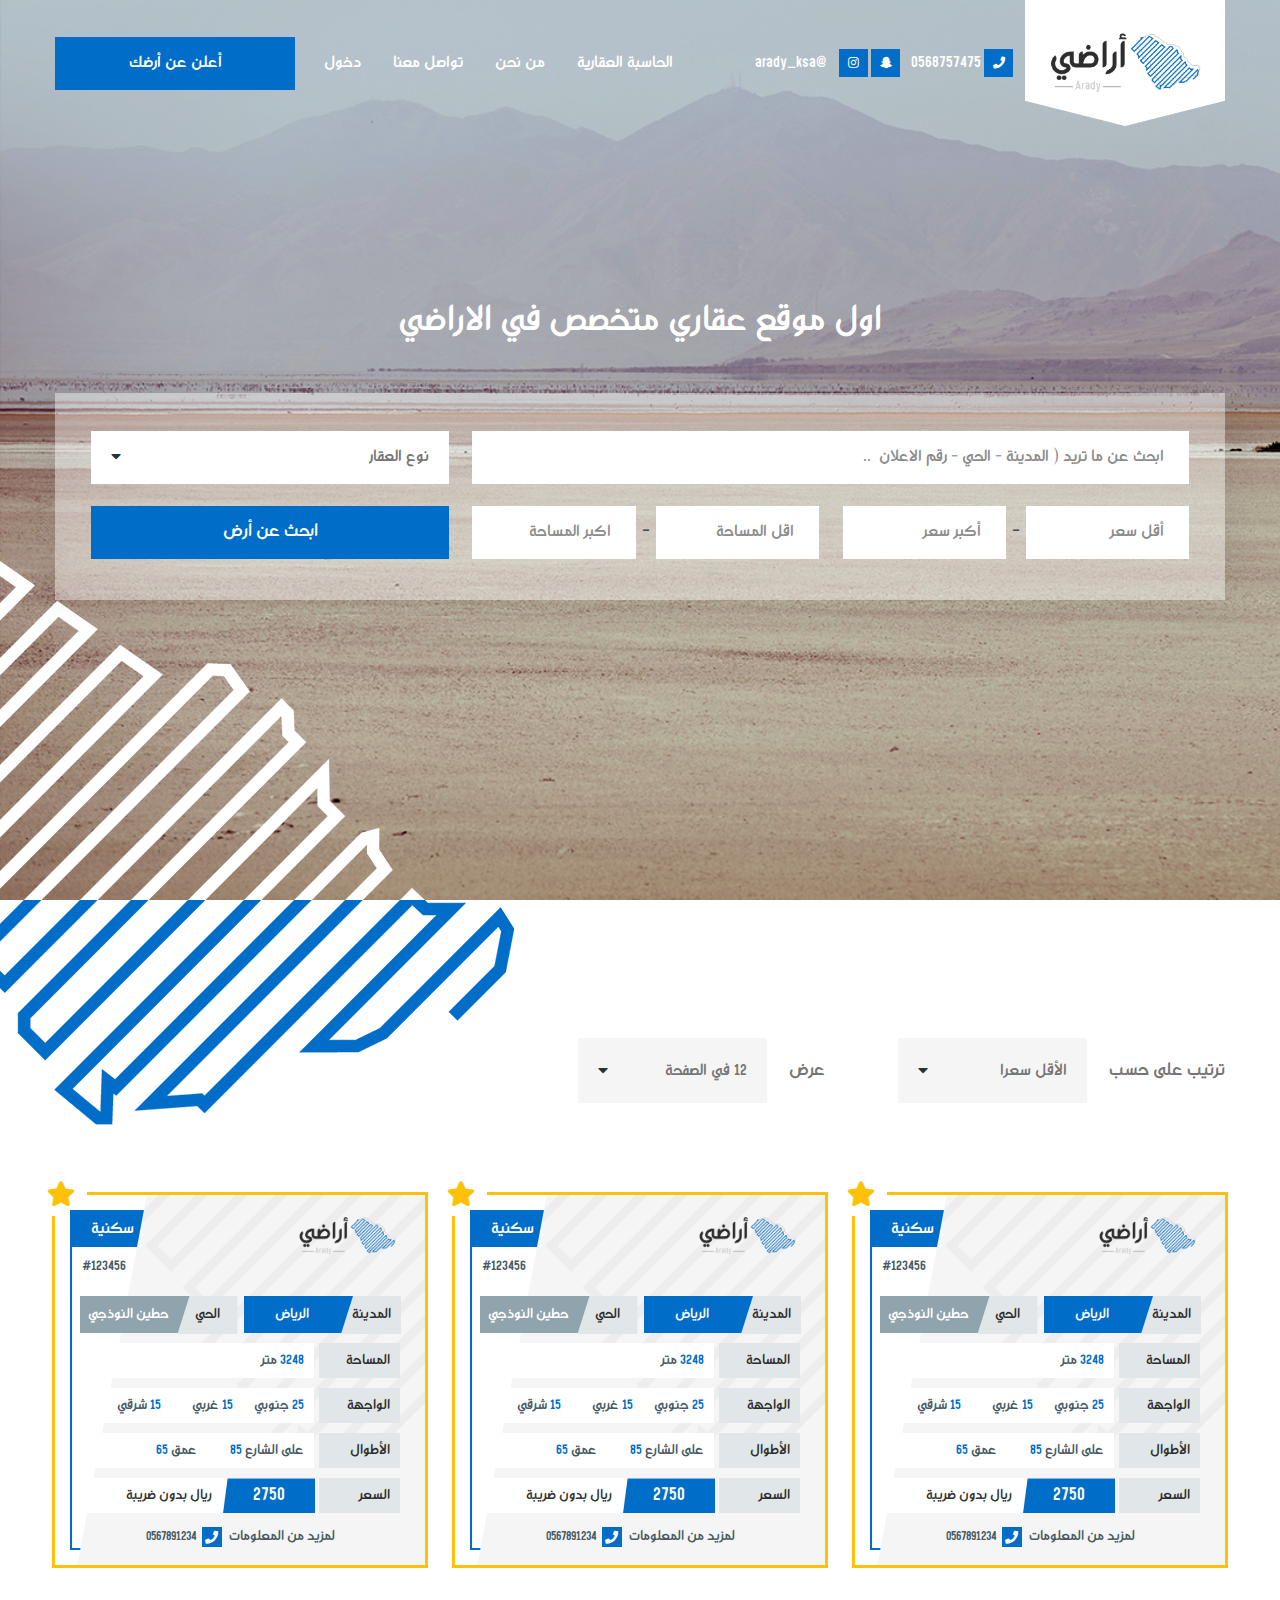
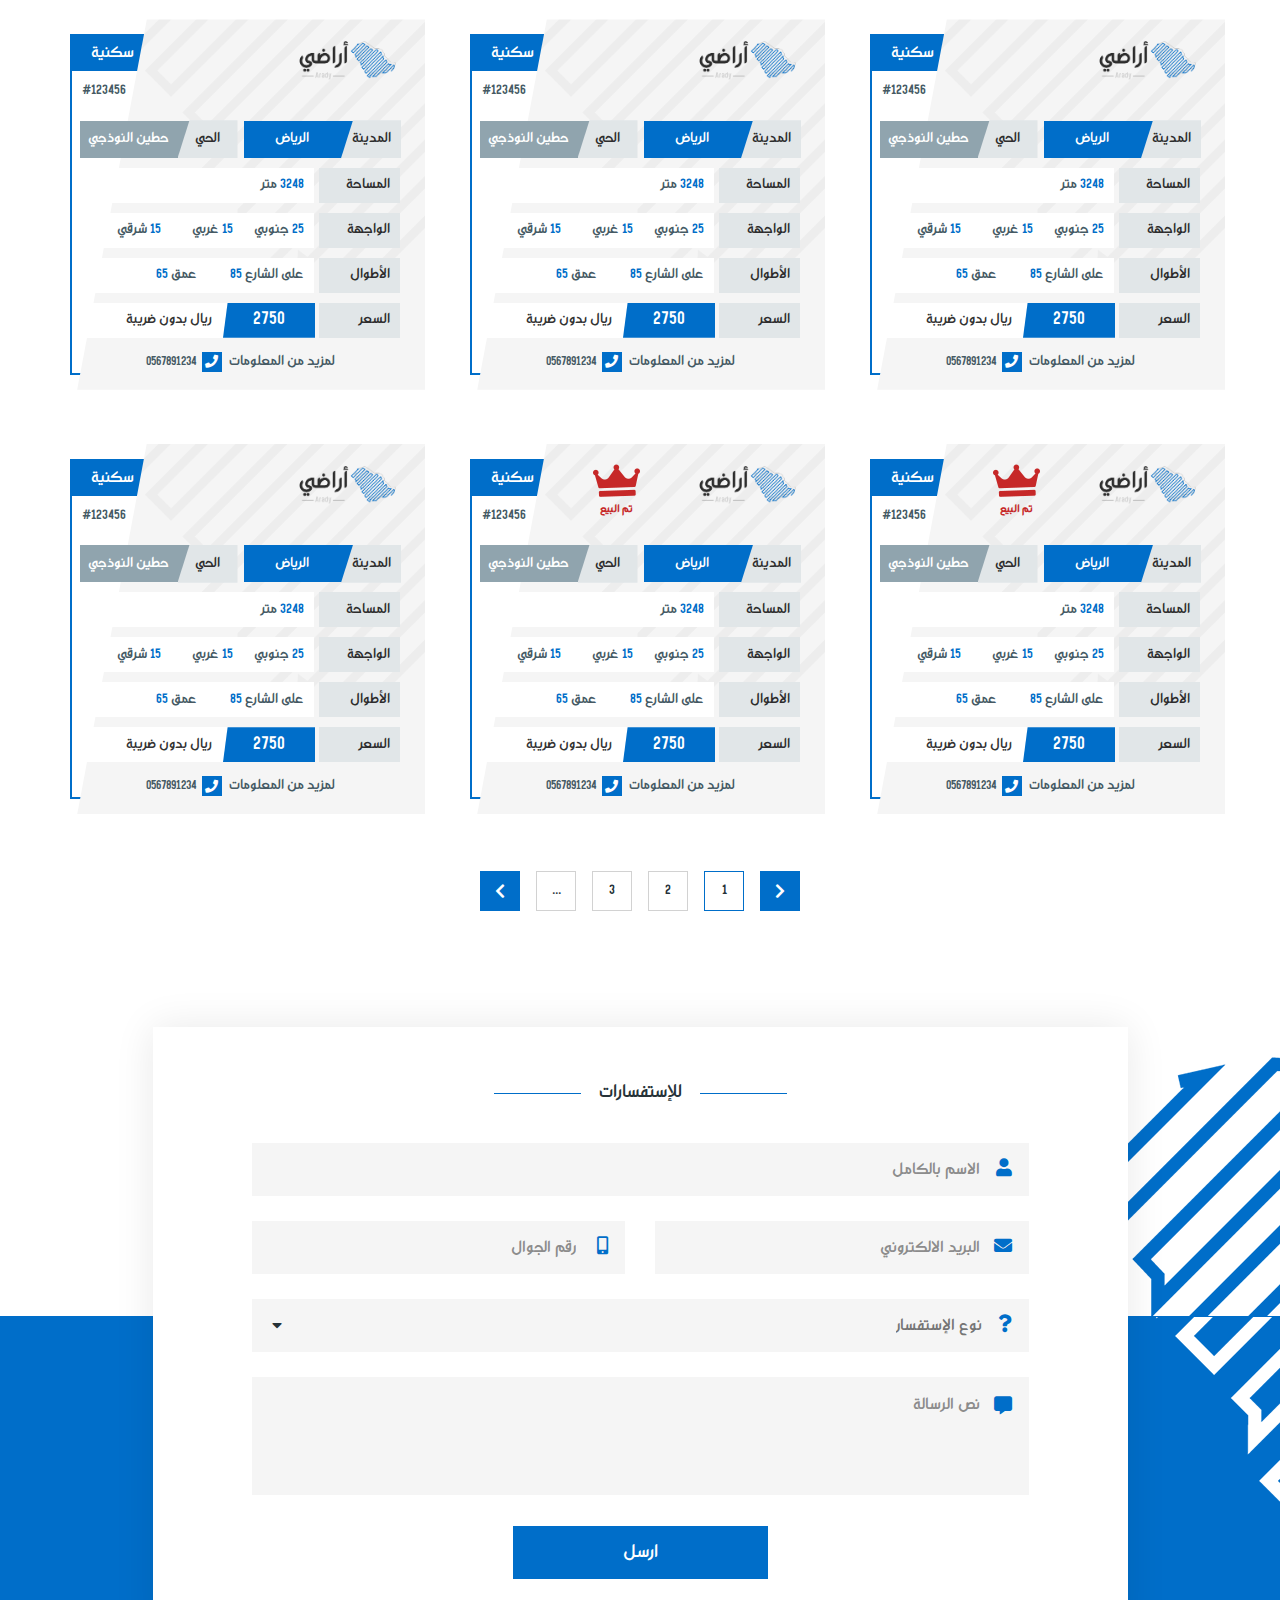
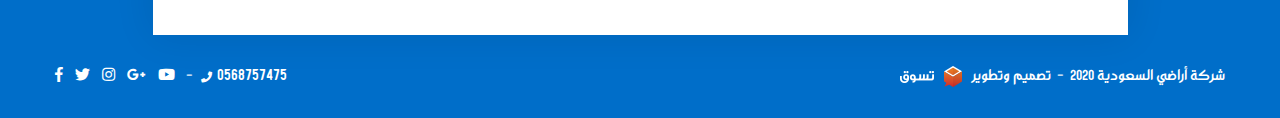
<file: index.html>
<!DOCTYPE HTML>
<HTML dir="rtl" lang="ar">

<head>
  <meta charset="UTF-8" />
  <meta name="viewport" content="width=device-width, initial-scale=1, shrink-to-fit=no, user-scalable=no" />
  <title>أراضي</title>
  <link rel='shortcut icon' type='img/png' href='images/fav.png' />
  <link rel="stylesheet" href="css/bootstrap.min.css" />
  <link rel="stylesheet" href="css/bootstrap-rtl.min.css" />
  <link rel="stylesheet" href="css/owl.carousel.min.css" />
  <link rel="stylesheet" href="css/fontawesome.min.css" />
  <link rel="stylesheet" href="css/select2.min.css" />
  <link rel="stylesheet" href="css/main.css" />
</head>

<body class="overflow">
  <!-- Start preloader -->
  <div class="pre-loader">
    <div class="content"><img src="images/logo.png" alt="logo" />
      <div class="progress-bar"><span class="bar"><span class="progress"></span></span></div>
    </div>
  </div>
  <!-- End preloader -->

  <!-- Start Header -->
  <header>
    <div class="container">
      <div class="header">
        <div class="right-sec">
          <div class="logo-cont">
            <a href="index.html" class="logo">
              <img src="images/logo.png" class="img-responsive">
            </a>
          </div>
          <div class="contacts">
            <a href="tel:+0568757475" class="top-contact fixall">
              <i class="fas fa-phone"></i>
              <span class="mo-text">0568757475</span>
            </a>
            <a href="#!" class="top-contact fixall">
              <i class="fab fa-snapchat-ghost"></i>
            </a>
            <a href="#!" class="top-contact fixall">
              <i class="fab fa-instagram"></i>
            </a>
            <a href="mailto:@arady_ksa" class="top-contact fixall">
              <span class="mo-text"> @arady_ksa</span>
            </a>
          </div>
        </div>
        <div class="left-sec">
          <div class="menu-icon mo-btn"><span class="fas fa-bars"></span></div>
          <nav>
            <div class="nav-cont">
              <div class="close-icon"><span class="fas fa-times"></span></div>
              <ul class="mo-navbar list-unstyled fixall">
                <li class="nav-li nav-xs"><a href="index.html" class="nav-a fixall">الرئيسية</a></li>
                <li class="nav-li"><a href="calc.html" class="nav-a fixall">الحاسبة العقارية</a></li>
                <li class="nav-li"><a href="#!" class="nav-a fixall">من نحن</a></li>
                <li class="nav-li"><a href="contact.html" class="nav-a fixall">تواصل معنا</a></li>
                <li class="nav-li log-li"><a href="#log" class="nav-a fixall log">دخول</a></li>
              </ul>
              <a href="add-post.html" class="add-post fixall mo-btn">أعلن عن أرضك</a>

              <div class="contacts">
                <a href="tel:+0568757475" class="top-contact fixall">
                  <i class="fas fa-phone"></i>
                  <span class="mo-text">0568757475</span>
                </a>
                <a href="#!" class="top-contact fixall">
                  <i class="fab fa-snapchat-ghost"></i>
                </a>
                <a href="#!" class="top-contact fixall">
                  <i class="fab fa-instagram"></i>
                </a>
                <a href="mailto:@arady_ksa" class="top-contact fixall">
                  <span class="mo-text"> @arady_ksa</span>
                </a>
              </div>
            </div>
          </nav>
        </div>
      </div>
    </div>
  </header>
  <!-- End Header -->

  <!-- Start Main -->
  <main style="background-image: url(images/main1.jpg);">
    <img src="images/pat1.png" class="main-pat">
    <div class="container">
      <div class="main">
        <h1 class="main-title fixall">اول موقع عقاري متخصص في الاراضي</h1>
        <div class="search-cont">
          <form class="search-form">
            <div class="search-line">
              <div class="input-cont">
                <input type="text" class="input-fff search-input fixall"
                  placeholder="ابحث عن ما تريد ( المدينة - الحي - رقم الاعلان  ..">
                <span class="search-ico"><i class="fas fa-search"></i></span>
              </div>
              <div class="select-cont">
                <select class="add-select">
                  <option hidden>نوع العقار</option>
                  <option value="1">نوع 1</option>
                  <option value="2">نوع 2</option>
                  <option value="3">نوع 3</option>
                  <option value="4">نوع 4</option>
                  <option value="5">نوع 5</option>
                  <option value="6">نوع 6</option>
                  <option value="7">نوع 7</option>
                </select>
              </div>
              <div class="search-group">
                <div class="price-inputs">
                  <div class="input-cont">
                    <input type="number" class="input-fff search-input fixall" placeholder="أقل سعر">
                  </div>
                  <div class="input-cont">
                    <input type="number" class="input-fff search-input fixall" placeholder="أكبر سعر">
                  </div>
                </div>
                <div class="area-inputs">
                  <div class="input-cont">
                    <input type="number" class="input-fff search-input fixall" placeholder="اقل المساحة">
                  </div>
                  <div class="input-cont">
                    <input type="number" class="input-fff search-input fixall" placeholder="اكبر المساحة">
                  </div>
                </div>
              </div>
              <button type="submit" class="mo-btn search-btn fixall">ابحث عن أرض</button>
            </div>
          </form>
        </div>
      </div>
    </div>
  </main>
  <!-- End Main -->

  <!-- Start Posts -->
  <div class="content">
    <img src="images/pat2.png" class="posts-pat">
    <div class="container">
      <div class="view-fltrs">
        <div class="label-select-cont">
          <span class="label">
            ترتيب على حسب
          </span>
          <div class="select-cont">
            <select class="fltr-select">
              <option value="MinPrice">الأقل سعرا</option>
              <option value="MaxPrice">الأعلى سعرا</option>
            </select>
          </div>
        </div>
        <div class="label-select-cont">
          <span class="label">
            عرض
          </span>
          <div class="select-cont">
            <select class="fltr-select">
              <option value="12">12 في الصفحة</option>
              <option value="24">24 في الصفحة</option>
              <option value="48">48 في الصفحة</option>
            </select>
          </div>
        </div>
      </div>
      <div class="posts">
        <div class="row">
          <div class="col-md-4 col-sm-6">
            <div class="post special">
              <a href="post.html" class="post-link fixall"></a>
              <div class="post-bg">
                <img src="images/post-pat.png" class="post-pat img-responsive">
              </div>
              <div class="post-blue-border">
                <span class="cat">سكنية</span>
                <span class="code">#123456</span>
              </div>
              <div class="post-logo"><img src="images/logo.png" class="img-responsive"></div>
              <div class="post-info">
                <div class="head-line">
                  <div class="city">
                    <div class="loc-head">المدينة</div>
                    <div class="loc-desc">الرياض</div>
                  </div>
                  <div class="street">
                    <div class="loc-head">الحي</div>
                    <div class="loc-desc">حطين النوذجي</div>
                  </div>
                </div>
                <div class="post-desc">
                  <span class="desc-head">المساحة</span>
                  <div class="body-cont">
                    <div class="desc-body"><span>3248</span> متر</div>
                  </div>
                </div>
                <div class="post-desc">
                  <span class="desc-head">الواجهة</span>
                  <div class="body-cont">
                    <div class="desc-body"><span>25</span> جنوبي</div>
                    <div class="desc-body"><span>15</span> غربي</div>
                    <div class="desc-body"><span>15</span> شرقي</div>
                  </div>
                </div>
                <div class="post-desc">
                  <span class="desc-head">الأطوال</span>
                  <div class="body-cont">
                    <div class="desc-body"> على الشارع <span>85</span></div>
                    <div class="desc-body"> عمق <span>65</span></div>
                  </div>
                </div>
                <div class="post-desc ">
                  <span class="desc-head">السعر</span>
                  <div class="body-cont price-cont">
                    <div class="price">2750</div>
                    ريال بدون ضريبة
                  </div>
                </div>
                <div class="service-call">
                  <span>لمزيد من المعلومات</span>
                  <a href="tel:+0567891234" class=" fixall">
                    <i class="fas fa-phone"></i>
                    <span class="mo-text">0567891234</span>
                  </a>
                </div>
              </div>
              <a href="#!" class="post-call mo-btn fixall"> <i class="fas fa-share-alt"></i>شارك الإعلان </a>
            </div>
          </div>
          <div class="col-md-4 col-sm-6">
            <div class="post special">
              <a href="post.html" class="post-link fixall"></a>
              <div class="post-bg">
                <img src="images/post-pat.png" class="post-pat img-responsive">
              </div>
              <div class="post-blue-border">
                <span class="cat">سكنية</span>
                <span class="code">#123456</span>
              </div>
              <div class="post-logo"><img src="images/logo.png" class="img-responsive"></div>
              <div class="post-info">
                <div class="head-line">
                  <div class="city">
                    <div class="loc-head">المدينة</div>
                    <div class="loc-desc">الرياض</div>
                  </div>
                  <div class="street">
                    <div class="loc-head">الحي</div>
                    <div class="loc-desc">حطين النوذجي</div>
                  </div>
                </div>
                <div class="post-desc">
                  <span class="desc-head">المساحة</span>
                  <div class="body-cont">
                    <div class="desc-body"><span>3248</span> متر</div>
                  </div>
                </div>
                <div class="post-desc">
                  <span class="desc-head">الواجهة</span>
                  <div class="body-cont">
                    <div class="desc-body"><span>25</span> جنوبي</div>
                    <div class="desc-body"><span>15</span> غربي</div>
                    <div class="desc-body"><span>15</span> شرقي</div>
                  </div>
                </div>
                <div class="post-desc">
                  <span class="desc-head">الأطوال</span>
                  <div class="body-cont">
                    <div class="desc-body"> على الشارع <span>85</span></div>
                    <div class="desc-body"> عمق <span>65</span></div>
                  </div>
                </div>
                <div class="post-desc ">
                  <span class="desc-head">السعر</span>
                  <div class="body-cont price-cont">
                    <div class="price">2750</div>
                    ريال بدون ضريبة
                  </div>
                </div>
                <div class="service-call">
                  <span>لمزيد من المعلومات</span>
                  <a href="tel:+0567891234" class=" fixall">
                    <i class="fas fa-phone"></i>
                    <span class="mo-text">0567891234</span>
                  </a>
                </div>
              </div>
              <a href="#!" class="post-call mo-btn fixall"> <i class="fas fa-share-alt"></i>شارك الإعلان </a>
            </div>
          </div>
          <div class="col-md-4 col-sm-6">
            <div class="post special">
              <a href="post.html" class="post-link fixall"></a>
              <div class="post-bg">
                <img src="images/post-pat.png" class="post-pat img-responsive">
              </div>
              <div class="post-blue-border">
                <span class="cat">سكنية</span>
                <span class="code">#123456</span>
              </div>
              <div class="post-logo"><img src="images/logo.png" class="img-responsive"></div>
              <div class="post-info">
                <div class="head-line">
                  <div class="city">
                    <div class="loc-head">المدينة</div>
                    <div class="loc-desc">الرياض</div>
                  </div>
                  <div class="street">
                    <div class="loc-head">الحي</div>
                    <div class="loc-desc">حطين النوذجي</div>
                  </div>
                </div>
                <div class="post-desc">
                  <span class="desc-head">المساحة</span>
                  <div class="body-cont">
                    <div class="desc-body"><span>3248</span> متر</div>
                  </div>
                </div>
                <div class="post-desc">
                  <span class="desc-head">الواجهة</span>
                  <div class="body-cont">
                    <div class="desc-body"><span>25</span> جنوبي</div>
                    <div class="desc-body"><span>15</span> غربي</div>
                    <div class="desc-body"><span>15</span> شرقي</div>
                  </div>
                </div>
                <div class="post-desc">
                  <span class="desc-head">الأطوال</span>
                  <div class="body-cont">
                    <div class="desc-body"> على الشارع <span>85</span></div>
                    <div class="desc-body"> عمق <span>65</span></div>
                  </div>
                </div>
                <div class="post-desc ">
                  <span class="desc-head">السعر</span>
                  <div class="body-cont price-cont">
                    <div class="price">2750</div>
                    ريال بدون ضريبة
                  </div>
                </div>
                <div class="service-call">
                  <span>لمزيد من المعلومات</span>
                  <a href="tel:+0567891234" class=" fixall">
                    <i class="fas fa-phone"></i>
                    <span class="mo-text">0567891234</span>
                  </a>
                </div>
              </div>
              <a href="#!" class="post-call mo-btn fixall"> <i class="fas fa-share-alt"></i>شارك الإعلان </a>
            </div>
          </div>
          <div class="col-md-4 col-sm-6">
            <div class="post">
              <a href="post.html" class="post-link fixall"></a>
              <div class="post-bg">
                <img src="images/post-pat.png" class="post-pat img-responsive">
              </div>
              <div class="post-blue-border">
                <span class="cat">سكنية</span>
                <span class="code">#123456</span>
              </div>
              <div class="post-logo"><img src="images/logo.png" class="img-responsive"></div>
              <div class="post-info">
                <div class="head-line">
                  <div class="city">
                    <div class="loc-head">المدينة</div>
                    <div class="loc-desc">الرياض</div>
                  </div>
                  <div class="street">
                    <div class="loc-head">الحي</div>
                    <div class="loc-desc">حطين النوذجي</div>
                  </div>
                </div>
                <div class="post-desc">
                  <span class="desc-head">المساحة</span>
                  <div class="body-cont">
                    <div class="desc-body"><span>3248</span> متر</div>
                  </div>
                </div>
                <div class="post-desc">
                  <span class="desc-head">الواجهة</span>
                  <div class="body-cont">
                    <div class="desc-body"><span>25</span> جنوبي</div>
                    <div class="desc-body"><span>15</span> غربي</div>
                    <div class="desc-body"><span>15</span> شرقي</div>
                  </div>
                </div>
                <div class="post-desc">
                  <span class="desc-head">الأطوال</span>
                  <div class="body-cont">
                    <div class="desc-body"> على الشارع <span>85</span></div>
                    <div class="desc-body"> عمق <span>65</span></div>
                  </div>
                </div>
                <div class="post-desc ">
                  <span class="desc-head">السعر</span>
                  <div class="body-cont price-cont">
                    <div class="price">2750</div>
                    ريال بدون ضريبة
                  </div>
                </div>
                <div class="service-call">
                  <span>لمزيد من المعلومات</span>
                  <a href="tel:+0567891234" class=" fixall">
                    <i class="fas fa-phone"></i>
                    <span class="mo-text">0567891234</span>
                  </a>
                </div>
              </div>
              <a href="#!" class="post-call mo-btn fixall"> <i class="fas fa-share-alt"></i>شارك الإعلان </a>
            </div>
          </div>
          <div class="col-md-4 col-sm-6">
            <div class="post">
              <a href="post.html" class="post-link fixall"></a>
              <div class="post-bg">
                <img src="images/post-pat.png" class="post-pat img-responsive">
              </div>
              <div class="post-blue-border">
                <span class="cat">سكنية</span>
                <span class="code">#123456</span>
              </div>
              <div class="post-logo"><img src="images/logo.png" class="img-responsive"></div>
              <div class="post-info">
                <div class="head-line">
                  <div class="city">
                    <div class="loc-head">المدينة</div>
                    <div class="loc-desc">الرياض</div>
                  </div>
                  <div class="street">
                    <div class="loc-head">الحي</div>
                    <div class="loc-desc">حطين النوذجي</div>
                  </div>
                </div>
                <div class="post-desc">
                  <span class="desc-head">المساحة</span>
                  <div class="body-cont">
                    <div class="desc-body"><span>3248</span> متر</div>
                  </div>
                </div>
                <div class="post-desc">
                  <span class="desc-head">الواجهة</span>
                  <div class="body-cont">
                    <div class="desc-body"><span>25</span> جنوبي</div>
                    <div class="desc-body"><span>15</span> غربي</div>
                    <div class="desc-body"><span>15</span> شرقي</div>
                  </div>
                </div>
                <div class="post-desc">
                  <span class="desc-head">الأطوال</span>
                  <div class="body-cont">
                    <div class="desc-body"> على الشارع <span>85</span></div>
                    <div class="desc-body"> عمق <span>65</span></div>
                  </div>
                </div>
                <div class="post-desc ">
                  <span class="desc-head">السعر</span>
                  <div class="body-cont price-cont">
                    <div class="price">2750</div>
                    ريال بدون ضريبة
                  </div>
                </div>
                <div class="service-call">
                  <span>لمزيد من المعلومات</span>
                  <a href="tel:+0567891234" class=" fixall">
                    <i class="fas fa-phone"></i>
                    <span class="mo-text">0567891234</span>
                  </a>
                </div>
              </div>
              <a href="#!" class="post-call mo-btn fixall"> <i class="fas fa-share-alt"></i>شارك الإعلان </a>
            </div>
          </div>
          <div class="col-md-4 col-sm-6">
            <div class="post">
              <a href="post.html" class="post-link fixall"></a>
              <div class="post-bg">
                <img src="images/post-pat.png" class="post-pat img-responsive">
              </div>
              <div class="post-blue-border">
                <span class="cat">سكنية</span>
                <span class="code">#123456</span>
              </div>
              <div class="post-logo"><img src="images/logo.png" class="img-responsive"></div>
              <div class="post-info">
                <div class="head-line">
                  <div class="city">
                    <div class="loc-head">المدينة</div>
                    <div class="loc-desc">الرياض</div>
                  </div>
                  <div class="street">
                    <div class="loc-head">الحي</div>
                    <div class="loc-desc">حطين النوذجي</div>
                  </div>
                </div>
                <div class="post-desc">
                  <span class="desc-head">المساحة</span>
                  <div class="body-cont">
                    <div class="desc-body"><span>3248</span> متر</div>
                  </div>
                </div>
                <div class="post-desc">
                  <span class="desc-head">الواجهة</span>
                  <div class="body-cont">
                    <div class="desc-body"><span>25</span> جنوبي</div>
                    <div class="desc-body"><span>15</span> غربي</div>
                    <div class="desc-body"><span>15</span> شرقي</div>
                  </div>
                </div>
                <div class="post-desc">
                  <span class="desc-head">الأطوال</span>
                  <div class="body-cont">
                    <div class="desc-body"> على الشارع <span>85</span></div>
                    <div class="desc-body"> عمق <span>65</span></div>
                  </div>
                </div>
                <div class="post-desc ">
                  <span class="desc-head">السعر</span>
                  <div class="body-cont price-cont">
                    <div class="price">2750</div>
                    ريال بدون ضريبة
                  </div>
                </div>
                <div class="service-call">
                  <span>لمزيد من المعلومات</span>
                  <a href="tel:+0567891234" class=" fixall">
                    <i class="fas fa-phone"></i>
                    <span class="mo-text">0567891234</span>
                  </a>
                </div>
              </div>
              <a href="#!" class="post-call mo-btn fixall"> <i class="fas fa-share-alt"></i>شارك الإعلان </a>
            </div>
          </div>
          <div class="col-md-4 col-sm-6">
            <div class="post">
              <a href="post.html" class="post-link fixall"></a>
              <div class="post-bg">
                <img src="images/post-pat.png" class="post-pat img-responsive">
              </div>
              <div class="post-blue-border">
                <span class="cat">سكنية</span>
                <span class="code">#123456</span>
              </div>
              <div class="post-logo"><img src="images/logo.png" class="img-responsive"></div>
              <div class="post-info">
                <div class="head-line">
                  <div class="city">
                    <div class="loc-head">المدينة</div>
                    <div class="loc-desc">الرياض</div>
                  </div>
                  <div class="street">
                    <div class="loc-head">الحي</div>
                    <div class="loc-desc">حطين النوذجي</div>
                  </div>
                </div>
                <div class="post-desc">
                  <span class="desc-head">المساحة</span>
                  <div class="body-cont">
                    <div class="desc-body"><span>3248</span> متر</div>
                  </div>
                </div>
                <div class="post-desc">
                  <span class="desc-head">الواجهة</span>
                  <div class="body-cont">
                    <div class="desc-body"><span>25</span> جنوبي</div>
                    <div class="desc-body"><span>15</span> غربي</div>
                    <div class="desc-body"><span>15</span> شرقي</div>
                  </div>
                </div>
                <div class="post-desc">
                  <span class="desc-head">الأطوال</span>
                  <div class="body-cont">
                    <div class="desc-body"> على الشارع <span>85</span></div>
                    <div class="desc-body"> عمق <span>65</span></div>
                  </div>
                </div>
                <div class="post-desc ">
                  <span class="desc-head">السعر</span>
                  <div class="body-cont price-cont">
                    <div class="price">2750</div>
                    ريال بدون ضريبة
                  </div>
                </div>
                <div class="service-call">
                  <span>لمزيد من المعلومات</span>
                  <a href="tel:+0567891234" class=" fixall">
                    <i class="fas fa-phone"></i>
                    <span class="mo-text">0567891234</span>
                  </a>
                </div>
              </div>
              <a href="#!" class="post-call mo-btn fixall"> <i class="fas fa-share-alt"></i>شارك الإعلان </a>
              <span class="sold">تم البيع</span>
            </div>
          </div>
          <div class="col-md-4 col-sm-6">
            <div class="post">
              <a href="post.html" class="post-link fixall"></a>
              <div class="post-bg">
                <img src="images/post-pat.png" class="post-pat img-responsive">
              </div>
              <div class="post-blue-border">
                <span class="cat">سكنية</span>
                <span class="code">#123456</span>
              </div>
              <div class="post-logo"><img src="images/logo.png" class="img-responsive"></div>
              <div class="post-info">
                <div class="head-line">
                  <div class="city">
                    <div class="loc-head">المدينة</div>
                    <div class="loc-desc">الرياض</div>
                  </div>
                  <div class="street">
                    <div class="loc-head">الحي</div>
                    <div class="loc-desc">حطين النوذجي</div>
                  </div>
                </div>
                <div class="post-desc">
                  <span class="desc-head">المساحة</span>
                  <div class="body-cont">
                    <div class="desc-body"><span>3248</span> متر</div>
                  </div>
                </div>
                <div class="post-desc">
                  <span class="desc-head">الواجهة</span>
                  <div class="body-cont">
                    <div class="desc-body"><span>25</span> جنوبي</div>
                    <div class="desc-body"><span>15</span> غربي</div>
                    <div class="desc-body"><span>15</span> شرقي</div>
                  </div>
                </div>
                <div class="post-desc">
                  <span class="desc-head">الأطوال</span>
                  <div class="body-cont">
                    <div class="desc-body"> على الشارع <span>85</span></div>
                    <div class="desc-body"> عمق <span>65</span></div>
                  </div>
                </div>
                <div class="post-desc ">
                  <span class="desc-head">السعر</span>
                  <div class="body-cont price-cont">
                    <div class="price">2750</div>
                    ريال بدون ضريبة
                  </div>
                </div>
                <div class="service-call">
                  <span>لمزيد من المعلومات</span>
                  <a href="tel:+0567891234" class=" fixall">
                    <i class="fas fa-phone"></i>
                    <span class="mo-text">0567891234</span>
                  </a>
                </div>
              </div>
              <a href="#!" class="post-call mo-btn fixall"> <i class="fas fa-share-alt"></i>شارك الإعلان </a>
              <span class="sold">تم البيع</span>
            </div>
          </div>
          <div class="col-md-4 col-sm-6">
            <div class="post">
              <a href="post.html" class="post-link fixall"></a>
              <div class="post-bg">
                <img src="images/post-pat.png" class="post-pat img-responsive">
              </div>
              <div class="post-blue-border">
                <span class="cat">سكنية</span>
                <span class="code">#123456</span>
              </div>
              <div class="post-logo"><img src="images/logo.png" class="img-responsive"></div>
              <div class="post-info">
                <div class="head-line">
                  <div class="city">
                    <div class="loc-head">المدينة</div>
                    <div class="loc-desc">الرياض</div>
                  </div>
                  <div class="street">
                    <div class="loc-head">الحي</div>
                    <div class="loc-desc">حطين النوذجي</div>
                  </div>
                </div>
                <div class="post-desc">
                  <span class="desc-head">المساحة</span>
                  <div class="body-cont">
                    <div class="desc-body"><span>3248</span> متر</div>
                  </div>
                </div>
                <div class="post-desc">
                  <span class="desc-head">الواجهة</span>
                  <div class="body-cont">
                    <div class="desc-body"><span>25</span> جنوبي</div>
                    <div class="desc-body"><span>15</span> غربي</div>
                    <div class="desc-body"><span>15</span> شرقي</div>
                  </div>
                </div>
                <div class="post-desc">
                  <span class="desc-head">الأطوال</span>
                  <div class="body-cont">
                    <div class="desc-body"> على الشارع <span>85</span></div>
                    <div class="desc-body"> عمق <span>65</span></div>
                  </div>
                </div>
                <div class="post-desc ">
                  <span class="desc-head">السعر</span>
                  <div class="body-cont price-cont">
                    <div class="price">2750</div>
                    ريال بدون ضريبة
                  </div>
                </div>
                <div class="service-call">
                  <span>لمزيد من المعلومات</span>
                  <a href="tel:+0567891234" class=" fixall">
                    <i class="fas fa-phone"></i>
                    <span class="mo-text">0567891234</span>
                  </a>
                </div>
              </div>
              <a href="#!" class="post-call mo-btn fixall"> <i class="fas fa-share-alt"></i>شارك الإعلان </a>
            </div>
          </div>
        </div>
      </div>
      <ul class="mo-paging list-unstyled fixall">
        <li class="page-li ">
          <a href="#" class="page-a fixall first "><i class="fas fa-chevron-right"></i></a>
        </li>
        <li class="page-li">
          <a href="#" class="page-a fixall active">1</a>
        </li>
        <li class="page-li">
          <a href="#" class="page-a fixall">2</a>
        </li>
        <li class="page-li">
          <a href="#" class="page-a fixall">3</a>
        </li>
        <li class="page-li">
          <a href="#" class="page-a fixall">...</a>
        </li>
        <li class="page-li ">
          <a href="#" class="page-a fixall last"><i class="fas fa-chevron-left"></i></a>
        </li>
      </ul>
    </div>
  </div>
  <!-- End Posts -->

  <!-- Start Footer -->
  <footer>
    <div class="footer-form-cont">
      <img src="images/pat3.png" class="pat">
      <div class="container">
        <div class="footer-form">
          <h3 class="footer-head fixall">للإستفسارات</h3>
          <form>
            <div class="input-cont">
              <input type="text" class="input-fff contact-input fixall" placeholder="الاسم بالكامل">
              <span class="contact-ico"><i class="fas fa-user"></i></span>
            </div>
            <div class="contact-line">
              <div class="input-cont">
                <input type="email" class="input-fff contact-input fixall" placeholder="البريد الالكتروني">
                <span class="contact-ico"><i class="fas fa-envelope"></i></span>
              </div>
              <div class="input-cont">
                <input type="number" class="input-fff contact-input fixall" placeholder="رقم الجوال">
                <span class="contact-ico"><i class="fas fa-mobile-alt"></i></span>
              </div>
            </div>
            <div class="select-cont">
              <select class="contact-select">
                <option hidden>نوع الإستفسار</option>
                <option value="1">إستفسار 1</option>
                <option value="2">إستفسار 2</option>
                <option value="3">إستفسار 3</option>
                <option value="4">إستفسار 4</option>
                <option value="5">إستفسار 5</option>
                <option value="6">إستفسار 6</option>
                <option value="7">إستفسار 7</option>
              </select>
              <span class="contact-ico"><i class="fas fa-question"></i></span>
            </div>
            <div class="input-cont input-text">
              <textarea class="input-fff contact-input  fixall" placeholder="نص الرسالة"></textarea>
              <span class="contact-ico"><i class="fas fa-comment-alt"></i></span>
            </div>
            <button type="submit" class="mo-btn fixall contact-submit">ارسل</button>
          </form>
        </div>
      </div>
    </div>
    <div class="footer-cont">
      <img src="images/pat4.png" class="pat">
      <div class="container">
        <div class="footer">
          <div class="copyright">
            <div class="client-rights">شركة أراضي السعودية 2020 </div>
            <div class="tasawk">تصميم وتطوير<a href="https://tasawk.com.sa" class="fixall"><img
                  src="images/tasawk.png"></a></div>
          </div>
          <div class="left-footer">
            <a href="tel:0568757475" class="footer-num fixall"> 0568757475 <i class="fas fa-phone"></i> </a>
            <div class="social">
              <a href="#!" class="social-link"><i class="fab fa-youtube"></i></a>
              <a href="#!" class="social-link"><i class="fab fa-google-plus-g"></i></a>
              <a href="#!" class="social-link"><i class="fab fa-instagram"></i></a>
              <a href="#!" class="social-link"><i class="fab fa-twitter"></i></a>
              <a href="#!" class="social-link"><i class="fab fa-facebook-f"></i></a>
            </div>
          </div>
        </div>
      </div>
    </div>
  </footer>
  <!-- End Footer -->


  <div class="log-modal" id="log">
    <div class="modal-absolute">
      <div class="mo-modal">
        <span class="close-modal fas fa-times"></span>
        <h2 class="modal-head fixall">تسجيل الدخول </h2>
        <form class="log-form">
          <div class="input-cont">
            <input type="text" class="input-fff log-input fixall" placeholder="البريد الإلكترونى أو رقم الهاتف">
            <span class="log-ico"><i class="fas fa-user"></i></span>
          </div>
          <div class="input-cont">
            <input type="password" class="input-fff log-input fixall" placeholder="كلمة المرور ">
            <span class="log-ico"><i class="fas fa-lock"></i></span>
          </div>
          <div class="link-cont">
            <a href="forget.html" class="forget fixall">هل نسيت كلمة المرور؟</a>
          </div>
          <!-- <button type="submit" class="mo-btn fixall log-submit">دخول</button> -->
          <a href="edit.html" class="mo-btn fixall log-submit">دخول</a>

          <div class="link-cont">
            ليس لديك حساب؟
            <a href="register.html" class="forget fixall">تسجيل حساب جديد </a>
          </div>
        </form>
      </div>
    </div>
  </div>
  <script src="js/jquery-2.2.1.min.js"></script>
  <script src="js/bootstrap.min.js"></script>
  <script src="js/owl.carousel.min.js"></script>
  <script src="js/select2.min.js"></script>
  <script src="js/main.js"></script>
</body>

</HTML>
</file>
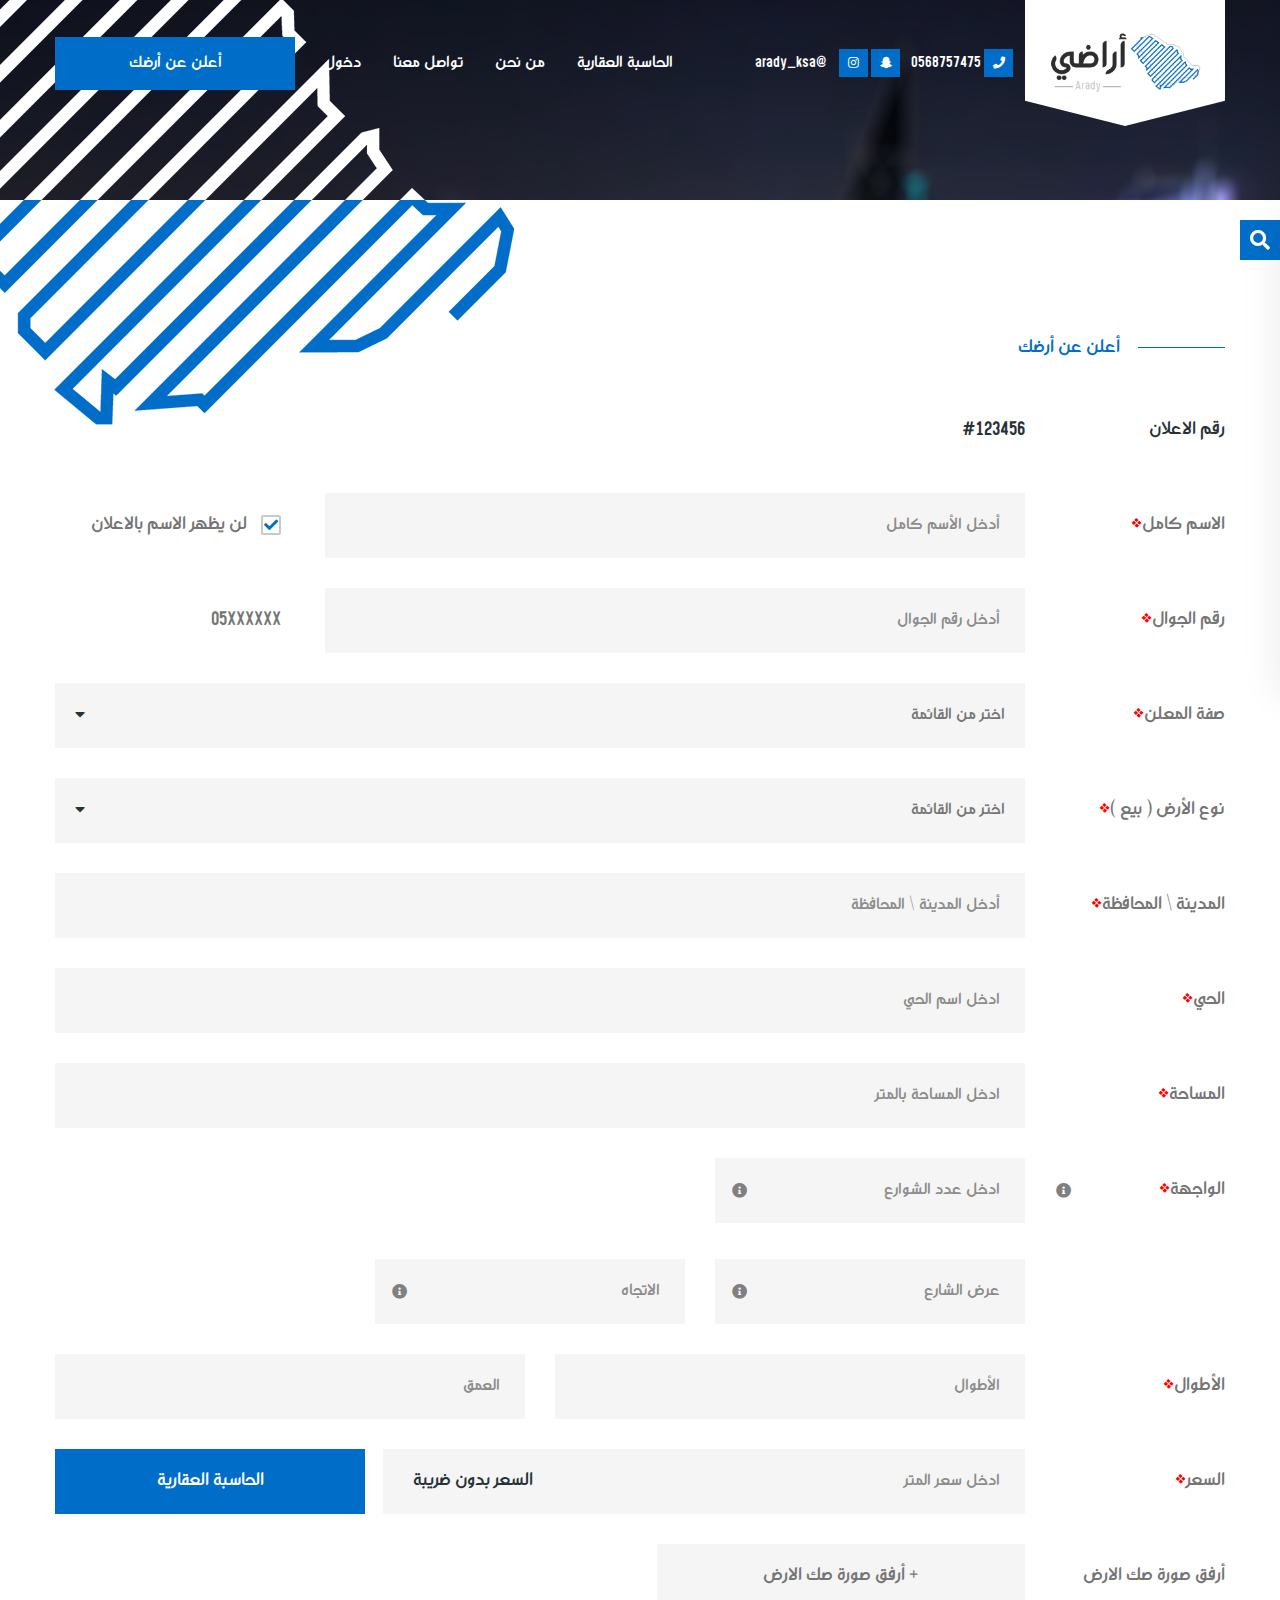
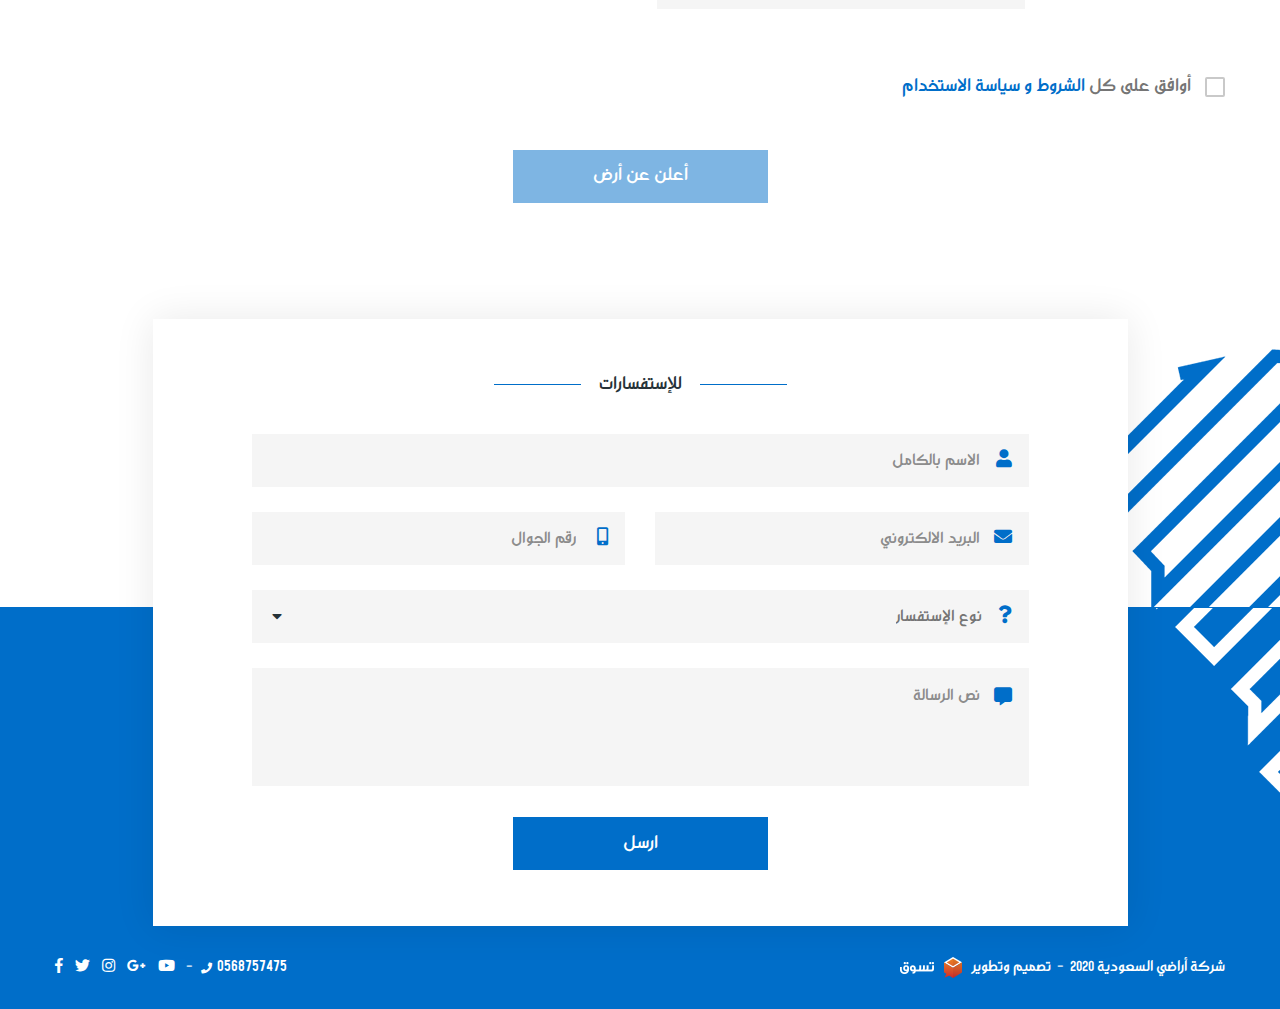
<file: add-post.html>
<!DOCTYPE HTML>
<HTML dir="rtl" lang="ar">

<head>
    <meta charset="UTF-8" />
    <meta name="viewport" content="width=device-width, initial-scale=1, shrink-to-fit=no, user-scalable=no" />
    <title>أراضي</title>
    <link rel='shortcut icon' type='img/png' href='images/fav.png' />
    <link rel="stylesheet" href="css/bootstrap.min.css" />
    <link rel="stylesheet" href="css/bootstrap-rtl.min.css" />
    <link rel="stylesheet" href="css/owl.carousel.min.css" />
    <link rel="stylesheet" href="css/fontawesome.min.css" />
    <link rel="stylesheet" href="css/select2.min.css" />
    <link rel="stylesheet" href="css/main.css" />
</head>

<body class="overflow">
    <!-- Start preloader -->
    <div class="pre-loader">
        <div class="content"><img src="images/logo.png" alt="logo" />
            <div class="progress-bar"><span class="bar"><span class="progress"></span></span></div>
        </div>
    </div>
    <!-- End preloader -->

    <!-- Start Header -->
    <header>
        <div class="container">
            <div class="header">
                <div class="right-sec">
                    <div class="logo-cont">
                        <a href="index.html" class="logo">
                            <img src="images/logo.png" class="img-responsive">
                        </a>
                    </div>
                    <div class="contacts">
                        <a href="tel:+0568757475" class="top-contact fixall">
                            <i class="fas fa-phone"></i>
                            <span class="mo-text">0568757475</span>
                        </a>
                        <a href="#!" class="top-contact fixall">
                            <i class="fab fa-snapchat-ghost"></i>
                        </a>
                        <a href="#!" class="top-contact fixall">
                            <i class="fab fa-instagram"></i>
                        </a>
                        <a href="mailto:@arady_ksa" class="top-contact fixall">
                            <span class="mo-text"> @arady_ksa</span>
                        </a>
                    </div>
                </div>
                <div class="left-sec">
                    <div class="menu-icon mo-btn"><span class="fas fa-bars"></span></div>
                    <nav>
                        <div class="nav-cont">
                            <div class="close-icon"><span class="fas fa-times"></span></div>
                            <ul class="mo-navbar list-unstyled fixall">
                                <li class="nav-li nav-xs"><a href="index.html" class="nav-a fixall">الرئيسية</a></li>
                                <li class="nav-li"><a href="calc.html" class="nav-a fixall">الحاسبة العقارية</a></li>
                                <li class="nav-li"><a href="#!" class="nav-a fixall">من نحن</a></li>
                                <li class="nav-li"><a href="contact.html" class="nav-a fixall">تواصل معنا</a></li>
                                <li class="nav-li"><a href="#log" class="nav-a fixall log">دخول</a></li>
                            </ul>
                            <a href="add-post.html" class="add-post fixall mo-btn">أعلن عن أرضك</a>

                            <div class="contacts">
                                <a href="tel:+0568757475" class="top-contact fixall">
                                    <i class="fas fa-phone"></i>
                                    <span class="mo-text">0568757475</span>
                                </a>
                                <a href="#!" class="top-contact fixall">
                                    <i class="fab fa-snapchat-ghost"></i>
                                </a>
                                <a href="#!" class="top-contact fixall">
                                    <i class="fab fa-instagram"></i>
                                </a>
                                <a href="mailto:@arady_ksa" class="top-contact fixall">
                                    <span class="mo-text"> @arady_ksa</span>
                                </a>
                            </div>
                        </div>
                    </nav>
                </div>
            </div>
        </div>
    </header>
    <!-- End Header -->

    <!-- Start Main -->
    <main style="background-image: url(images/main2.jpg);" class="org-page">
        <img src="images/pat1.png" class="main-pat">

        <div class="fixed-form">
            <form class="search-form search-cont">
                <div class="search-line">
                    <div class="input-cont">
                        <input type="text" class="input-fff search-input fixall"
                            placeholder="ابحث عن ما تريد ( المدينة - الحي - رقم الاعلان  ..">
                        <span class="search-ico"><i class="fas fa-search"></i></span>
                    </div>
                    <div class="select-cont">
                        <select class="add-select">
                            <option hidden>نوع العقار</option>
                            <option value="1">نوع 1</option>
                            <option value="2">نوع 2</option>
                            <option value="3">نوع 3</option>
                            <option value="4">نوع 4</option>
                            <option value="5">نوع 5</option>
                            <option value="6">نوع 6</option>
                            <option value="7">نوع 7</option>
                        </select>
                    </div>
                    <div class="search-group">
                        <div class="price-inputs">
                            <div class="input-cont">
                                <input type="number" class="input-fff search-input fixall" placeholder="أقل سعر">
                            </div>
                            <div class="input-cont">
                                <input type="number" class="input-fff search-input fixall" placeholder="أكبر سعر">
                            </div>
                        </div>
                        <div class="area-inputs">
                            <div class="input-cont">
                                <input type="number" class="input-fff search-input fixall" placeholder="اقل المساحة">
                            </div>
                            <div class="input-cont">
                                <input type="number" class="input-fff search-input fixall" placeholder="اكبر المساحة">
                            </div>
                        </div>
                    </div>
                    <button type="submit" class="mo-btn search-btn fixall">ابحث عن أرض</button>
                </div>
            </form>
            <span class="search-icon mo-btn fas fa-search"></span>
        </div>
    </main>
    <!-- End Main -->

    <!-- Start Add Form -->
    <div class="content">
        <img src="images/pat2.png" class="posts-pat">
        <div class="container">
            <div class="add-post-cont">
                <h4 class="addPost-head fixall">أعلن عن أرضك</h4>
                <form class="add-form">
                    <div class="post-id">
                        <span class="add-label">رقم الاعلان</span>
                        <div class="postid-num">#123456</div>
                    </div>
                    <div class="add-inputlabel req">
                        <div class="add-label"><span>الاسم كامل</span></div>
                        <div class="add-inputs">
                            <div class="input-cont">
                                <input type="text" class="input-fff add-input fixall" placeholder="أدخل الأسم كامل">
                            </div>
                            <div class="input-dec">
                                <div class="custom-check">
                                    <input type="checkbox" checked>
                                    <span class="checkboxmark"></span>
                                    لن يظهر الاسم بالاعلان
                                </div>
                            </div>
                        </div>
                    </div>
                    <div class="add-inputlabel req">
                        <div class="add-label"><span>رقم الجوال</span></div>
                        <div class="add-inputs">
                            <div class="input-cont">
                                <input type="number" class="input-fff add-input fixall" placeholder="أدخل رقم الجوال">
                            </div>
                            <div class="input-dec">
                                05XXXXXX
                            </div>
                        </div>
                    </div>
                    <div class="add-inputlabel req">
                        <div class="add-label"><span>صفة المعلن</span></div>
                        <div class="select-cont">
                            <select class="add-select">
                                <option hidden>اختر من القائمة</option>
                                <option value="1">صفة 1</option>
                                <option value="2">صفة 2</option>
                                <option value="3">صفة 3</option>
                                <option value="4">صفة 4</option>
                                <option value="5">صفة 5</option>
                                <option value="6">صفة 6</option>
                                <option value="7">صفة 7</option>
                            </select>
                        </div>
                    </div>
                    <div class="add-inputlabel req">
                        <div class="add-label"><span>نوع الأرض ( بيع )</span></div>
                        <div class="select-cont">
                            <select class="add-select">
                                <option hidden>اختر من القائمة</option>
                                <option value="1">سكنية 1</option>
                                <option value="2">سكنية 2</option>
                            </select>
                        </div>
                    </div>
                    <div class="add-inputlabel req">
                        <div class="add-label"><span>المدينة \ المحافظة</span></div>
                        <div class="input-cont">
                            <input type="text" class="input-fff add-input fixall" placeholder="أدخل المدينة \ المحافظة">
                        </div>
                    </div>
                    <div class="add-inputlabel req">
                        <div class="add-label"><span>الحي</span></div>
                        <div class="input-cont">
                            <input type="text" class="input-fff add-input fixall" placeholder="ادخل اسم الحي">
                        </div>
                    </div>
                    <div class="add-inputlabel req">
                        <div class="add-label"><span>المساحة</span></div>
                        <div class="input-cont">
                            <input type="number" class="input-fff add-input fixall" placeholder="ادخل المساحة بالمتر">
                        </div>
                    </div>
                    <div class="add-inputlabel req">
                        <div class="add-label">
                            <span>الواجهة</span>
                            <div class="item-info">
                                <span class="fas fa-info-circle info-icon"></span>
                                <div class="tool-tip text-hint">
                                    <p class="hint-desc fixall">نرجو منك كتابة عدد
                                        الشوارع وتحديد الاتجاهات وعرض الشارع</p>
                                </div>
                            </div>
                        </div>
                        <div class="inputs3-group">
                            <div class="input-cont">
                                <input type="number" class="input-fff add-input fixall" placeholder="ادخل عدد الشوارع">
                                <div class="item-info">
                                    <span class="fas fa-info-circle info-icon"></span>
                                    <div class="tool-tip img-hint">
                                        <p class="hint-desc fixall">ادخل عدد الشوارع المحيطة بالارض</p>
                                        <div class="hint-shape">
                                            <img src="images/shape.png" class="img-responsive ">
                                        </div>
                                    </div>
                                </div>
                            </div>
                            <div class="inputs-line">
                                <div class="input-cont">
                                    <input type="number" class="input-fff add-input fixall" placeholder="عرض الشارع">
                                    <div class="item-info">
                                        <span class="fas fa-info-circle info-icon"></span>
                                        <div class="tool-tip img-hint">
                                            <p class="hint-desc fixall">ادخل عرض الشارع</p>
                                            <div class="hint-shape">
                                                <img src="images/shape.png" class="img-responsive ">
                                            </div>
                                        </div>
                                    </div>
                                </div>
                                <div class="input-cont">
                                    <input type="number" class="input-fff add-input fixall" placeholder="الاتجاه">
                                    <div class="item-info">
                                        <span class="fas fa-info-circle info-icon"></span>
                                        <div class="tool-tip img-hint">
                                            <p class="hint-desc fixall">ادخل الاتجاه</p>
                                            <div class="hint-shape">
                                                <img src="images/shape.png" class="img-responsive ">
                                            </div>
                                        </div>
                                    </div>
                                </div>
                            </div>
                        </div>
                    </div>
                    <div class="add-inputlabel req">
                        <div class="add-label"><span>الأطوال</span></div>
                        <div class="inputs2-group">
                            <div class="input-cont">
                                <input type="number" class="input-fff add-input fixall" placeholder="الأطوال">
                            </div>
                            <div class="input-cont">
                                <input type="number" class="input-fff add-input fixall" placeholder="العمق">
                            </div>
                        </div>
                    </div>

                    <div class="add-inputlabel req">
                        <div class="add-label"><span>السعر</span></div>
                        <div class="add-inputs">
                            <div class="input-cont">
                                <input type="text" class="input-fff add-input fixall" placeholder="ادخل سعر المتر">
                                <span class="add-text">السعر بدون ضريبة</span>
                            </div>
                            <div class="input-btn">
                                <a href="calc.html" class="calc-post fixall mo-btn">الحاسبة العقارية</a>
                            </div>
                        </div>
                    </div>

                    <div class="add-inputlabel add-inputfile">
                        <span class="add-label">أرفق صورة صك الارض</span>
                        <div class="input-file-cont">
                            <input type="file" class="input-file fixall" accept="image/*" id="inputGroupFile">
                            <span class="file-text">+ أرفق صورة صك الارض</span>
                        </div>
                        <div class="img-preview"> <img id="preview" class="img-responsive" /></div>
                    </div>
                    <div class="condtion-row ">
                        <span class="add-label"></span>
                        <div class="condtion-cont">
                            <div class="custom-check">
                                <input type="checkbox" value="condition">
                                <span class="checkboxmark"></span>
                                أوافق على كل
                            </div>
                            <a href="#!" class="conditions fixall">الشروط و سياسة الاستخدام</a>
                        </div>
                    </div>
                    <button type="submit" class="add-submit fixall mo-btn disabled" disabled>أعلن عن أرض</button>
                </form>
            </div>
        </div>
    </div>
    <!-- End Add Form -->

    <!-- Start Footer -->
    <footer>
        <div class="footer-form-cont">
            <img src="images/pat3.png" class="pat">
            <div class="container">
                <div class="footer-form">
                    <h3 class="footer-head fixall">للإستفسارات</h3>
                    <form>
                        <div class="input-cont">
                            <input type="text" class="input-fff contact-input fixall" placeholder="الاسم بالكامل">
                            <span class="contact-ico"><i class="fas fa-user"></i></span>
                        </div>
                        <div class="contact-line">
                            <div class="input-cont">
                                <input type="email" class="input-fff contact-input fixall"
                                    placeholder="البريد الالكتروني">
                                <span class="contact-ico"><i class="fas fa-envelope"></i></span>
                            </div>
                            <div class="input-cont">
                                <input type="number" class="input-fff contact-input fixall" placeholder="رقم الجوال">
                                <span class="contact-ico"><i class="fas fa-mobile-alt"></i></span>
                            </div>
                        </div>
                        <div class="select-cont">
                            <select class="contact-select">
                                <option hidden>نوع الإستفسار</option>
                                <option value="1">إستفسار 1</option>
                                <option value="2">إستفسار 2</option>
                                <option value="3">إستفسار 3</option>
                                <option value="4">إستفسار 4</option>
                                <option value="5">إستفسار 5</option>
                                <option value="6">إستفسار 6</option>
                                <option value="7">إستفسار 7</option>
                            </select>
                            <span class="contact-ico"><i class="fas fa-question"></i></span>
                        </div>
                        <div class="input-cont input-text">
                            <textarea class="input-fff contact-input  fixall" placeholder="نص الرسالة"></textarea>
                            <span class="contact-ico"><i class="fas fa-comment-alt"></i></span>
                        </div>
                        <button type="submit" class="mo-btn fixall contact-submit">ارسل</button>
                    </form>
                </div>
            </div>
        </div>
        <div class="footer-cont">
            <img src="images/pat4.png" class="pat">
            <div class="container">
                <div class="footer">
                    <div class="copyright">
                        <div class="client-rights">شركة أراضي السعودية 2020 </div>
                        <div class="tasawk">تصميم وتطوير<a href="https://tasawk.com.sa" class="fixall"><img
                                    src="images/tasawk.png"></a></div>
                    </div>
                    <div class="left-footer">
                        <a href="tel:0568757475" class="footer-num fixall"> 0568757475 <i class="fas fa-phone"></i> </a>
                        <div class="social">
                            <a href="#!" class="social-link"><i class="fab fa-youtube"></i></a>
                            <a href="#!" class="social-link"><i class="fab fa-google-plus-g"></i></a>
                            <a href="#!" class="social-link"><i class="fab fa-instagram"></i></a>
                            <a href="#!" class="social-link"><i class="fab fa-twitter"></i></a>
                            <a href="#!" class="social-link"><i class="fab fa-facebook-f"></i></a>
                        </div>
                    </div>
                </div>
            </div>
        </div>
    </footer>
    <!-- End Footer -->

    <div class="log-modal" id="log">
        <div class="modal-absolute">
            <div class="mo-modal">
                <span class="close-modal fas fa-times"></span>
                <h2 class="modal-head fixall">تسجيل الدخول </h2>
                <form class="log-form">
                    <div class="input-cont">
                        <input type="text" class="input-fff log-input fixall"
                            placeholder="البريد الإلكترونى أو رقم الهاتف">
                        <span class="log-ico"><i class="fas fa-user"></i></span>
                    </div>
                    <div class="input-cont">
                        <input type="password" class="input-fff log-input fixall" placeholder="كلمة المرور ">
                        <span class="log-ico"><i class="fas fa-lock"></i></span>
                    </div>
                    <div class="link-cont">
                        <a href="forget.html" class="forget fixall">هل نسيت كلمة المرور؟</a>
                    </div>
                    <button type="submit" class="mo-btn fixall log-submit">دخول</button>

                    <div class="link-cont">
                        ليس لديك حساب؟
                        <a href="register.html" class="forget fixall">تسجيل حساب جديد </a>
                    </div>
                </form>
            </div>
        </div>
    </div>
    <script src="js/jquery-2.2.1.min.js"></script>
    <script src="js/bootstrap.min.js"></script>
    <script src="js/owl.carousel.min.js"></script>
    <script src="js/select2.min.js"></script>
    <script src="js/main.js"></script>
</body>

</HTML>
</file>
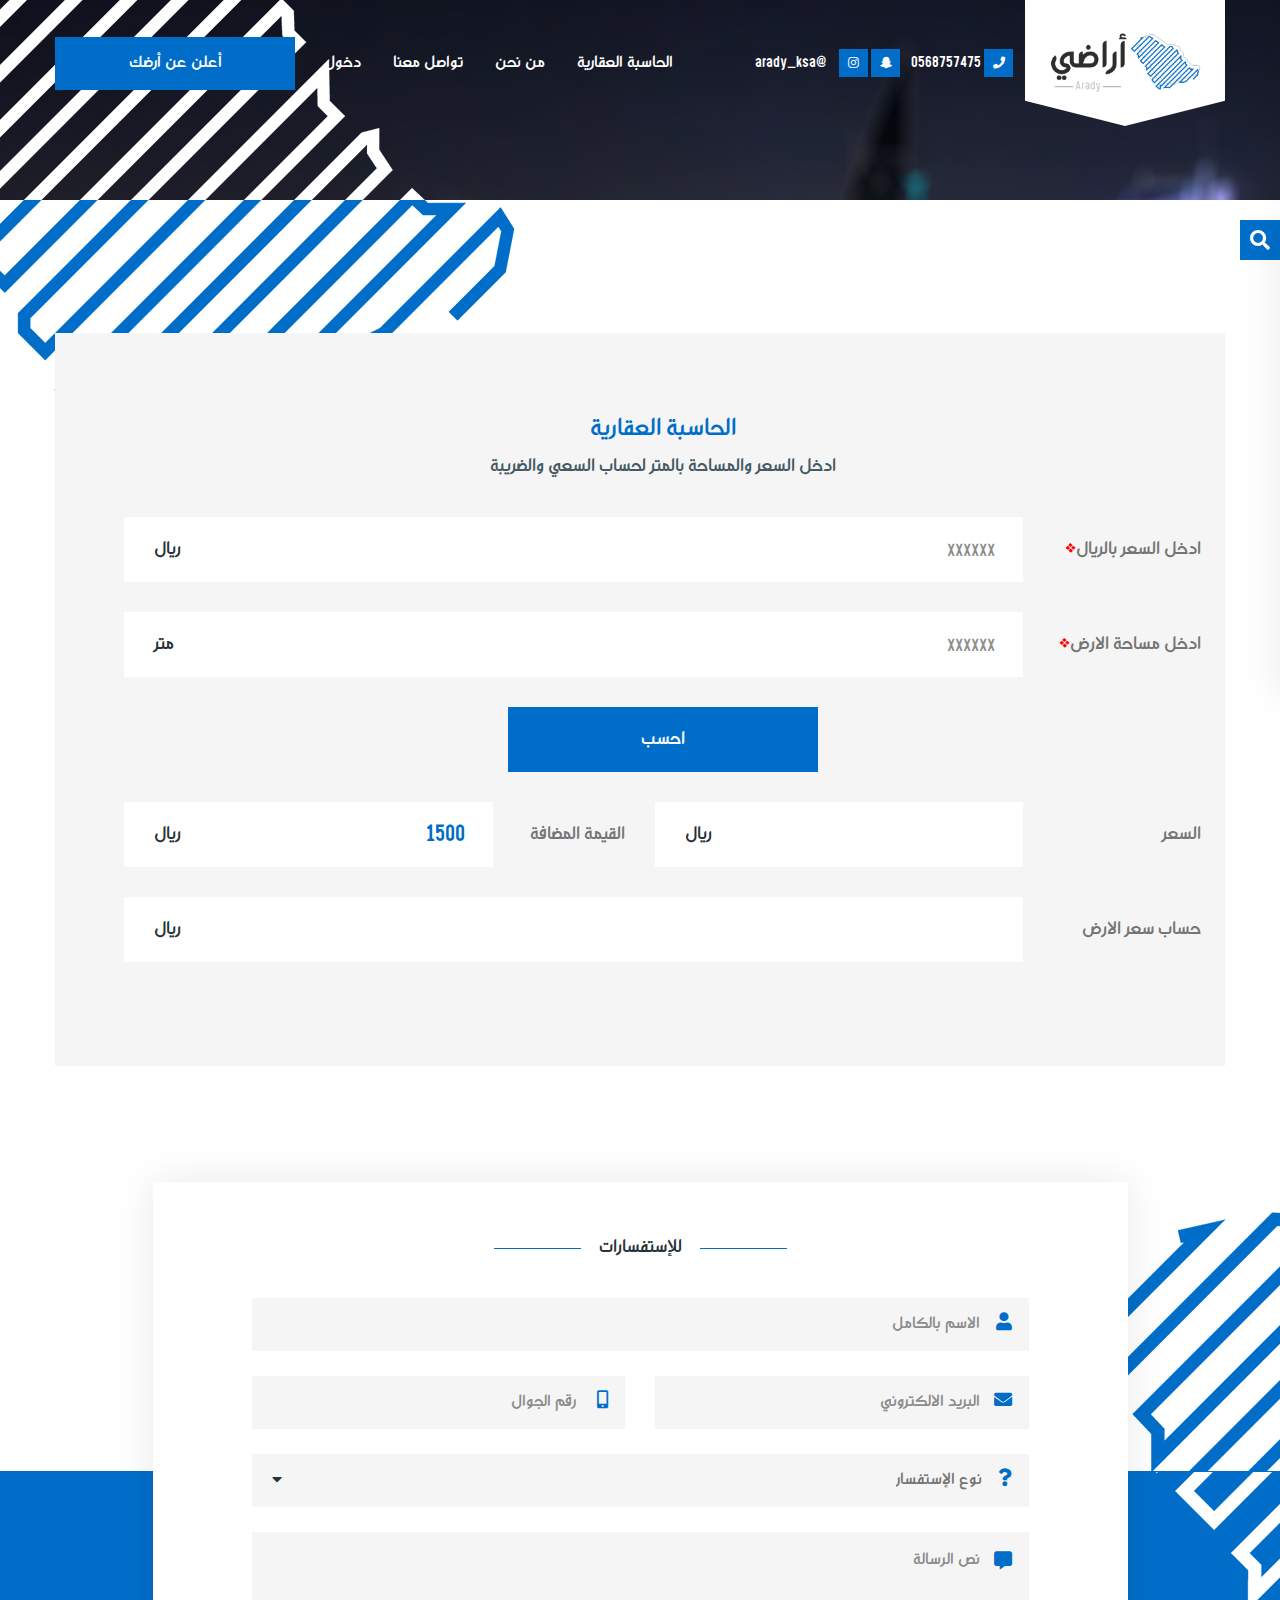
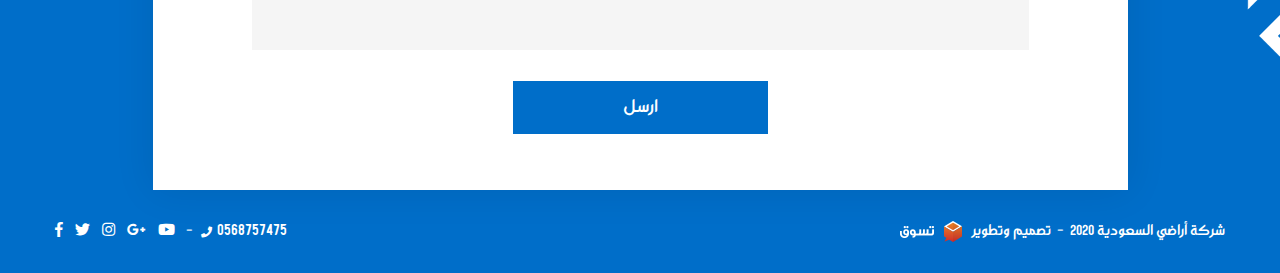
<file: calc.html>
<!DOCTYPE HTML>
<HTML dir="rtl" lang="ar">

<head>
    <meta charset="UTF-8" />
    <meta name="viewport" content="width=device-width, initial-scale=1, shrink-to-fit=no, user-scalable=no" />
    <title>أراضي</title>
    <link rel='shortcut icon' type='img/png' href='images/fav.png' />
    <link rel="stylesheet" href="css/bootstrap.min.css" />
    <link rel="stylesheet" href="css/bootstrap-rtl.min.css" />
    <link rel="stylesheet" href="css/owl.carousel.min.css" />
    <link rel="stylesheet" href="css/fontawesome.min.css" />
    <link rel="stylesheet" href="css/select2.min.css" />
    <link rel="stylesheet" href="css/main.css" />
</head>

<body class="overflow">
    <!-- Start preloader -->
    <div class="pre-loader">
        <div class="content"><img src="images/logo.png" alt="logo" />
            <div class="progress-bar"><span class="bar"><span class="progress"></span></span></div>
        </div>
    </div>
    <!-- End preloader -->

    <!-- Start Header -->
    <header>
        <div class="container">
            <div class="header">
                <div class="right-sec">
                    <div class="logo-cont">
                        <a href="index.html" class="logo">
                            <img src="images/logo.png" class="img-responsive">
                        </a>
                    </div>
                    <div class="contacts">
                        <a href="tel:+0568757475" class="top-contact fixall">
                            <i class="fas fa-phone"></i>
                            <span class="mo-text">0568757475</span>
                        </a>
                        <a href="#!" class="top-contact fixall">
                            <i class="fab fa-snapchat-ghost"></i>
                        </a>
                        <a href="#!" class="top-contact fixall">
                            <i class="fab fa-instagram"></i>
                        </a>
                        <a href="mailto:@arady_ksa" class="top-contact fixall">
                            <span class="mo-text"> @arady_ksa</span>
                        </a>
                    </div>
                </div>
                <div class="left-sec">
                    <div class="menu-icon mo-btn"><span class="fas fa-bars"></span></div>
                    <nav>
                        <div class="nav-cont">
                            <div class="close-icon"><span class="fas fa-times"></span></div>
                            <ul class="mo-navbar list-unstyled fixall">
                                <li class="nav-li nav-xs"><a href="index.html" class="nav-a fixall">الرئيسية</a></li>
                                <li class="nav-li"><a href="calc.html" class="nav-a fixall">الحاسبة العقارية</a></li>
                                <li class="nav-li"><a href="#!" class="nav-a fixall">من نحن</a></li>
                                <li class="nav-li"><a href="contact.html" class="nav-a fixall">تواصل معنا</a></li>
                                <li class="nav-li log-li"><a href="#log" class="nav-a fixall log">دخول</a></li>
                            </ul>
                            <a href="add-post.html" class="add-post fixall mo-btn">أعلن عن أرضك</a>

                            <div class="contacts">
                                <a href="tel:+0568757475" class="top-contact fixall">
                                    <i class="fas fa-phone"></i>
                                    <span class="mo-text">0568757475</span>
                                </a>
                                <a href="#!" class="top-contact fixall">
                                    <i class="fab fa-snapchat-ghost"></i>
                                </a>
                                <a href="#!" class="top-contact fixall">
                                    <i class="fab fa-instagram"></i>
                                </a>
                                <a href="mailto:@arady_ksa" class="top-contact fixall">
                                    <span class="mo-text"> @arady_ksa</span>
                                </a>
                            </div>
                        </div>
                    </nav>
                </div>
            </div>
        </div>
    </header>
    <!-- End Header -->

    <!-- Start Main -->
    <main style="background-image: url(images/main2.jpg);" class="org-page">
        <img src="images/pat1.png" class="main-pat">
        <div class="fixed-form search-cont">
            <form class="search-form">
                <div class="search-line">
                    <div class="input-cont">
                        <input type="text" class="input-fff search-input fixall"
                            placeholder="ابحث عن ما تريد ( المدينة - الحي - رقم الاعلان  ..">
                        <span class="search-ico"><i class="fas fa-search"></i></span>
                    </div>
                    <div class="select-cont">
                        <select class="add-select">
                            <option hidden>نوع العقار</option>
                            <option value="1">نوع 1</option>
                            <option value="2">نوع 2</option>
                            <option value="3">نوع 3</option>
                            <option value="4">نوع 4</option>
                            <option value="5">نوع 5</option>
                            <option value="6">نوع 6</option>
                            <option value="7">نوع 7</option>
                        </select>
                    </div>
                    <div class="search-group">
                        <div class="price-inputs">
                            <div class="input-cont">
                                <input type="number" class="input-fff search-input fixall" placeholder="أقل سعر">
                            </div>
                            <div class="input-cont">
                                <input type="number" class="input-fff search-input fixall" placeholder="أكبر سعر">
                            </div>
                        </div>
                        <div class="area-inputs">
                            <div class="input-cont">
                                <input type="number" class="input-fff search-input fixall" placeholder="اقل المساحة">
                            </div>
                            <div class="input-cont">
                                <input type="number" class="input-fff search-input fixall" placeholder="اكبر المساحة">
                            </div>
                        </div>
                    </div>
                    <button type="submit" class="mo-btn search-btn fixall">ابحث عن أرض</button>
                </div>
            </form>
            <span class="search-icon mo-btn fas fa-search"></span>
        </div>
    </main>
    <!-- End Main -->

    <!-- Start calc -->
    <div class="content calc">
        <img src="images/pat2.png" class="posts-pat">
        <div class="container">
            <div class="calc-cont">
                <h1 class="calc-head fixall">الحاسبة العقارية</h1>
                <h3 class="calc-subhead fixall">ادخل السعر والمساحة بالمتر لحساب السعي والضريبة</h3>
                <form class="calc-form">
                    <div class="calc-inputlabel req">
                        <div class="calc-label"><span>ادخل السعر بالريال</span></div>
                        <div class="input-cont">
                            <input type="number" class="input-fff calc-input fixall" placeholder="XXXXXX">
                            <span class="calc-text">ريال</span>
                        </div>
                    </div>
                    <div class="calc-inputlabel req">
                        <div class="calc-label"><span>ادخل مساحة الارض</span></div>
                        <div class="input-cont">
                            <input type="number" class="input-fff calc-input fixall" placeholder="XXXXXX">
                            <span class="calc-text">متر</span>
                        </div>
                    </div>
                    <a href="#!" class="mo-btn calc-submit fixall">احسب</a>
                    <div class="calc-line">
                        <div class="calc-inputlabel">
                            <div class="calc-label"> <span>السعر</span> </div>
                            <div class="input-cont">
                                <input type="number" class="input-fff calc-input fixall" disabled>
                                <span class="calc-text">ريال</span>
                            </div>
                        </div>
                        <div class="calc-inputlabel">
                            <div class="calc-label"><span>القيمة المضافة</span></div>
                            <div class="input-cont">
                                <input type="number" class="input-fff calc-input fixall" disabled value="1500">
                                <span class="calc-text">ريال</span>
                            </div>
                        </div>
                    </div>
                    <div class="calc-inputlabel">
                        <div class="calc-label"><span>حساب سعر الارض</span></div>
                        <div class="input-cont">
                            <input type="number" class="input-fff calc-input fixall" disabled>
                            <span class="calc-text">ريال</span>
                        </div>
                    </div>
                </form>
            </div>
        </div>
    </div>
    <!-- End calc -->

    <!-- Start Footer -->
    <footer>
        <div class="footer-form-cont">
            <img src="images/pat3.png" class="pat">
            <div class="container">
                <div class="footer-form">
                    <h3 class="footer-head fixall">للإستفسارات</h3>
                    <form>
                        <div class="input-cont">
                            <input type="text" class="input-fff contact-input fixall" placeholder="الاسم بالكامل">
                            <span class="contact-ico"><i class="fas fa-user"></i></span>
                        </div>
                        <div class="contact-line">
                            <div class="input-cont">
                                <input type="email" class="input-fff contact-input fixall"
                                    placeholder="البريد الالكتروني">
                                <span class="contact-ico"><i class="fas fa-envelope"></i></span>
                            </div>
                            <div class="input-cont">
                                <input type="number" class="input-fff contact-input fixall" placeholder="رقم الجوال">
                                <span class="contact-ico"><i class="fas fa-mobile-alt"></i></span>
                            </div>
                        </div>
                        <div class="select-cont">
                            <select class="contact-select">
                                <option hidden>نوع الإستفسار</option>
                                <option value="1">إستفسار 1</option>
                                <option value="2">إستفسار 2</option>
                                <option value="3">إستفسار 3</option>
                                <option value="4">إستفسار 4</option>
                                <option value="5">إستفسار 5</option>
                                <option value="6">إستفسار 6</option>
                                <option value="7">إستفسار 7</option>
                            </select>
                            <span class="contact-ico"><i class="fas fa-question"></i></span>
                        </div>
                        <div class="input-cont input-text">
                            <textarea class="input-fff contact-input  fixall" placeholder="نص الرسالة"></textarea>
                            <span class="contact-ico"><i class="fas fa-comment-alt"></i></span>
                        </div>
                        <button type="submit" class="mo-btn fixall contact-submit">ارسل</button>
                    </form>
                </div>
            </div>
        </div>
        <div class="footer-cont">
            <img src="images/pat4.png" class="pat">
            <div class="container">
                <div class="footer">
                    <div class="copyright">
                        <div class="client-rights">شركة أراضي السعودية 2020 </div>
                        <div class="tasawk">تصميم وتطوير<a href="https://tasawk.com.sa" class="fixall"><img
                                    src="images/tasawk.png"></a></div>
                    </div>
                    <div class="left-footer">
                        <a href="tel:0568757475" class="footer-num fixall"> 0568757475 <i class="fas fa-phone"></i> </a>
                        <div class="social">
                            <a href="#!" class="social-link"><i class="fab fa-youtube"></i></a>
                            <a href="#!" class="social-link"><i class="fab fa-google-plus-g"></i></a>
                            <a href="#!" class="social-link"><i class="fab fa-instagram"></i></a>
                            <a href="#!" class="social-link"><i class="fab fa-twitter"></i></a>
                            <a href="#!" class="social-link"><i class="fab fa-facebook-f"></i></a>
                        </div>
                    </div>
                </div>
            </div>
        </div>
    </footer>
    <!-- End Footer -->

    <div class="log-modal" id="log">
        <div class="modal-absolute">
            <div class="mo-modal">
                <span class="close-modal fas fa-times"></span>
                <h2 class="modal-head fixall">تسجيل الدخول </h2>
                <form class="log-form">
                    <div class="input-cont">
                        <input type="text" class="input-fff log-input fixall"
                            placeholder="البريد الإلكترونى أو رقم الهاتف">
                        <span class="log-ico"><i class="fas fa-user"></i></span>
                    </div>
                    <div class="input-cont">
                        <input type="password" class="input-fff log-input fixall" placeholder="كلمة المرور ">
                        <span class="log-ico"><i class="fas fa-lock"></i></span>
                    </div>
                    <div class="link-cont">
                        <a href="forget.html" class="forget fixall">هل نسيت كلمة المرور؟</a>
                    </div>
                    <!-- <button type="submit" class="mo-btn fixall log-submit">دخول</button> -->
                    <a href="edit.html" class="mo-btn fixall log-submit">دخول</a>

                    <div class="link-cont">
                        ليس لديك حساب؟
                        <a href="register.html" class="forget fixall">تسجيل حساب جديد </a>
                    </div>
                </form>
            </div>
        </div>
    </div>
    <script src="js/jquery-2.2.1.min.js"></script>
    <script src="js/bootstrap.min.js"></script>
    <script src="js/owl.carousel.min.js"></script>
    <script src="js/select2.min.js"></script>
    <script src="js/main.js"></script>
</body>

</HTML>
</file>
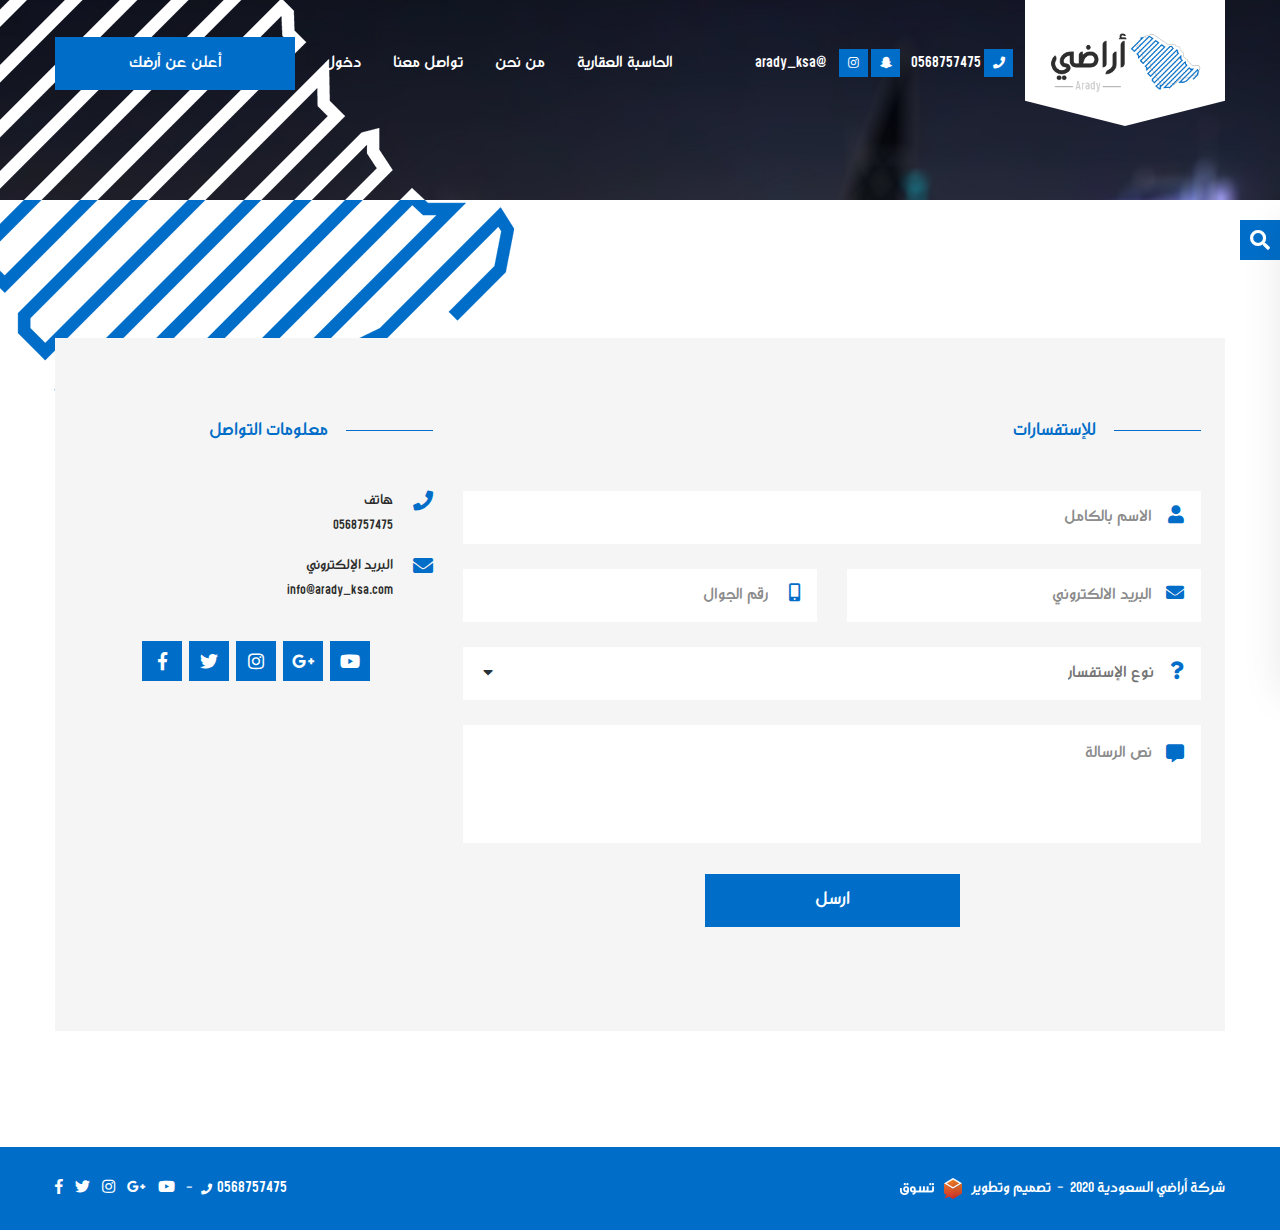
<file: contact.html>
<!DOCTYPE HTML>
<HTML dir="rtl" lang="ar">

<head>
    <meta charset="UTF-8" />
    <meta name="viewport" content="width=device-width, initial-scale=1, shrink-to-fit=no, user-scalable=no" />
    <title>أراضي</title>
    <link rel='shortcut icon' type='img/png' href='images/fav.png' />
    <link rel="stylesheet" href="css/bootstrap.min.css" />
    <link rel="stylesheet" href="css/bootstrap-rtl.min.css" />
    <link rel="stylesheet" href="css/owl.carousel.min.css" />
    <link rel="stylesheet" href="css/fontawesome.min.css" />
    <link rel="stylesheet" href="css/select2.min.css" />
    <link rel="stylesheet" href="css/main.css" />
</head>

<body class="overflow">
    <!-- Start preloader -->
    <div class="pre-loader">
        <div class="content"><img src="images/logo.png" alt="logo" />
            <div class="progress-bar"><span class="bar"><span class="progress"></span></span></div>
        </div>
    </div>
    <!-- End preloader -->

    <!-- Start Header -->
    <header>
        <div class="container">
            <div class="header">
                <div class="right-sec">
                    <div class="logo-cont">
                        <a href="index.html" class="logo">
                            <img src="images/logo.png" class="img-responsive">
                        </a>
                    </div>
                    <div class="contacts">
                        <a href="tel:+0568757475" class="top-contact fixall">
                            <i class="fas fa-phone"></i>
                            <span class="mo-text">0568757475</span>
                        </a>
                        <a href="#!" class="top-contact fixall">
                            <i class="fab fa-snapchat-ghost"></i>
                        </a>
                        <a href="#!" class="top-contact fixall">
                            <i class="fab fa-instagram"></i>
                        </a>
                        <a href="mailto:@arady_ksa" class="top-contact fixall">
                            <span class="mo-text"> @arady_ksa</span>
                        </a>
                    </div>
                </div>
                <div class="left-sec">
                    <div class="menu-icon mo-btn"><span class="fas fa-bars"></span></div>
                    <nav>
                        <div class="nav-cont">
                            <div class="close-icon"><span class="fas fa-times"></span></div>
                            <ul class="mo-navbar list-unstyled fixall">
                                <li class="nav-li nav-xs"><a href="index.html" class="nav-a fixall">الرئيسية</a></li>
                                <li class="nav-li"><a href="calc.html" class="nav-a fixall">الحاسبة العقارية</a></li>
                                <li class="nav-li"><a href="#!" class="nav-a fixall">من نحن</a></li>
                                <li class="nav-li"><a href="contact.html" class="nav-a fixall">تواصل معنا</a></li>
                                <li class="nav-li log-li"><a href="#log" class="nav-a fixall log">دخول</a></li>
                            </ul>
                            <a href="add-post.html" class="add-post fixall mo-btn">أعلن عن أرضك</a>

                            <div class="contacts">
                                <a href="tel:+0568757475" class="top-contact fixall">
                                    <i class="fas fa-phone"></i>
                                    <span class="mo-text">0568757475</span>
                                </a>
                                <a href="#!" class="top-contact fixall">
                                    <i class="fab fa-snapchat-ghost"></i>
                                </a>
                                <a href="#!" class="top-contact fixall">
                                    <i class="fab fa-instagram"></i>
                                </a>
                                <a href="mailto:@arady_ksa" class="top-contact fixall">
                                    <span class="mo-text"> @arady_ksa</span>
                                </a>
                            </div>
                        </div>
                    </nav>
                </div>
            </div>
        </div>
    </header>
    <!-- End Header -->

    <!-- Start Main -->
    <main style="background-image: url(images/main2.jpg);" class="org-page">
        <img src="images/pat1.png" class="main-pat">

        <div class="fixed-form">
            <form class="search-form search-cont">
                <div class="search-line">
                    <div class="input-cont">
                        <input type="text" class="input-fff search-input fixall"
                            placeholder="ابحث عن ما تريد ( المدينة - الحي - رقم الاعلان  ..">
                        <span class="search-ico"><i class="fas fa-search"></i></span>
                    </div>
                    <div class="select-cont">
                        <select class="add-select">
                            <option hidden>نوع العقار</option>
                            <option value="1">نوع 1</option>
                            <option value="2">نوع 2</option>
                            <option value="3">نوع 3</option>
                            <option value="4">نوع 4</option>
                            <option value="5">نوع 5</option>
                            <option value="6">نوع 6</option>
                            <option value="7">نوع 7</option>
                        </select>
                    </div>
                    <div class="search-group">
                        <div class="price-inputs">
                            <div class="input-cont">
                                <input type="number" class="input-fff search-input fixall" placeholder="أقل سعر">
                            </div>
                            <div class="input-cont">
                                <input type="number" class="input-fff search-input fixall" placeholder="أكبر سعر">
                            </div>
                        </div>
                        <div class="area-inputs">
                            <div class="input-cont">
                                <input type="number" class="input-fff search-input fixall" placeholder="اقل المساحة">
                            </div>
                            <div class="input-cont">
                                <input type="number" class="input-fff search-input fixall" placeholder="اكبر المساحة">
                            </div>
                        </div>
                    </div>
                    <button type="submit" class="mo-btn search-btn fixall">ابحث عن أرض</button>
                </div>
            </form>
            <span class="search-icon mo-btn fas fa-search"></span>
        </div>
    </main>
    <!-- End Main -->

    <!-- Start Posts -->
    <div class="content">
        <img src="images/pat2.png" class="posts-pat">
        <div class="container">
            <div class="contact-page">
                <div class="row">
                    <div class="col-md-8">
                        <div class="contact-form">
                            <h4 class="contact-head fixall">للإستفسارات</h4>
                            <form>
                                <div class="input-cont">
                                    <input type="text" class="input-fff contact-input fixall"
                                        placeholder="الاسم بالكامل">
                                    <span class="contact-ico"><i class="fas fa-user"></i></span>
                                </div>
                                <div class="contact-line">
                                    <div class="input-cont">
                                        <input type="email" class="input-fff contact-input fixall"
                                            placeholder="البريد الالكتروني">
                                        <span class="contact-ico"><i class="fas fa-envelope"></i></span>
                                    </div>
                                    <div class="input-cont">
                                        <input type="number" class="input-fff contact-input fixall"
                                            placeholder="رقم الجوال">
                                        <span class="contact-ico"><i class="fas fa-mobile-alt"></i></span>
                                    </div>
                                </div>
                                <div class="select-cont">
                                    <select class="contact-select">
                                        <option hidden>نوع الإستفسار</option>
                                        <option value="1">إستفسار 1</option>
                                        <option value="2">إستفسار 2</option>
                                        <option value="3">إستفسار 3</option>
                                        <option value="4">إستفسار 4</option>
                                        <option value="5">إستفسار 5</option>
                                        <option value="6">إستفسار 6</option>
                                        <option value="7">إستفسار 7</option>
                                    </select>
                                    <span class="contact-ico"><i class="fas fa-question"></i></span>
                                </div>
                                <div class="input-cont input-text">
                                    <textarea class="input-fff contact-input  fixall"
                                        placeholder="نص الرسالة"></textarea>
                                    <span class="contact-ico"><i class="fas fa-comment-alt"></i></span>
                                </div>
                                <button type="submit" class="mo-btn fixall contact-submit">ارسل</button>
                            </form>
                        </div>
                    </div>
                    <div class="col-md-4">
                        <div class="contact-info">
                            <h4 class="contact-head fixall">معلومات التواصل</h4>
                            <div class="contact-ul">
                                <div class="contact-method">
                                    <i class="fas fa-phone"></i>
                                    <div class="contact-text">
                                        <span>هاتف</span>
                                        <a href="tel:0568757475" class="contact-way fixall">
                                            0568757475
                                        </a>
                                    </div>
                                </div>
                                <div class="contact-method">
                                    <i class="fas fa-envelope"></i>
                                    <div class="contact-text">
                                        <span>البريد الإلكتروني </span>
                                        <a href="mailto:info@arady_ksa.com" class="contact-way fixall">
                                            info@arady_ksa.com
                                        </a>
                                    </div>
                                </div>
                            </div>

                            <div class="contact-social">
                                <a href="#!" class="contact-social-link mo-btn fixall"><i
                                        class="fab fa-youtube"></i></a>
                                <a href="#!" class="contact-social-link mo-btn fixall"><i
                                        class="fab fa-google-plus-g"></i></a>
                                <a href="#!" class="contact-social-link mo-btn fixall"><i
                                        class="fab fa-instagram"></i></a>
                                <a href="#!" class="contact-social-link mo-btn fixall"><i
                                        class="fab fa-twitter"></i></a>
                                <a href="#!" class="contact-social-link mo-btn fixall"><i
                                        class="fab fa-facebook-f"></i></a>
                            </div>
                        </div>
                    </div>
                </div>
            </div>
        </div>
    </div>


    <!-- Start Footer -->
    <footer>
        <div class="footer-cont">
            <div class="container">
                <div class="footer">
                    <div class="copyright">
                        <div class="client-rights">شركة أراضي السعودية 2020 </div>
                        <div class="tasawk">تصميم وتطوير<a href="https://tasawk.com.sa" class="fixall"><img
                                    src="images/tasawk.png"></a></div>
                    </div>
                    <div class="left-footer">
                        <a href="tel:0568757475" class="footer-num fixall"> 0568757475 <i class="fas fa-phone"></i> </a>
                        <div class="social">
                            <a href="#!" class="social-link"><i class="fab fa-youtube"></i></a>
                            <a href="#!" class="social-link"><i class="fab fa-google-plus-g"></i></a>
                            <a href="#!" class="social-link"><i class="fab fa-instagram"></i></a>
                            <a href="#!" class="social-link"><i class="fab fa-twitter"></i></a>
                            <a href="#!" class="social-link"><i class="fab fa-facebook-f"></i></a>
                        </div>
                    </div>
                </div>
            </div>
        </div>
    </footer>
    <!-- End Footer -->


    <div class="log-modal" id="log">
        <div class="modal-absolute">
            <div class="mo-modal">
                <span class="close-modal fas fa-times"></span>
                <h2 class="modal-head fixall">تسجيل الدخول </h2>
                <form class="log-form">
                    <div class="input-cont">
                        <input type="text" class="input-fff log-input fixall"
                            placeholder="البريد الإلكترونى أو رقم الهاتف">
                        <span class="log-ico"><i class="fas fa-user"></i></span>
                    </div>
                    <div class="input-cont">
                        <input type="password" class="input-fff log-input fixall" placeholder="كلمة المرور ">
                        <span class="log-ico"><i class="fas fa-lock"></i></span>
                    </div>
                    <div class="link-cont">
                        <a href="forget.html" class="forget fixall">هل نسيت كلمة المرور؟</a>
                    </div>
                  <!-- <button type="submit" class="mo-btn fixall log-submit">دخول</button> -->
                    <a href="edit.html" class="mo-btn fixall log-submit">دخول</a>

                    <div class="link-cont">
                        ليس لديك حساب؟
                        <a href="register.html" class="forget fixall">تسجيل حساب جديد </a>
                    </div>
                </form>
            </div>
        </div>
    </div>
    <script src="js/jquery-2.2.1.min.js"></script>
    <script src="js/bootstrap.min.js"></script>
    <script src="js/owl.carousel.min.js"></script>
    <script src="js/select2.min.js"></script>
    <script src="js/main.js"></script>
</body>

</HTML>
</file>
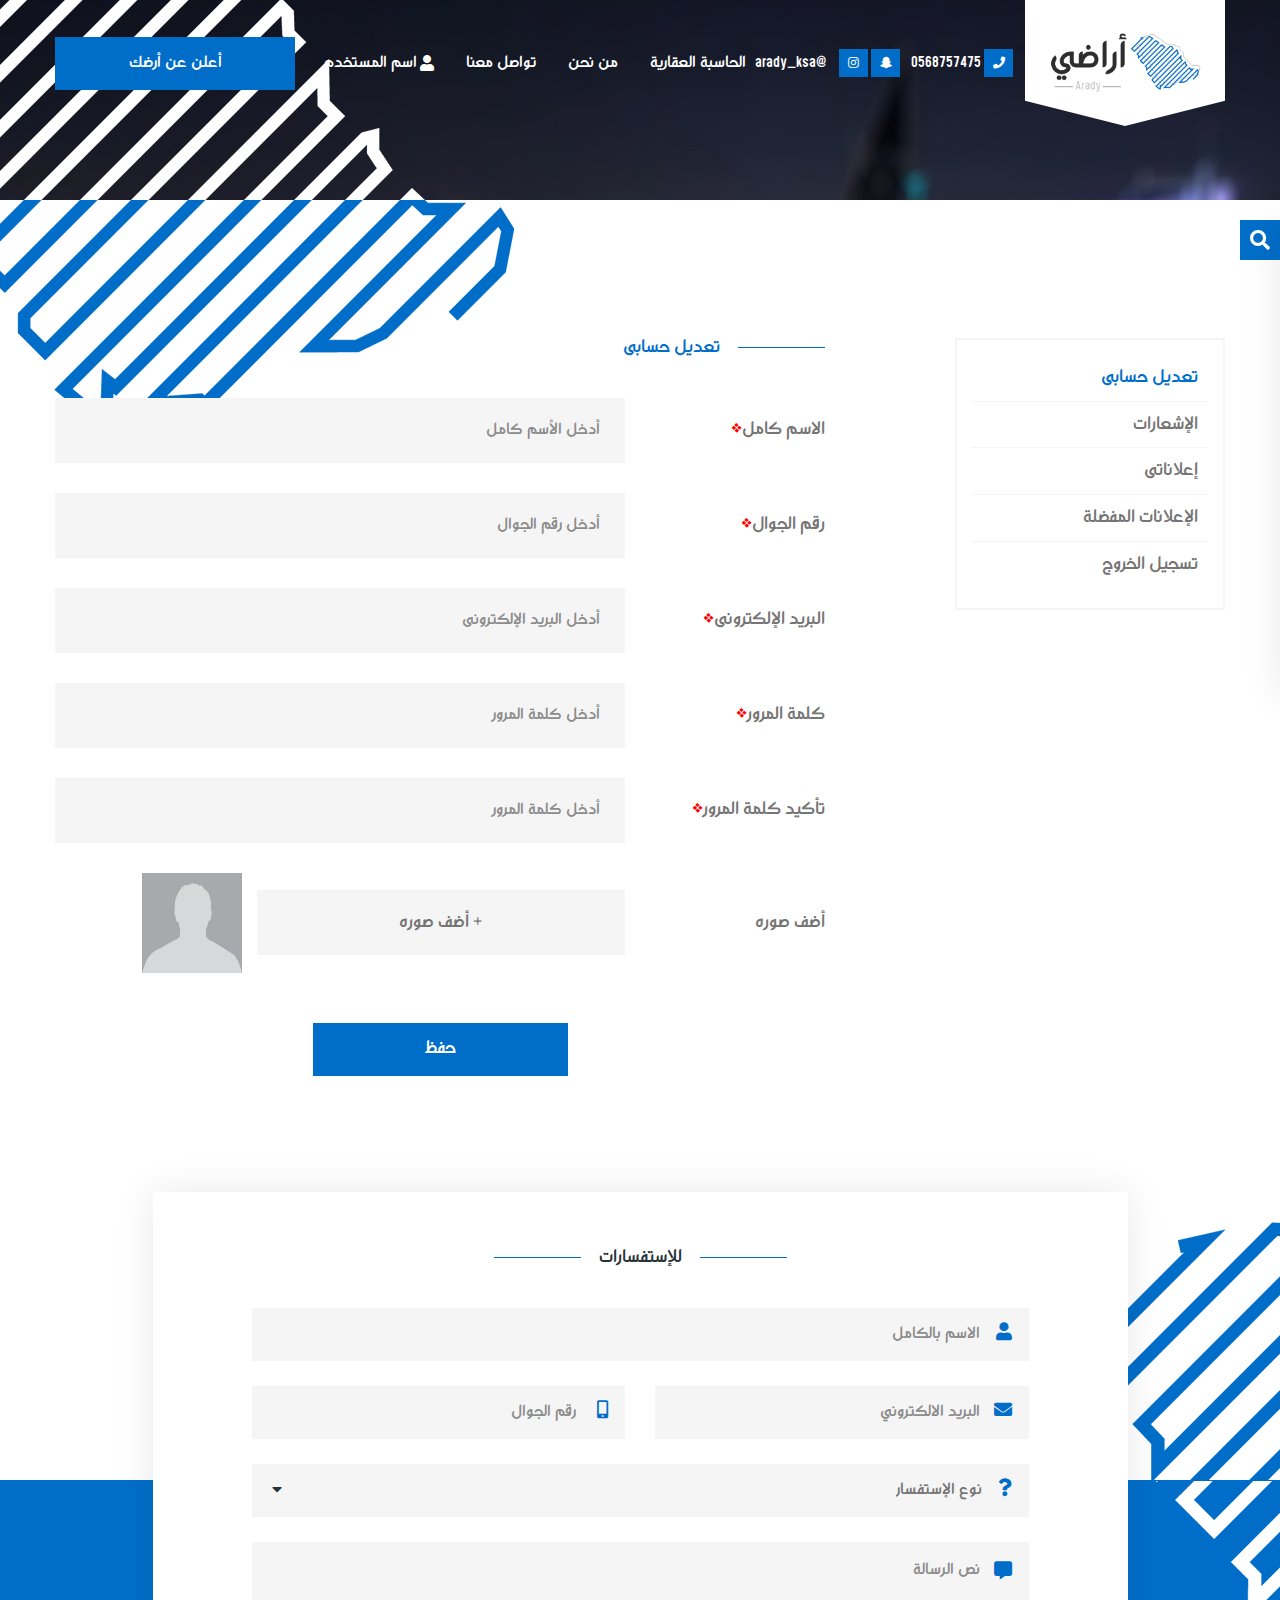
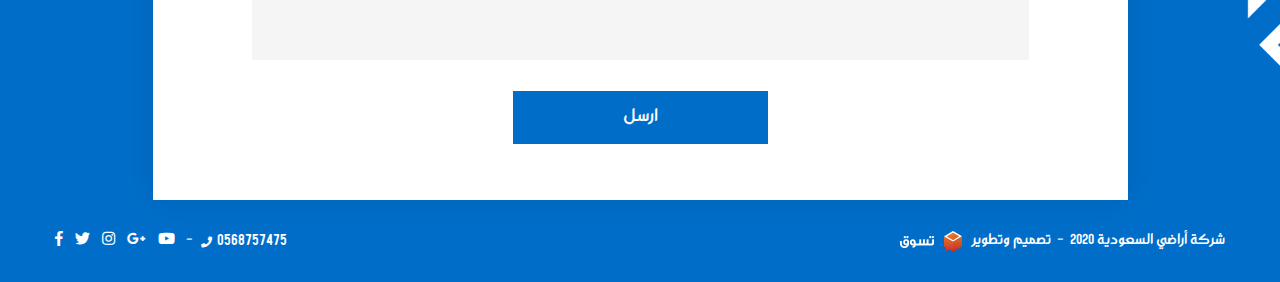
<file: edit.html>
<!DOCTYPE HTML>
<HTML dir="rtl" lang="ar">

<head>
    <meta charset="UTF-8" />
    <meta name="viewport" content="width=device-width, initial-scale=1, shrink-to-fit=no, user-scalable=no" />
    <title>أراضي</title>
    <link rel='shortcut icon' type='img/png' href='images/fav.png' />
    <link rel="stylesheet" href="css/bootstrap.min.css" />
    <link rel="stylesheet" href="css/bootstrap-rtl.min.css" />
    <link rel="stylesheet" href="css/owl.carousel.min.css" />
    <link rel="stylesheet" href="css/fontawesome.min.css" />
    <link rel="stylesheet" href="css/select2.min.css" />
    <link rel="stylesheet" href="css/main.css" />
</head>

<body class="overflow">
    <!-- Start preloader -->
    <div class="pre-loader">
        <div class="content"><img src="images/logo.png" alt="logo" />
            <div class="progress-bar"><span class="bar"><span class="progress"></span></span></div>
        </div>
    </div>
    <!-- End preloader -->

    <!-- Start Header -->
    <header>
        <div class="container">
            <div class="header">
                <div class="right-sec">
                    <div class="logo-cont">
                        <a href="index.html" class="logo">
                            <img src="images/logo.png" class="img-responsive">
                        </a>
                    </div>
                    <div class="contacts">
                        <a href="tel:+0568757475" class="top-contact fixall">
                            <i class="fas fa-phone"></i>
                            <span class="mo-text">0568757475</span>
                        </a>
                        <a href="#!" class="top-contact fixall">
                            <i class="fab fa-snapchat-ghost"></i>
                        </a>
                        <a href="#!" class="top-contact fixall">
                            <i class="fab fa-instagram"></i>
                        </a>
                        <a href="mailto:@arady_ksa" class="top-contact fixall">
                            <span class="mo-text"> @arady_ksa</span>
                        </a>
                    </div>
                </div>
                <div class="left-sec">
                    <div class="menu-icon mo-btn"><span class="fas fa-bars"></span></div>
                    <nav>
                        <div class="nav-cont">
                            <div class="close-icon"><span class="fas fa-times"></span></div>
                            <ul class="mo-navbar list-unstyled fixall">
                                <li class="nav-li nav-xs"><a href="index.html" class="nav-a fixall">الرئيسية</a></li>
                                <li class="nav-li"><a href="calc.html" class="nav-a fixall">الحاسبة العقارية</a></li>
                                <li class="nav-li"><a href="#!" class="nav-a fixall">من نحن</a></li>
                                <li class="nav-li"><a href="contact.html" class="nav-a fixall">تواصل معنا</a></li>
                                <li class="nav-li log-li drop-li">
                                    <a href="#!" class="nav-a fixall log">
                                        <i class="fas fa-user nav-i"></i>
                                        اسم المستخدم
                                    </a>
                                    <ul class="sub-ul list-unstyled fixall">
                                        <li class="sub-li">
                                            <a href="edit.html" class="sub-a fixall">تعديل حسابى</a>
                                        </li>
                                        <li class="sub-li">
                                            <a href="note.html" class="sub-a fixall">الإشعارات</a>
                                        </li>
                                        <li class="sub-li">
                                            <a href="MyPost.html" class="sub-a fixall">إعلاناتى</a>
                                        </li>
                                        <li class="sub-li">
                                            <a href="FavPost.html" class="sub-a fixall">الإعلانات المفضلة</a>
                                        </li>
                                        <li class="sub-li">
                                            <a href="index.html" class="sub-a fixall">تسجيل الخروج</a>
                                        </li>
                                    </ul>
                                </li>
                            </ul>
                            <a href="add-post.html" class="add-post fixall mo-btn">أعلن عن أرضك</a>

                            <div class="contacts">
                                <a href="tel:+0568757475" class="top-contact fixall">
                                    <i class="fas fa-phone"></i>
                                    <span class="mo-text">0568757475</span>
                                </a>
                                <a href="#!" class="top-contact fixall">
                                    <i class="fab fa-snapchat-ghost"></i>
                                </a>
                                <a href="#!" class="top-contact fixall">
                                    <i class="fab fa-instagram"></i>
                                </a>
                                <a href="mailto:@arady_ksa" class="top-contact fixall">
                                    <span class="mo-text"> @arady_ksa</span>
                                </a>
                            </div>
                        </div>
                    </nav>
                </div>
            </div>
        </div>
    </header>
    <!-- End Header -->

    <!-- Start Main -->
    <main style="background-image: url(images/main2.jpg);" class="org-page">
        <img src="images/pat1.png" class="main-pat">

        <div class="fixed-form">
            <form class="search-form search-cont">
                <div class="search-line">
                    <div class="input-cont">
                        <input type="text" class="input-fff search-input fixall"
                            placeholder="ابحث عن ما تريد ( المدينة - الحي - رقم الاعلان  ..">
                        <span class="search-ico"><i class="fas fa-search"></i></span>
                    </div>
                    <div class="select-cont">
                        <select class="add-select">
                            <option hidden>نوع العقار</option>
                            <option value="1">نوع 1</option>
                            <option value="2">نوع 2</option>
                            <option value="3">نوع 3</option>
                            <option value="4">نوع 4</option>
                            <option value="5">نوع 5</option>
                            <option value="6">نوع 6</option>
                            <option value="7">نوع 7</option>
                        </select>
                    </div>
                    <div class="search-group">
                        <div class="price-inputs">
                            <div class="input-cont">
                                <input type="number" class="input-fff search-input fixall" placeholder="أقل سعر">
                            </div>
                            <div class="input-cont">
                                <input type="number" class="input-fff search-input fixall" placeholder="أكبر سعر">
                            </div>
                        </div>
                        <div class="area-inputs">
                            <div class="input-cont">
                                <input type="number" class="input-fff search-input fixall" placeholder="اقل المساحة">
                            </div>
                            <div class="input-cont">
                                <input type="number" class="input-fff search-input fixall" placeholder="اكبر المساحة">
                            </div>
                        </div>
                    </div>
                    <button type="submit" class="mo-btn search-btn fixall">ابحث عن أرض</button>
                </div>
            </form>
            <span class="search-icon mo-btn fas fa-search"></span>
        </div>
    </main>
    <!-- End Main -->

    <!-- Start Add Form -->
    <div class="content">
        <img src="images/pat2.png" class="posts-pat">
        <div class="container">
            <div class="row">
                <div class="col-md-4">
                    <aside>
                        <ul class="logedSide-ul list-unstyled fixall">
                            <li class="logedSide-li">
                                <a href="edit.html" class="logedSide-a fixall active">تعديل حسابى</a>
                            </li>
                            <li class="logedSide-li">
                                <a href="note.html" class="logedSide-a fixall">الإشعارات</a>
                            </li>
                            <li class="logedSide-li">
                                <a href="MyPost.html" class="logedSide-a fixall">إعلاناتى</a>
                            </li>
                            <li class="logedSide-li">
                                <a href="FavPost.html" class="logedSide-a fixall">الإعلانات المفضلة</a>
                            </li>
                            <li class="logedSide-li">
                                <a href="index.html" class="logedSide-a fixall">تسجيل الخروج</a>
                            </li>
                        </ul>
                    </aside>
                </div>
                <div class="col-md-8">
                    <div class="reg-post-cont">
                        <h4 class="loged-head fixall">تعديل حسابى</h4>
                        <form class="reg-form">
                            <div class="reg-inputlabel req">
                                <div class="reg-label"><span>الاسم كامل</span></div>
                                <div class="input-cont">
                                    <input type="text" class="input-fff reg-input fixall" placeholder="أدخل الأسم كامل">
                                </div>
                            </div>
                            <div class="reg-inputlabel req">
                                <div class="reg-label"><span>رقم الجوال</span></div>
                                <div class="input-cont">
                                    <input type="number" class="input-fff reg-input fixall"
                                        placeholder="أدخل رقم الجوال">
                                </div>
                            </div>
                            <div class="reg-inputlabel req">
                                <div class="reg-label"><span>البريد الإلكترونى</span></div>
                                <div class="input-cont">
                                    <input type="email" class="input-fff reg-input fixall"
                                        placeholder="أدخل البريد الإلكترونى">
                                </div>
                            </div>
                            <div class="reg-inputlabel req">
                                <div class="reg-label"><span>كلمة المرور</span></div>
                                <div class="input-cont">
                                    <input type="password" class="input-fff reg-input fixall"
                                        placeholder="أدخل كلمة المرور">
                                </div>
                            </div>
                            <div class="reg-inputlabel req">
                                <div class="reg-label"><span>تأكيد كلمة المرور</span></div>
                                <div class="input-cont">
                                    <input type="password" class="input-fff reg-input fixall"
                                        placeholder="أدخل كلمة المرور">
                                </div>
                            </div>
                            <div class="reg-inputlabel reg-inputfile">
                                <span class="reg-label">أضف صوره</span>
                                <div class="input-file-cont">
                                    <input type="file" class="input-file fixall" accept="image/*" id="inputGroupFile">
                                    <span class="file-text">+ أضف صوره</span>
                                </div>
                                <div class="img-preview has-img"> <img src="images/user.png" id="preview"
                                        class="img-responsive" /></div>
                            </div>
                            <button type="submit" class="reg-submit fixall mo-btn">حفظ</button>
                        </form>
                    </div>
                </div>
            </div>
        </div>
    </div>
    <!-- End Add Form -->

    <!-- Start Footer -->
    <footer>
        <div class="footer-form-cont">
            <img src="images/pat3.png" class="pat">
            <div class="container">
                <div class="footer-form">
                    <h3 class="footer-head fixall">للإستفسارات</h3>
                    <form>
                        <div class="input-cont">
                            <input type="text" class="input-fff contact-input fixall" placeholder="الاسم بالكامل">
                            <span class="contact-ico"><i class="fas fa-user"></i></span>
                        </div>
                        <div class="contact-line">
                            <div class="input-cont">
                                <input type="email" class="input-fff contact-input fixall"
                                    placeholder="البريد الالكتروني">
                                <span class="contact-ico"><i class="fas fa-envelope"></i></span>
                            </div>
                            <div class="input-cont">
                                <input type="number" class="input-fff contact-input fixall" placeholder="رقم الجوال">
                                <span class="contact-ico"><i class="fas fa-mobile-alt"></i></span>
                            </div>
                        </div>
                        <div class="select-cont">
                            <select class="contact-select">
                                <option hidden>نوع الإستفسار</option>
                                <option value="1">إستفسار 1</option>
                                <option value="2">إستفسار 2</option>
                                <option value="3">إستفسار 3</option>
                                <option value="4">إستفسار 4</option>
                                <option value="5">إستفسار 5</option>
                                <option value="6">إستفسار 6</option>
                                <option value="7">إستفسار 7</option>
                            </select>
                            <span class="contact-ico"><i class="fas fa-question"></i></span>
                        </div>
                        <div class="input-cont input-text">
                            <textarea class="input-fff contact-input  fixall" placeholder="نص الرسالة"></textarea>
                            <span class="contact-ico"><i class="fas fa-comment-alt"></i></span>
                        </div>
                        <button type="submit" class="mo-btn fixall contact-submit">ارسل</button>
                    </form>
                </div>
            </div>
        </div>
        <div class="footer-cont">
            <img src="images/pat4.png" class="pat">
            <div class="container">
                <div class="footer">
                    <div class="copyright">
                        <div class="client-rights">شركة أراضي السعودية 2020 </div>
                        <div class="tasawk">تصميم وتطوير<a href="https://tasawk.com.sa" class="fixall"><img
                                    src="images/tasawk.png"></a></div>
                    </div>
                    <div class="left-footer">
                        <a href="tel:0568757475" class="footer-num fixall"> 0568757475 <i class="fas fa-phone"></i> </a>
                        <div class="social">
                            <a href="#!" class="social-link"><i class="fab fa-youtube"></i></a>
                            <a href="#!" class="social-link"><i class="fab fa-google-plus-g"></i></a>
                            <a href="#!" class="social-link"><i class="fab fa-instagram"></i></a>
                            <a href="#!" class="social-link"><i class="fab fa-twitter"></i></a>
                            <a href="#!" class="social-link"><i class="fab fa-facebook-f"></i></a>
                        </div>
                    </div>
                </div>
            </div>
        </div>
    </footer>
    <!-- End Footer -->
    <script src="js/jquery-2.2.1.min.js"></script>
    <script src="js/bootstrap.min.js"></script>
    <script src="js/owl.carousel.min.js"></script>
    <script src="js/select2.min.js"></script>
    <script src="js/main.js"></script>
</body>

</HTML>
</file>
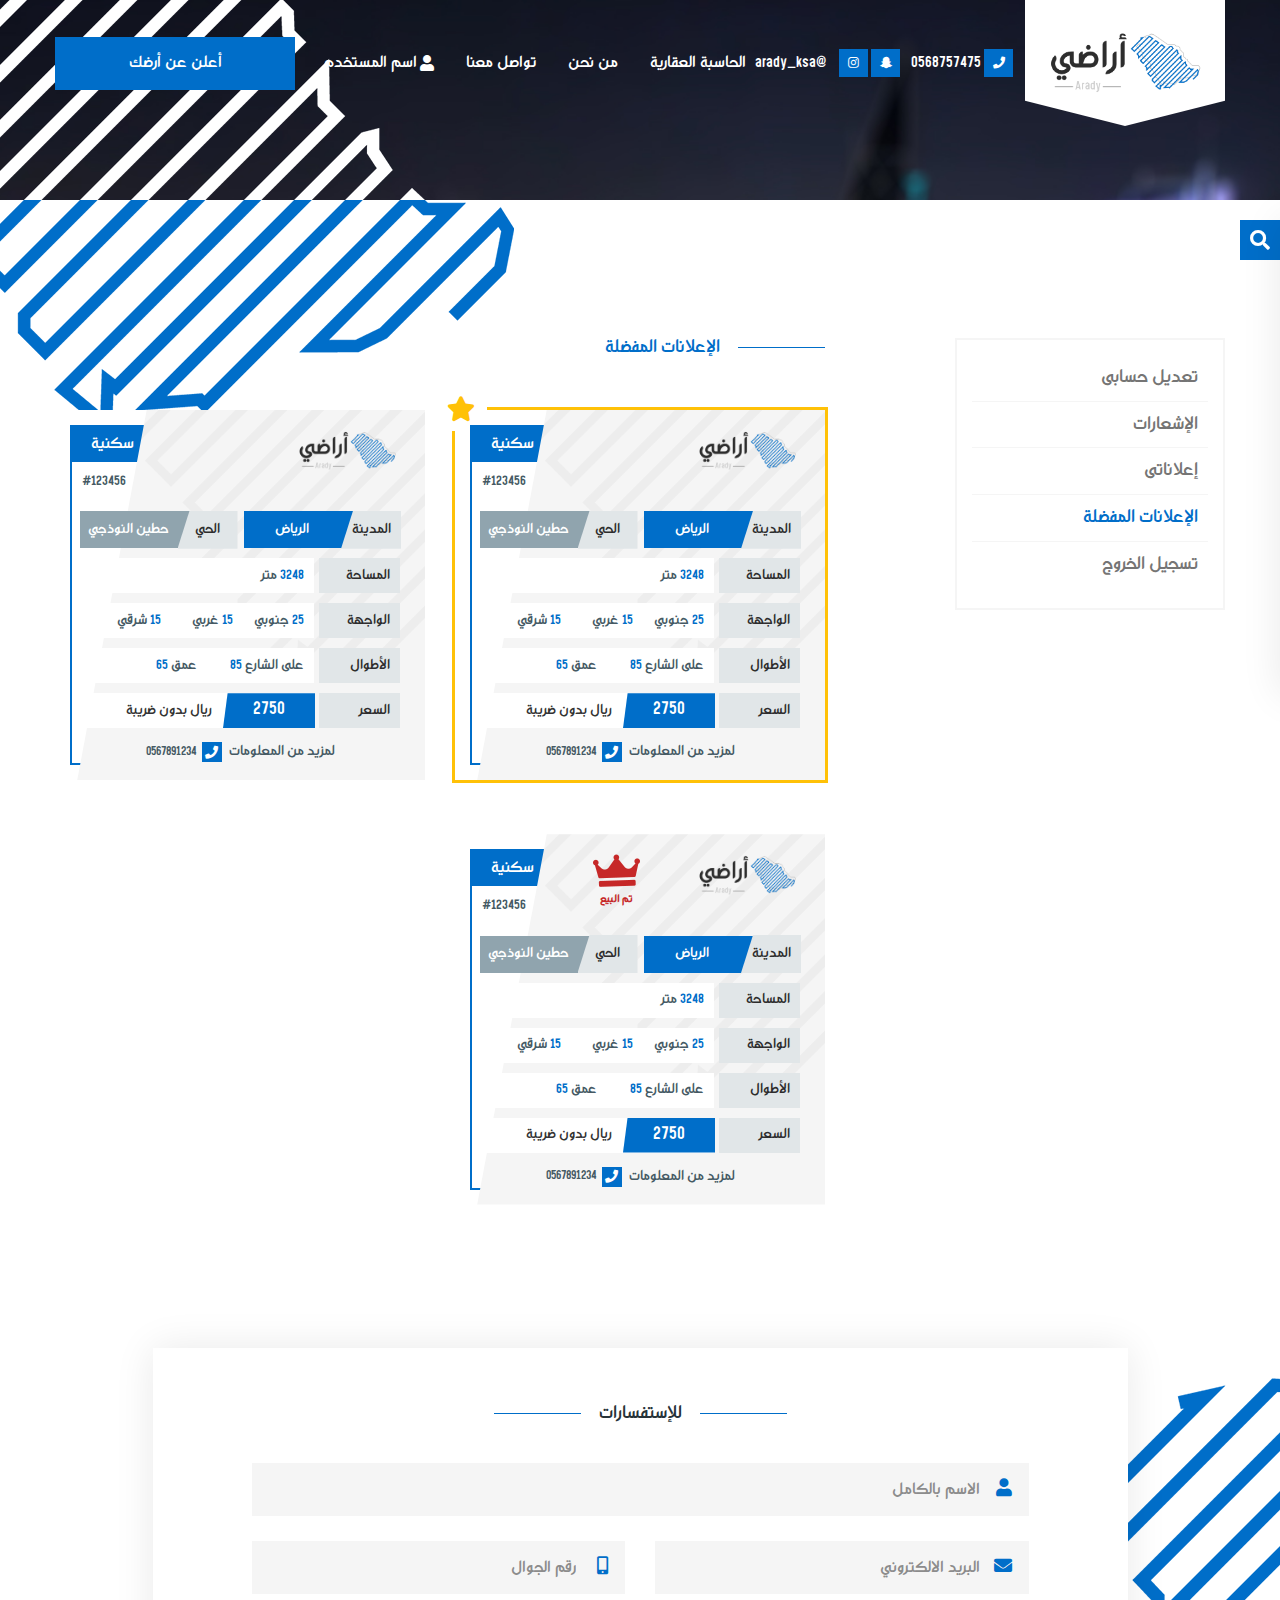
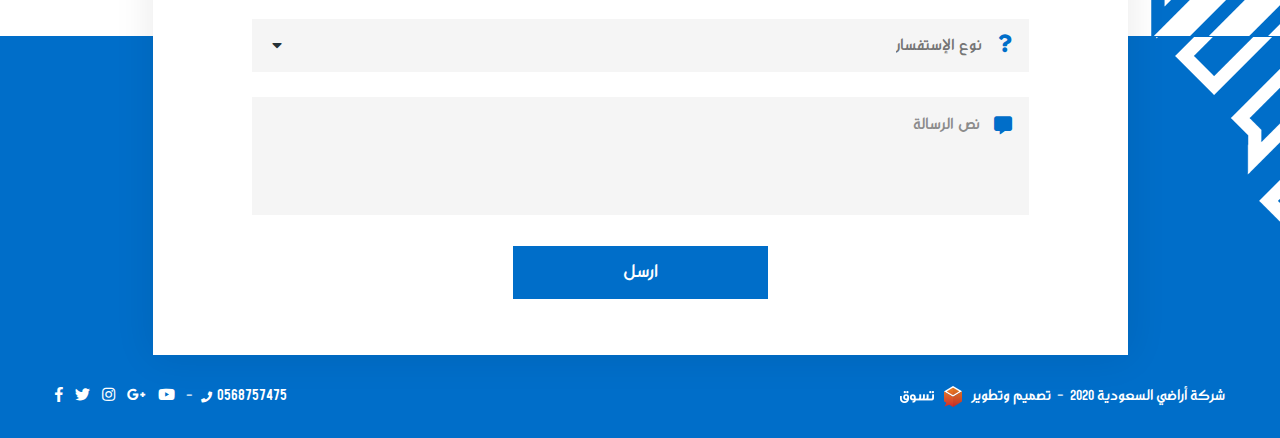
<file: FavPost.html>
<!DOCTYPE HTML>
<HTML dir="rtl" lang="ar">

<head>
    <meta charset="UTF-8" />
    <meta name="viewport" content="width=device-width, initial-scale=1, shrink-to-fit=no, user-scalable=no" />
    <title>أراضي</title>
    <link rel='shortcut icon' type='img/png' href='images/fav.png' />
    <link rel="stylesheet" href="css/bootstrap.min.css" />
    <link rel="stylesheet" href="css/bootstrap-rtl.min.css" />
    <link rel="stylesheet" href="css/owl.carousel.min.css" />
    <link rel="stylesheet" href="css/fontawesome.min.css" />
    <link rel="stylesheet" href="css/select2.min.css" />
    <link rel="stylesheet" href="css/main.css" />
</head>

<body class="overflow">
    <!-- Start preloader -->
    <div class="pre-loader">
        <div class="content"><img src="images/logo.png" alt="logo" />
            <div class="progress-bar"><span class="bar"><span class="progress"></span></span></div>
        </div>
    </div>
    <!-- End preloader -->

    <!-- Start Header -->
    <header>
        <div class="container">
            <div class="header">
                <div class="right-sec">
                    <div class="logo-cont">
                        <a href="index.html" class="logo">
                            <img src="images/logo.png" class="img-responsive">
                        </a>
                    </div>
                    <div class="contacts">
                        <a href="tel:+0568757475" class="top-contact fixall">
                            <i class="fas fa-phone"></i>
                            <span class="mo-text">0568757475</span>
                        </a>
                        <a href="#!" class="top-contact fixall">
                            <i class="fab fa-snapchat-ghost"></i>
                        </a>
                        <a href="#!" class="top-contact fixall">
                            <i class="fab fa-instagram"></i>
                        </a>
                        <a href="mailto:@arady_ksa" class="top-contact fixall">
                            <span class="mo-text"> @arady_ksa</span>
                        </a>
                    </div>
                </div>
                <div class="left-sec">
                    <div class="menu-icon mo-btn"><span class="fas fa-bars"></span></div>
                    <nav>
                        <div class="nav-cont">
                            <div class="close-icon"><span class="fas fa-times"></span></div>
                            <ul class="mo-navbar list-unstyled fixall">
                                <li class="nav-li nav-xs"><a href="index.html" class="nav-a fixall">الرئيسية</a></li>
                                <li class="nav-li"><a href="calc.html" class="nav-a fixall">الحاسبة العقارية</a></li>
                                <li class="nav-li"><a href="#!" class="nav-a fixall">من نحن</a></li>
                                <li class="nav-li"><a href="contact.html" class="nav-a fixall">تواصل معنا</a></li>
                                <li class="nav-li log-li drop-li">
                                    <a href="#!" class="nav-a fixall log">
                                        <i class="fas fa-user nav-i"></i>
                                        اسم المستخدم
                                    </a>
                                    <ul class="sub-ul list-unstyled fixall">
                                        <li class="sub-li">
                                            <a href="edit.html" class="sub-a fixall">تعديل حسابى</a>
                                        </li>
                                        <li class="sub-li">
                                            <a href="note.html" class="sub-a fixall">الإشعارات</a>
                                        </li>
                                        <li class="sub-li">
                                            <a href="MyPost.html" class="sub-a fixall">إعلاناتى</a>
                                        </li>
                                        <li class="sub-li">
                                            <a href="FavPost.html" class="sub-a fixall">الإعلانات المفضلة</a>
                                        </li>
                                        <li class="sub-li">
                                            <a href="index.html" class="sub-a fixall">تسجيل الخروج</a>
                                        </li>
                                    </ul>
                                </li>
                            </ul>
                            <a href="add-post.html" class="add-post fixall mo-btn">أعلن عن أرضك</a>

                            <div class="contacts">
                                <a href="tel:+0568757475" class="top-contact fixall">
                                    <i class="fas fa-phone"></i>
                                    <span class="mo-text">0568757475</span>
                                </a>
                                <a href="#!" class="top-contact fixall">
                                    <i class="fab fa-snapchat-ghost"></i>
                                </a>
                                <a href="#!" class="top-contact fixall">
                                    <i class="fab fa-instagram"></i>
                                </a>
                                <a href="mailto:@arady_ksa" class="top-contact fixall">
                                    <span class="mo-text"> @arady_ksa</span>
                                </a>
                            </div>
                        </div>
                    </nav>
                </div>
            </div>
        </div>
    </header>
    <!-- End Header -->

    <!-- Start Main -->
    <main style="background-image: url(images/main2.jpg);" class="org-page">
        <img src="images/pat1.png" class="main-pat">

        <div class="fixed-form">
            <form class="search-form search-cont">
                <div class="search-line">
                    <div class="input-cont">
                        <input type="text" class="input-fff search-input fixall"
                            placeholder="ابحث عن ما تريد ( المدينة - الحي - رقم الاعلان  ..">
                        <span class="search-ico"><i class="fas fa-search"></i></span>
                    </div>
                    <div class="select-cont">
                        <select class="add-select">
                            <option hidden>نوع العقار</option>
                            <option value="1">نوع 1</option>
                            <option value="2">نوع 2</option>
                            <option value="3">نوع 3</option>
                            <option value="4">نوع 4</option>
                            <option value="5">نوع 5</option>
                            <option value="6">نوع 6</option>
                            <option value="7">نوع 7</option>
                        </select>
                    </div>
                    <div class="search-group">
                        <div class="price-inputs">
                            <div class="input-cont">
                                <input type="number" class="input-fff search-input fixall" placeholder="أقل سعر">
                            </div>
                            <div class="input-cont">
                                <input type="number" class="input-fff search-input fixall" placeholder="أكبر سعر">
                            </div>
                        </div>
                        <div class="area-inputs">
                            <div class="input-cont">
                                <input type="number" class="input-fff search-input fixall" placeholder="اقل المساحة">
                            </div>
                            <div class="input-cont">
                                <input type="number" class="input-fff search-input fixall" placeholder="اكبر المساحة">
                            </div>
                        </div>
                    </div>
                    <button type="submit" class="mo-btn search-btn fixall">ابحث عن أرض</button>
                </div>
            </form>
            <span class="search-icon mo-btn fas fa-search"></span>
        </div>
    </main>
    <!-- End Main -->

    <!-- Start Add Form -->
    <div class="content">
        <img src="images/pat2.png" class="posts-pat">
        <div class="container">
            <div class="row">
                <div class="col-md-4">
                    <aside>
                        <ul class="logedSide-ul list-unstyled fixall">
                            <li class="logedSide-li">
                                <a href="edit.html" class="logedSide-a fixall ">تعديل حسابى</a>
                            </li>
                            <li class="logedSide-li">
                                <a href="note.html" class="logedSide-a fixall">الإشعارات</a>
                            </li>
                            <li class="logedSide-li">
                                <a href="MyPost.html" class="logedSide-a fixall ">إعلاناتى</a>
                            </li>
                            <li class="logedSide-li">
                                <a href="FavPost.html" class="logedSide-a fixall active">الإعلانات المفضلة</a>
                            </li>
                            <li class="logedSide-li">
                                <a href="index.html" class="logedSide-a fixall">تسجيل الخروج</a>
                            </li>
                        </ul>
                    </aside>
                </div>
                <div class="col-md-8">
                    <div class="reg-post-cont">
                        <h4 class="loged-head fixall">الإعلانات المفضلة</h4>
                        <div class="row">
                            <div class="col-sm-6">
                                <div class="post special">
                                    <a href="post.html" class="post-link fixall"></a>
                                    <div class="post-bg">
                                        <img src="images/post-pat.png" class="post-pat img-responsive">
                                    </div>
                                    <div class="post-blue-border">
                                        <span class="cat">سكنية</span>
                                        <span class="code">#123456</span>
                                    </div>
                                    <div class="post-logo"><img src="images/logo.png" class="img-responsive"></div>
                                    <div class="post-info">
                                        <div class="head-line">
                                            <div class="city">
                                                <div class="loc-head">المدينة</div>
                                                <div class="loc-desc">الرياض</div>
                                            </div>
                                            <div class="street">
                                                <div class="loc-head">الحي</div>
                                                <div class="loc-desc">حطين النوذجي</div>
                                            </div>
                                        </div>
                                        <div class="post-desc">
                                            <span class="desc-head">المساحة</span>
                                            <div class="body-cont">
                                                <div class="desc-body"><span>3248</span> متر</div>
                                            </div>
                                        </div>
                                        <div class="post-desc">
                                            <span class="desc-head">الواجهة</span>
                                            <div class="body-cont">
                                                <div class="desc-body"><span>25</span> جنوبي</div>
                                                <div class="desc-body"><span>15</span> غربي</div>
                                                <div class="desc-body"><span>15</span> شرقي</div>
                                            </div>
                                        </div>
                                        <div class="post-desc">
                                            <span class="desc-head">الأطوال</span>
                                            <div class="body-cont">
                                                <div class="desc-body"> على الشارع <span>85</span></div>
                                                <div class="desc-body"> عمق <span>65</span></div>
                                            </div>
                                        </div>
                                        <div class="post-desc ">
                                            <span class="desc-head">السعر</span>
                                            <div class="body-cont price-cont">
                                                <div class="price">2750</div>
                                                ريال بدون ضريبة
                                            </div>
                                        </div>
                                        <div class="service-call">
                                            <span>لمزيد من المعلومات</span>
                                            <a href="tel:+0567891234" class=" fixall">
                                                <i class="fas fa-phone"></i>
                                                <span class="mo-text">0567891234</span>
                                            </a>
                                        </div>
                                    </div>
                                    <a href="#!" class="post-call mo-btn fixall"> <i class="fas fa-share-alt"></i>شارك
                                        الإعلان </a>
                                </div>
                            </div>
                            <div class=" col-sm-6">
                                <div class="post">
                                    <a href="post.html" class="post-link fixall"></a>
                                    <div class="post-bg">
                                        <img src="images/post-pat.png" class="post-pat img-responsive">
                                    </div>
                                    <div class="post-blue-border">
                                        <span class="cat">سكنية</span>
                                        <span class="code">#123456</span>
                                    </div>
                                    <div class="post-logo"><img src="images/logo.png" class="img-responsive"></div>
                                    <div class="post-info">
                                        <div class="head-line">
                                            <div class="city">
                                                <div class="loc-head">المدينة</div>
                                                <div class="loc-desc">الرياض</div>
                                            </div>
                                            <div class="street">
                                                <div class="loc-head">الحي</div>
                                                <div class="loc-desc">حطين النوذجي</div>
                                            </div>
                                        </div>
                                        <div class="post-desc">
                                            <span class="desc-head">المساحة</span>
                                            <div class="body-cont">
                                                <div class="desc-body"><span>3248</span> متر</div>
                                            </div>
                                        </div>
                                        <div class="post-desc">
                                            <span class="desc-head">الواجهة</span>
                                            <div class="body-cont">
                                                <div class="desc-body"><span>25</span> جنوبي</div>
                                                <div class="desc-body"><span>15</span> غربي</div>
                                                <div class="desc-body"><span>15</span> شرقي</div>
                                            </div>
                                        </div>
                                        <div class="post-desc">
                                            <span class="desc-head">الأطوال</span>
                                            <div class="body-cont">
                                                <div class="desc-body"> على الشارع <span>85</span></div>
                                                <div class="desc-body"> عمق <span>65</span></div>
                                            </div>
                                        </div>
                                        <div class="post-desc ">
                                            <span class="desc-head">السعر</span>
                                            <div class="body-cont price-cont">
                                                <div class="price">2750</div>
                                                ريال بدون ضريبة
                                            </div>
                                        </div>
                                        <div class="service-call">
                                            <span>لمزيد من المعلومات</span>
                                            <a href="tel:+0567891234" class=" fixall">
                                                <i class="fas fa-phone"></i>
                                                <span class="mo-text">0567891234</span>
                                            </a>
                                        </div>
                                    </div>
                                    <a href="#!" class="post-call mo-btn fixall"> <i class="fas fa-share-alt"></i>شارك
                                        الإعلان </a>
                                </div>
                            </div>
                            <div class=" col-sm-6">
                                <div class="post">
                                    <a href="post.html" class="post-link fixall"></a>
                                    <div class="post-bg">
                                        <img src="images/post-pat.png" class="post-pat img-responsive">
                                    </div>
                                    <div class="post-blue-border">
                                        <span class="cat">سكنية</span>
                                        <span class="code">#123456</span>
                                    </div>
                                    <div class="post-logo"><img src="images/logo.png" class="img-responsive"></div>
                                    <div class="post-info">
                                        <div class="head-line">
                                            <div class="city">
                                                <div class="loc-head">المدينة</div>
                                                <div class="loc-desc">الرياض</div>
                                            </div>
                                            <div class="street">
                                                <div class="loc-head">الحي</div>
                                                <div class="loc-desc">حطين النوذجي</div>
                                            </div>
                                        </div>
                                        <div class="post-desc">
                                            <span class="desc-head">المساحة</span>
                                            <div class="body-cont">
                                                <div class="desc-body"><span>3248</span> متر</div>
                                            </div>
                                        </div>
                                        <div class="post-desc">
                                            <span class="desc-head">الواجهة</span>
                                            <div class="body-cont">
                                                <div class="desc-body"><span>25</span> جنوبي</div>
                                                <div class="desc-body"><span>15</span> غربي</div>
                                                <div class="desc-body"><span>15</span> شرقي</div>
                                            </div>
                                        </div>
                                        <div class="post-desc">
                                            <span class="desc-head">الأطوال</span>
                                            <div class="body-cont">
                                                <div class="desc-body"> على الشارع <span>85</span></div>
                                                <div class="desc-body"> عمق <span>65</span></div>
                                            </div>
                                        </div>
                                        <div class="post-desc ">
                                            <span class="desc-head">السعر</span>
                                            <div class="body-cont price-cont">
                                                <div class="price">2750</div>
                                                ريال بدون ضريبة
                                            </div>
                                        </div>
                                        <div class="service-call">
                                            <span>لمزيد من المعلومات</span>
                                            <a href="tel:+0567891234" class=" fixall">
                                                <i class="fas fa-phone"></i>
                                                <span class="mo-text">0567891234</span>
                                            </a>
                                        </div>
                                    </div>
                                    <a href="#!" class="post-call mo-btn fixall"> <i class="fas fa-share-alt"></i>شارك
                                        الإعلان </a>
                                    <span class="sold">تم البيع</span>
                                </div>
                            </div>
                        </div>
                    </div>
                </div>
            </div>
        </div>
    </div>
    <!-- End Add Form -->

    <!-- Start Footer -->
    <footer>
        <div class="footer-form-cont">
            <img src="images/pat3.png" class="pat">
            <div class="container">
                <div class="footer-form">
                    <h3 class="footer-head fixall">للإستفسارات</h3>
                    <form>
                        <div class="input-cont">
                            <input type="text" class="input-fff contact-input fixall" placeholder="الاسم بالكامل">
                            <span class="contact-ico"><i class="fas fa-user"></i></span>
                        </div>
                        <div class="contact-line">
                            <div class="input-cont">
                                <input type="email" class="input-fff contact-input fixall"
                                    placeholder="البريد الالكتروني">
                                <span class="contact-ico"><i class="fas fa-envelope"></i></span>
                            </div>
                            <div class="input-cont">
                                <input type="number" class="input-fff contact-input fixall" placeholder="رقم الجوال">
                                <span class="contact-ico"><i class="fas fa-mobile-alt"></i></span>
                            </div>
                        </div>
                        <div class="select-cont">
                            <select class="contact-select">
                                <option hidden>نوع الإستفسار</option>
                                <option value="1">إستفسار 1</option>
                                <option value="2">إستفسار 2</option>
                                <option value="3">إستفسار 3</option>
                                <option value="4">إستفسار 4</option>
                                <option value="5">إستفسار 5</option>
                                <option value="6">إستفسار 6</option>
                                <option value="7">إستفسار 7</option>
                            </select>
                            <span class="contact-ico"><i class="fas fa-question"></i></span>
                        </div>
                        <div class="input-cont input-text">
                            <textarea class="input-fff contact-input  fixall" placeholder="نص الرسالة"></textarea>
                            <span class="contact-ico"><i class="fas fa-comment-alt"></i></span>
                        </div>
                        <button type="submit" class="mo-btn fixall contact-submit">ارسل</button>
                    </form>
                </div>
            </div>
        </div>
        <div class="footer-cont">
            <img src="images/pat4.png" class="pat">
            <div class="container">
                <div class="footer">
                    <div class="copyright">
                        <div class="client-rights">شركة أراضي السعودية 2020 </div>
                        <div class="tasawk">تصميم وتطوير<a href="https://tasawk.com.sa" class="fixall"><img
                                    src="images/tasawk.png"></a></div>
                    </div>
                    <div class="left-footer">
                        <a href="tel:0568757475" class="footer-num fixall"> 0568757475 <i class="fas fa-phone"></i> </a>
                        <div class="social">
                            <a href="#!" class="social-link"><i class="fab fa-youtube"></i></a>
                            <a href="#!" class="social-link"><i class="fab fa-google-plus-g"></i></a>
                            <a href="#!" class="social-link"><i class="fab fa-instagram"></i></a>
                            <a href="#!" class="social-link"><i class="fab fa-twitter"></i></a>
                            <a href="#!" class="social-link"><i class="fab fa-facebook-f"></i></a>
                        </div>
                    </div>
                </div>
            </div>
        </div>
    </footer>
    <!-- End Footer -->
    <script src="js/jquery-2.2.1.min.js"></script>
    <script src="js/bootstrap.min.js"></script>
    <script src="js/owl.carousel.min.js"></script>
    <script src="js/select2.min.js"></script>
    <script src="js/main.js"></script>
</body>

</HTML>
</file>
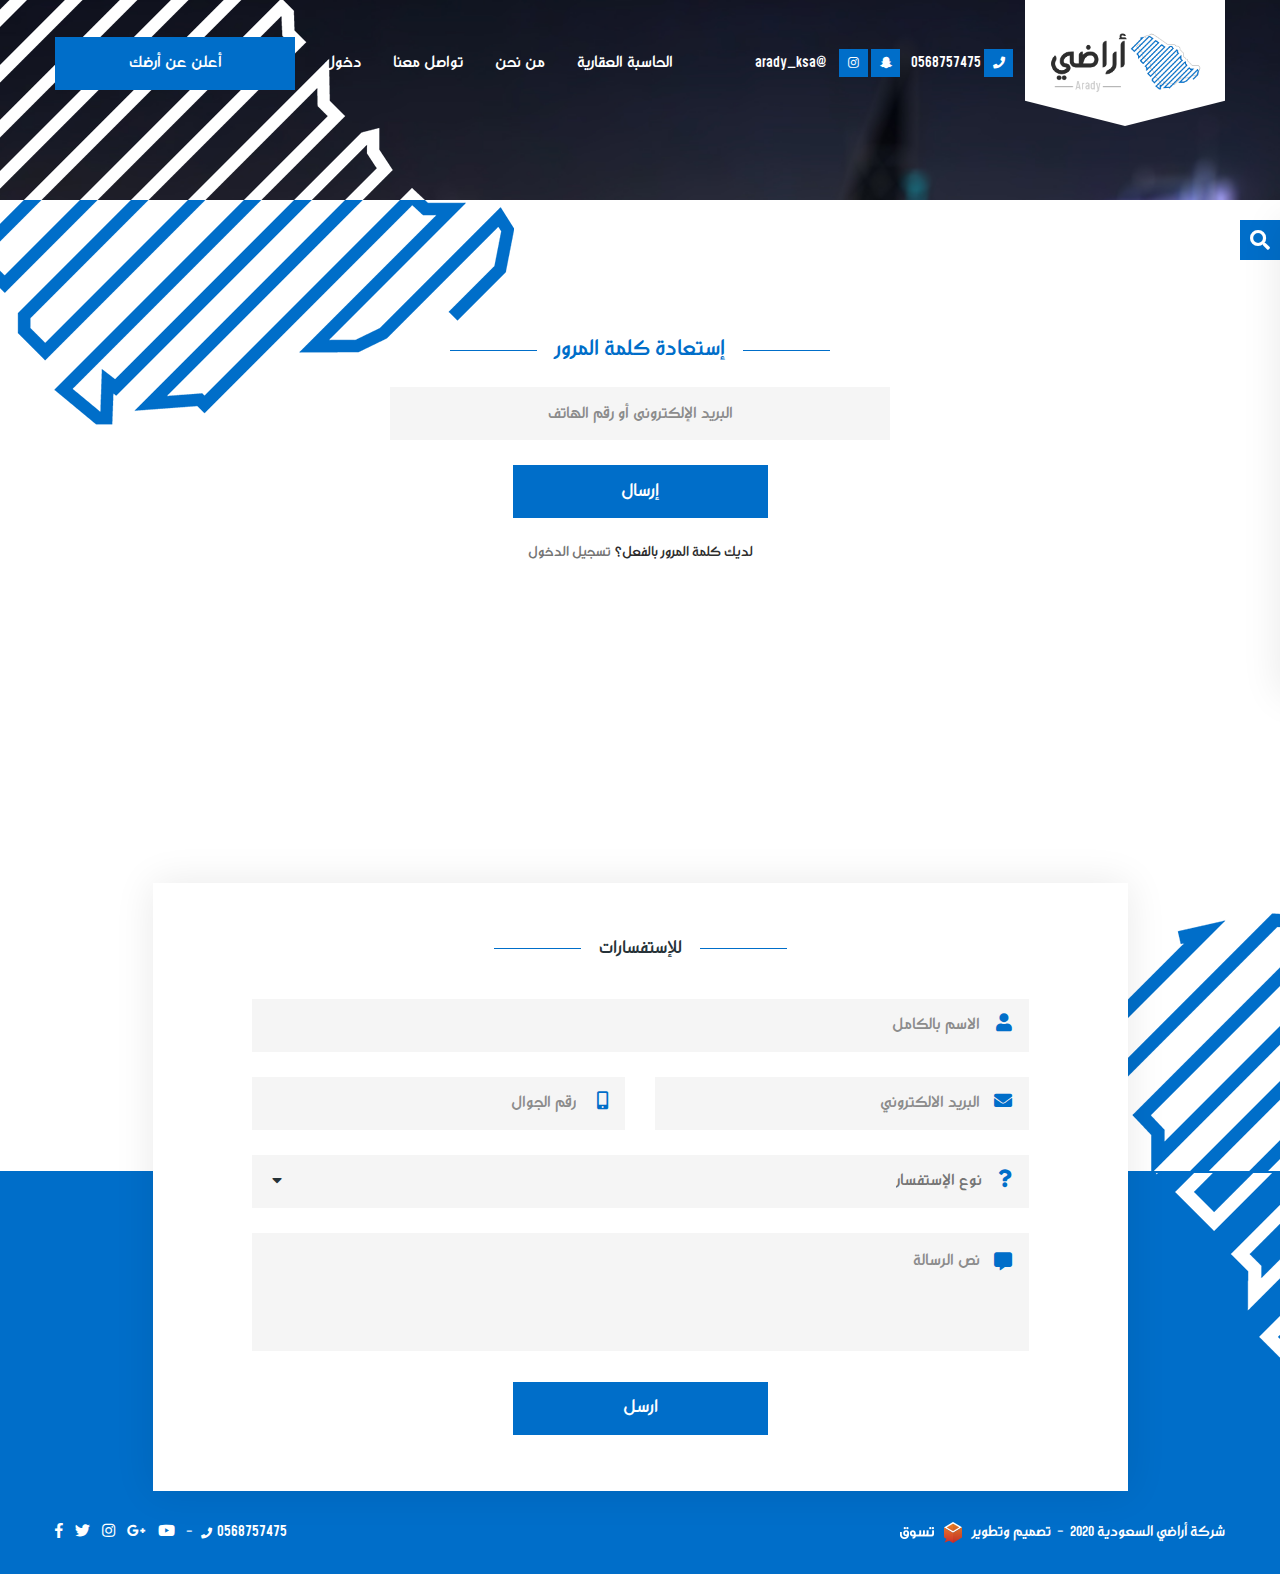
<file: forget.html>
<!DOCTYPE HTML>
<HTML dir="rtl" lang="ar">

<head>
    <meta charset="UTF-8" />
    <meta name="viewport" content="width=device-width, initial-scale=1, shrink-to-fit=no, user-scalable=no" />
    <title>أراضي</title>
    <link rel='shortcut icon' type='img/png' href='images/fav.png' />
    <link rel="stylesheet" href="css/bootstrap.min.css" />
    <link rel="stylesheet" href="css/bootstrap-rtl.min.css" />
    <link rel="stylesheet" href="css/owl.carousel.min.css" />
    <link rel="stylesheet" href="css/fontawesome.min.css" />
    <link rel="stylesheet" href="css/select2.min.css" />
    <link rel="stylesheet" href="css/main.css" />
</head>

<body class="overflow">
    <!-- Start preloader -->
    <div class="pre-loader">
        <div class="content"><img src="images/logo.png" alt="logo" />
            <div class="progress-bar"><span class="bar"><span class="progress"></span></span></div>
        </div>
    </div>
    <!-- End preloader -->

    <!-- Start Header -->
    <header>
        <div class="container">
            <div class="header">
                <div class="right-sec">
                    <div class="logo-cont">
                        <a href="index.html" class="logo">
                            <img src="images/logo.png" class="img-responsive">
                        </a>
                    </div>
                    <div class="contacts">
                        <a href="tel:+0568757475" class="top-contact fixall">
                            <i class="fas fa-phone"></i>
                            <span class="mo-text">0568757475</span>
                        </a>
                        <a href="#!" class="top-contact fixall">
                            <i class="fab fa-snapchat-ghost"></i>
                        </a>
                        <a href="#!" class="top-contact fixall">
                            <i class="fab fa-instagram"></i>
                        </a>
                        <a href="mailto:@arady_ksa" class="top-contact fixall">
                            <span class="mo-text"> @arady_ksa</span>
                        </a>
                    </div>
                </div>
                <div class="left-sec">
                    <div class="menu-icon mo-btn"><span class="fas fa-bars"></span></div>
                    <nav>
                        <div class="nav-cont">
                            <div class="close-icon"><span class="fas fa-times"></span></div>
                            <ul class="mo-navbar list-unstyled fixall">
                                <li class="nav-li nav-xs"><a href="index.html" class="nav-a fixall">الرئيسية</a></li>
                                <li class="nav-li"><a href="calc.html" class="nav-a fixall">الحاسبة العقارية</a></li>
                                <li class="nav-li"><a href="#!" class="nav-a fixall">من نحن</a></li>
                                <li class="nav-li"><a href="contact.html" class="nav-a fixall">تواصل معنا</a></li>
                                <li class="nav-li log-li"><a href="#log" class="nav-a fixall log">دخول</a></li>
                            </ul>
                            <a href="add-post.html" class="add-post fixall mo-btn">أعلن عن أرضك</a>

                            <div class="contacts">
                                <a href="tel:+0568757475" class="top-contact fixall">
                                    <i class="fas fa-phone"></i>
                                    <span class="mo-text">0568757475</span>
                                </a>
                                <a href="#!" class="top-contact fixall">
                                    <i class="fab fa-snapchat-ghost"></i>
                                </a>
                                <a href="#!" class="top-contact fixall">
                                    <i class="fab fa-instagram"></i>
                                </a>
                                <a href="mailto:@arady_ksa" class="top-contact fixall">
                                    <span class="mo-text"> @arady_ksa</span>
                                </a>
                            </div>
                        </div>
                    </nav>
                </div>
            </div>
        </div>
    </header>
    <!-- End Header -->

    <!-- Start Main -->
    <main style="background-image: url(images/main2.jpg);" class="org-page">
        <img src="images/pat1.png" class="main-pat">
        <div class="fixed-form search-cont">
            <form class="search-form">
                <div class="search-line">
                    <div class="input-cont">
                        <input type="text" class="input-fff search-input fixall"
                            placeholder="ابحث عن ما تريد ( المدينة - الحي - رقم الاعلان  ..">
                        <span class="search-ico"><i class="fas fa-search"></i></span>
                    </div>
                    <div class="select-cont">
                        <select class="add-select">
                            <option hidden>نوع العقار</option>
                            <option value="1">نوع 1</option>
                            <option value="2">نوع 2</option>
                            <option value="3">نوع 3</option>
                            <option value="4">نوع 4</option>
                            <option value="5">نوع 5</option>
                            <option value="6">نوع 6</option>
                            <option value="7">نوع 7</option>
                        </select>
                    </div>
                    <div class="search-group">
                        <div class="price-inputs">
                            <div class="input-cont">
                                <input type="number" class="input-fff search-input fixall" placeholder="أقل سعر">
                            </div>
                            <div class="input-cont">
                                <input type="number" class="input-fff search-input fixall" placeholder="أكبر سعر">
                            </div>
                        </div>
                        <div class="area-inputs">
                            <div class="input-cont">
                                <input type="number" class="input-fff search-input fixall" placeholder="اقل المساحة">
                            </div>
                            <div class="input-cont">
                                <input type="number" class="input-fff search-input fixall" placeholder="اكبر المساحة">
                            </div>
                        </div>
                    </div>
                    <button type="submit" class="mo-btn search-btn fixall">ابحث عن أرض</button>
                </div>
            </form>
            <span class="search-icon mo-btn fas fa-search"></span>
        </div>
    </main>
    <!-- End Main -->

    <!-- Start calc -->
    <div class="content">
        <img src="images/pat2.png" class="posts-pat">
        <div class="container">
            <div class="forget-page">
                <h3 class="forget-head fixall">إستعادة كلمة المرور</h3>
                <form class="forget-form">
                    <div class="input-cont">
                        <input type="text" class="input-fff log-input fixall"
                            placeholder="البريد الإلكترونى أو رقم الهاتف">
                    </div>
                    <button type="submit" class="mo-btn fixall log-submit">إرسال</button>

                    <div class="link-cont">
                        لديك كلمة المرور بالفعل؟
                        <a href="#log" class="log fixall">تسجيل الدخول </a>
                    </div>
                </form>
            </div>
        </div>
    </div>
    <!-- End calc -->

    <!-- Start Footer -->
    <footer>
        <div class="footer-form-cont">
            <img src="images/pat3.png" class="pat">
            <div class="container">
                <div class="footer-form">
                    <h3 class="footer-head fixall">للإستفسارات</h3>
                    <form>
                        <div class="input-cont">
                            <input type="text" class="input-fff contact-input fixall" placeholder="الاسم بالكامل">
                            <span class="contact-ico"><i class="fas fa-user"></i></span>
                        </div>
                        <div class="contact-line">
                            <div class="input-cont">
                                <input type="email" class="input-fff contact-input fixall"
                                    placeholder="البريد الالكتروني">
                                <span class="contact-ico"><i class="fas fa-envelope"></i></span>
                            </div>
                            <div class="input-cont">
                                <input type="number" class="input-fff contact-input fixall" placeholder="رقم الجوال">
                                <span class="contact-ico"><i class="fas fa-mobile-alt"></i></span>
                            </div>
                        </div>
                        <div class="select-cont">
                            <select class="contact-select">
                                <option hidden>نوع الإستفسار</option>
                                <option value="1">إستفسار 1</option>
                                <option value="2">إستفسار 2</option>
                                <option value="3">إستفسار 3</option>
                                <option value="4">إستفسار 4</option>
                                <option value="5">إستفسار 5</option>
                                <option value="6">إستفسار 6</option>
                                <option value="7">إستفسار 7</option>
                            </select>
                            <span class="contact-ico"><i class="fas fa-question"></i></span>
                        </div>
                        <div class="input-cont input-text">
                            <textarea class="input-fff contact-input  fixall" placeholder="نص الرسالة"></textarea>
                            <span class="contact-ico"><i class="fas fa-comment-alt"></i></span>
                        </div>
                        <button type="submit" class="mo-btn fixall contact-submit">ارسل</button>
                    </form>
                </div>
            </div>
        </div>
        <div class="footer-cont">
            <img src="images/pat4.png" class="pat">
            <div class="container">
                <div class="footer">
                    <div class="copyright">
                        <div class="client-rights">شركة أراضي السعودية 2020 </div>
                        <div class="tasawk">تصميم وتطوير<a href="https://tasawk.com.sa" class="fixall"><img
                                    src="images/tasawk.png"></a></div>
                    </div>
                    <div class="left-footer">
                        <a href="tel:0568757475" class="footer-num fixall"> 0568757475 <i class="fas fa-phone"></i> </a>
                        <div class="social">
                            <a href="#!" class="social-link"><i class="fab fa-youtube"></i></a>
                            <a href="#!" class="social-link"><i class="fab fa-google-plus-g"></i></a>
                            <a href="#!" class="social-link"><i class="fab fa-instagram"></i></a>
                            <a href="#!" class="social-link"><i class="fab fa-twitter"></i></a>
                            <a href="#!" class="social-link"><i class="fab fa-facebook-f"></i></a>
                        </div>
                    </div>
                </div>
            </div>
        </div>
    </footer>
    <!-- End Footer -->

    <div class="log-modal" id="log">
        <div class="modal-absolute">
            <div class="mo-modal">
                <span class="close-modal fas fa-times"></span>
                <h2 class="modal-head fixall">تسجيل الدخول </h2>
                <form class="log-form">
                    <div class="input-cont">
                        <input type="text" class="input-fff log-input fixall"
                            placeholder="البريد الإلكترونى أو رقم الهاتف">
                        <span class="log-ico"><i class="fas fa-user"></i></span>
                    </div>
                    <div class="input-cont">
                        <input type="password" class="input-fff log-input fixall" placeholder="كلمة المرور ">
                        <span class="log-ico"><i class="fas fa-lock"></i></span>
                    </div>
                    <div class="link-cont">
                        <a href="forget.html" class="forget fixall">هل نسيت كلمة المرور؟</a>
                    </div>
                  <!-- <button type="submit" class="mo-btn fixall log-submit">دخول</button> -->
                    <a href="edit.html" class="mo-btn fixall log-submit">دخول</a>

                    <div class="link-cont">
                        ليس لديك حساب؟
                        <a href="register.html" class="forget fixall">تسجيل حساب جديد </a>
                    </div>
                </form>
            </div>
        </div>
    </div>
    <script src="js/jquery-2.2.1.min.js"></script>
    <script src="js/bootstrap.min.js"></script>
    <script src="js/owl.carousel.min.js"></script>
    <script src="js/select2.min.js"></script>
    <script src="js/main.js"></script>
</body>

</HTML>
</file>
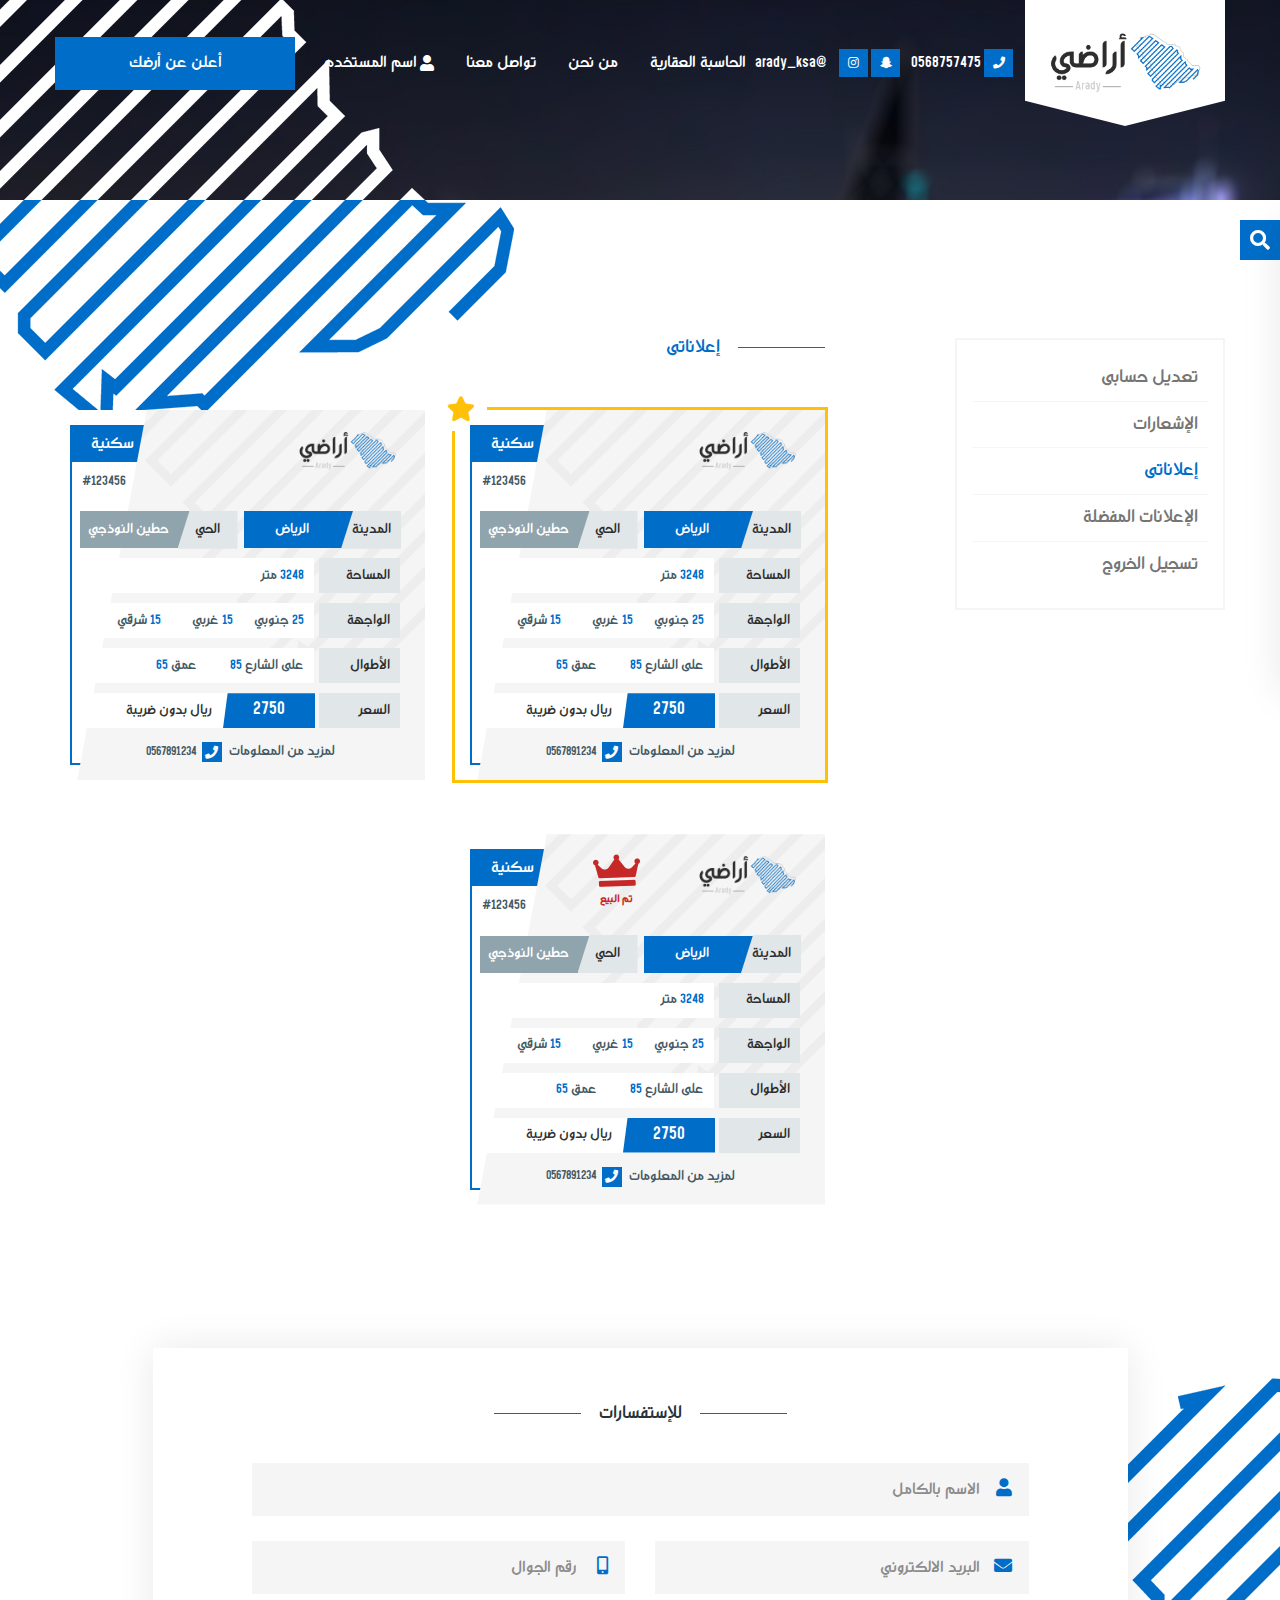
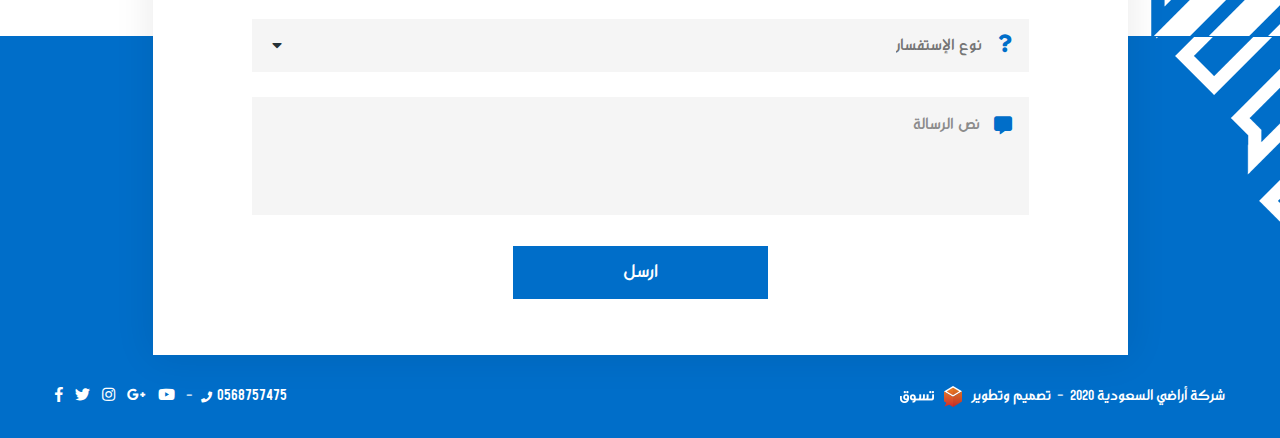
<file: MyPost.html>
<!DOCTYPE HTML>
<HTML dir="rtl" lang="ar">

<head>
    <meta charset="UTF-8" />
    <meta name="viewport" content="width=device-width, initial-scale=1, shrink-to-fit=no, user-scalable=no" />
    <title>أراضي</title>
    <link rel='shortcut icon' type='img/png' href='images/fav.png' />
    <link rel="stylesheet" href="css/bootstrap.min.css" />
    <link rel="stylesheet" href="css/bootstrap-rtl.min.css" />
    <link rel="stylesheet" href="css/owl.carousel.min.css" />
    <link rel="stylesheet" href="css/fontawesome.min.css" />
    <link rel="stylesheet" href="css/select2.min.css" />
    <link rel="stylesheet" href="css/main.css" />
</head>

<body class="overflow">
    <!-- Start preloader -->
    <div class="pre-loader">
        <div class="content"><img src="images/logo.png" alt="logo" />
            <div class="progress-bar"><span class="bar"><span class="progress"></span></span></div>
        </div>
    </div>
    <!-- End preloader -->

    <!-- Start Header -->
    <header>
        <div class="container">
            <div class="header">
                <div class="right-sec">
                    <div class="logo-cont">
                        <a href="index.html" class="logo">
                            <img src="images/logo.png" class="img-responsive">
                        </a>
                    </div>
                    <div class="contacts">
                        <a href="tel:+0568757475" class="top-contact fixall">
                            <i class="fas fa-phone"></i>
                            <span class="mo-text">0568757475</span>
                        </a>
                        <a href="#!" class="top-contact fixall">
                            <i class="fab fa-snapchat-ghost"></i>
                        </a>
                        <a href="#!" class="top-contact fixall">
                            <i class="fab fa-instagram"></i>
                        </a>
                        <a href="mailto:@arady_ksa" class="top-contact fixall">
                            <span class="mo-text"> @arady_ksa</span>
                        </a>
                    </div>
                </div>
                <div class="left-sec">
                    <div class="menu-icon mo-btn"><span class="fas fa-bars"></span></div>
                    <nav>
                        <div class="nav-cont">
                            <div class="close-icon"><span class="fas fa-times"></span></div>
                            <ul class="mo-navbar list-unstyled fixall">
                                <li class="nav-li nav-xs"><a href="index.html" class="nav-a fixall">الرئيسية</a></li>
                                <li class="nav-li"><a href="calc.html" class="nav-a fixall">الحاسبة العقارية</a></li>
                                <li class="nav-li"><a href="#!" class="nav-a fixall">من نحن</a></li>
                                <li class="nav-li"><a href="contact.html" class="nav-a fixall">تواصل معنا</a></li>
                                <li class="nav-li log-li drop-li">
                                    <a href="#!" class="nav-a fixall log">
                                        <i class="fas fa-user nav-i"></i>
                                        اسم المستخدم
                                    </a>
                                    <ul class="sub-ul list-unstyled fixall">
                                        <li class="sub-li">
                                            <a href="edit.html" class="sub-a fixall">تعديل حسابى</a>
                                        </li>
                                        <li class="sub-li">
                                            <a href="note.html" class="sub-a fixall">الإشعارات</a>
                                        </li>
                                        <li class="sub-li">
                                            <a href="MyPost.html" class="sub-a fixall">إعلاناتى</a>
                                        </li>
                                        <li class="sub-li">
                                            <a href="FavPost.html" class="sub-a fixall">الإعلانات المفضلة</a>
                                        </li>
                                        <li class="sub-li">
                                            <a href="index.html" class="sub-a fixall">تسجيل الخروج</a>
                                        </li>
                                    </ul>
                                </li>
                            </ul>
                            <a href="add-post.html" class="add-post fixall mo-btn">أعلن عن أرضك</a>

                            <div class="contacts">
                                <a href="tel:+0568757475" class="top-contact fixall">
                                    <i class="fas fa-phone"></i>
                                    <span class="mo-text">0568757475</span>
                                </a>
                                <a href="#!" class="top-contact fixall">
                                    <i class="fab fa-snapchat-ghost"></i>
                                </a>
                                <a href="#!" class="top-contact fixall">
                                    <i class="fab fa-instagram"></i>
                                </a>
                                <a href="mailto:@arady_ksa" class="top-contact fixall">
                                    <span class="mo-text"> @arady_ksa</span>
                                </a>
                            </div>
                        </div>
                    </nav>
                </div>
            </div>
        </div>
    </header>
    <!-- End Header -->

    <!-- Start Main -->
    <main style="background-image: url(images/main2.jpg);" class="org-page">
        <img src="images/pat1.png" class="main-pat">

        <div class="fixed-form">
            <form class="search-form search-cont">
                <div class="search-line">
                    <div class="input-cont">
                        <input type="text" class="input-fff search-input fixall"
                            placeholder="ابحث عن ما تريد ( المدينة - الحي - رقم الاعلان  ..">
                        <span class="search-ico"><i class="fas fa-search"></i></span>
                    </div>
                    <div class="select-cont">
                        <select class="add-select">
                            <option hidden>نوع العقار</option>
                            <option value="1">نوع 1</option>
                            <option value="2">نوع 2</option>
                            <option value="3">نوع 3</option>
                            <option value="4">نوع 4</option>
                            <option value="5">نوع 5</option>
                            <option value="6">نوع 6</option>
                            <option value="7">نوع 7</option>
                        </select>
                    </div>
                    <div class="search-group">
                        <div class="price-inputs">
                            <div class="input-cont">
                                <input type="number" class="input-fff search-input fixall" placeholder="أقل سعر">
                            </div>
                            <div class="input-cont">
                                <input type="number" class="input-fff search-input fixall" placeholder="أكبر سعر">
                            </div>
                        </div>
                        <div class="area-inputs">
                            <div class="input-cont">
                                <input type="number" class="input-fff search-input fixall" placeholder="اقل المساحة">
                            </div>
                            <div class="input-cont">
                                <input type="number" class="input-fff search-input fixall" placeholder="اكبر المساحة">
                            </div>
                        </div>
                    </div>
                    <button type="submit" class="mo-btn search-btn fixall">ابحث عن أرض</button>
                </div>
            </form>
            <span class="search-icon mo-btn fas fa-search"></span>
        </div>
    </main>
    <!-- End Main -->

    <!-- Start Add Form -->
    <div class="content">
        <img src="images/pat2.png" class="posts-pat">
        <div class="container">
            <div class="row">
                <div class="col-md-4">
                    <aside>
                        <ul class="logedSide-ul list-unstyled fixall">
                            <li class="logedSide-li">
                                <a href="edit.html" class="logedSide-a fixall ">تعديل حسابى</a>
                            </li>
                            <li class="logedSide-li">
                                <a href="note.html" class="logedSide-a fixall">الإشعارات</a>
                            </li>
                            <li class="logedSide-li">
                                <a href="MyPost.html" class="logedSide-a fixall active">إعلاناتى</a>
                            </li>
                            <li class="logedSide-li">
                                <a href="FavPost.html" class="logedSide-a fixall">الإعلانات المفضلة</a>
                            </li>
                            <li class="logedSide-li">
                                <a href="index.html" class="logedSide-a fixall">تسجيل الخروج</a>
                            </li>
                        </ul>
                    </aside>
                </div>
                <div class="col-md-8">
                    <div class="reg-post-cont">
                        <h4 class="loged-head fixall">إعلاناتى</h4>
                        <div class="row">
                            <div class="col-sm-6">
                                <div class="post special">
                                    <a href="post.html" class="post-link fixall"></a>
                                    <div class="post-bg">
                                        <img src="images/post-pat.png" class="post-pat img-responsive">
                                    </div>
                                    <div class="post-blue-border">
                                        <span class="cat">سكنية</span>
                                        <span class="code">#123456</span>
                                    </div>
                                    <div class="post-logo"><img src="images/logo.png" class="img-responsive"></div>
                                    <div class="post-info">
                                        <div class="head-line">
                                            <div class="city">
                                                <div class="loc-head">المدينة</div>
                                                <div class="loc-desc">الرياض</div>
                                            </div>
                                            <div class="street">
                                                <div class="loc-head">الحي</div>
                                                <div class="loc-desc">حطين النوذجي</div>
                                            </div>
                                        </div>
                                        <div class="post-desc">
                                            <span class="desc-head">المساحة</span>
                                            <div class="body-cont">
                                                <div class="desc-body"><span>3248</span> متر</div>
                                            </div>
                                        </div>
                                        <div class="post-desc">
                                            <span class="desc-head">الواجهة</span>
                                            <div class="body-cont">
                                                <div class="desc-body"><span>25</span> جنوبي</div>
                                                <div class="desc-body"><span>15</span> غربي</div>
                                                <div class="desc-body"><span>15</span> شرقي</div>
                                            </div>
                                        </div>
                                        <div class="post-desc">
                                            <span class="desc-head">الأطوال</span>
                                            <div class="body-cont">
                                                <div class="desc-body"> على الشارع <span>85</span></div>
                                                <div class="desc-body"> عمق <span>65</span></div>
                                            </div>
                                        </div>
                                        <div class="post-desc ">
                                            <span class="desc-head">السعر</span>
                                            <div class="body-cont price-cont">
                                                <div class="price">2750</div>
                                                ريال بدون ضريبة
                                            </div>
                                        </div>
                                        <div class="service-call">
                                            <span>لمزيد من المعلومات</span>
                                            <a href="tel:+0567891234" class=" fixall">
                                                <i class="fas fa-phone"></i>
                                                <span class="mo-text">0567891234</span>
                                            </a>
                                        </div>
                                    </div>
                                    <a href="#!" class="post-call mo-btn fixall"> <i class="fas fa-share-alt"></i>شارك
                                        الإعلان </a>
                                </div>
                            </div>
                            <div class=" col-sm-6">
                                <div class="post">
                                    <a href="post.html" class="post-link fixall"></a>
                                    <div class="post-bg">
                                        <img src="images/post-pat.png" class="post-pat img-responsive">
                                    </div>
                                    <div class="post-blue-border">
                                        <span class="cat">سكنية</span>
                                        <span class="code">#123456</span>
                                    </div>
                                    <div class="post-logo"><img src="images/logo.png" class="img-responsive"></div>
                                    <div class="post-info">
                                        <div class="head-line">
                                            <div class="city">
                                                <div class="loc-head">المدينة</div>
                                                <div class="loc-desc">الرياض</div>
                                            </div>
                                            <div class="street">
                                                <div class="loc-head">الحي</div>
                                                <div class="loc-desc">حطين النوذجي</div>
                                            </div>
                                        </div>
                                        <div class="post-desc">
                                            <span class="desc-head">المساحة</span>
                                            <div class="body-cont">
                                                <div class="desc-body"><span>3248</span> متر</div>
                                            </div>
                                        </div>
                                        <div class="post-desc">
                                            <span class="desc-head">الواجهة</span>
                                            <div class="body-cont">
                                                <div class="desc-body"><span>25</span> جنوبي</div>
                                                <div class="desc-body"><span>15</span> غربي</div>
                                                <div class="desc-body"><span>15</span> شرقي</div>
                                            </div>
                                        </div>
                                        <div class="post-desc">
                                            <span class="desc-head">الأطوال</span>
                                            <div class="body-cont">
                                                <div class="desc-body"> على الشارع <span>85</span></div>
                                                <div class="desc-body"> عمق <span>65</span></div>
                                            </div>
                                        </div>
                                        <div class="post-desc ">
                                            <span class="desc-head">السعر</span>
                                            <div class="body-cont price-cont">
                                                <div class="price">2750</div>
                                                ريال بدون ضريبة
                                            </div>
                                        </div>
                                        <div class="service-call">
                                            <span>لمزيد من المعلومات</span>
                                            <a href="tel:+0567891234" class=" fixall">
                                                <i class="fas fa-phone"></i>
                                                <span class="mo-text">0567891234</span>
                                            </a>
                                        </div>
                                    </div>
                                    <a href="#!" class="post-call mo-btn fixall"> <i class="fas fa-share-alt"></i>شارك
                                        الإعلان </a>
                                </div>
                            </div>
                            <div class=" col-sm-6">
                                <div class="post">
                                    <a href="post.html" class="post-link fixall"></a>
                                    <div class="post-bg">
                                        <img src="images/post-pat.png" class="post-pat img-responsive">
                                    </div>
                                    <div class="post-blue-border">
                                        <span class="cat">سكنية</span>
                                        <span class="code">#123456</span>
                                    </div>
                                    <div class="post-logo"><img src="images/logo.png" class="img-responsive"></div>
                                    <div class="post-info">
                                        <div class="head-line">
                                            <div class="city">
                                                <div class="loc-head">المدينة</div>
                                                <div class="loc-desc">الرياض</div>
                                            </div>
                                            <div class="street">
                                                <div class="loc-head">الحي</div>
                                                <div class="loc-desc">حطين النوذجي</div>
                                            </div>
                                        </div>
                                        <div class="post-desc">
                                            <span class="desc-head">المساحة</span>
                                            <div class="body-cont">
                                                <div class="desc-body"><span>3248</span> متر</div>
                                            </div>
                                        </div>
                                        <div class="post-desc">
                                            <span class="desc-head">الواجهة</span>
                                            <div class="body-cont">
                                                <div class="desc-body"><span>25</span> جنوبي</div>
                                                <div class="desc-body"><span>15</span> غربي</div>
                                                <div class="desc-body"><span>15</span> شرقي</div>
                                            </div>
                                        </div>
                                        <div class="post-desc">
                                            <span class="desc-head">الأطوال</span>
                                            <div class="body-cont">
                                                <div class="desc-body"> على الشارع <span>85</span></div>
                                                <div class="desc-body"> عمق <span>65</span></div>
                                            </div>
                                        </div>
                                        <div class="post-desc ">
                                            <span class="desc-head">السعر</span>
                                            <div class="body-cont price-cont">
                                                <div class="price">2750</div>
                                                ريال بدون ضريبة
                                            </div>
                                        </div>
                                        <div class="service-call">
                                            <span>لمزيد من المعلومات</span>
                                            <a href="tel:+0567891234" class=" fixall">
                                                <i class="fas fa-phone"></i>
                                                <span class="mo-text">0567891234</span>
                                            </a>
                                        </div>
                                    </div>
                                    <a href="#!" class="post-call mo-btn fixall"> <i class="fas fa-share-alt"></i>شارك
                                        الإعلان </a>
                                    <span class="sold">تم البيع</span>
                                </div>
                            </div>
                        </div>
                    </div>
                </div>
            </div>
        </div>
    </div>
    <!-- End Add Form -->

    <!-- Start Footer -->
    <footer>
        <div class="footer-form-cont">
            <img src="images/pat3.png" class="pat">
            <div class="container">
                <div class="footer-form">
                    <h3 class="footer-head fixall">للإستفسارات</h3>
                    <form>
                        <div class="input-cont">
                            <input type="text" class="input-fff contact-input fixall" placeholder="الاسم بالكامل">
                            <span class="contact-ico"><i class="fas fa-user"></i></span>
                        </div>
                        <div class="contact-line">
                            <div class="input-cont">
                                <input type="email" class="input-fff contact-input fixall"
                                    placeholder="البريد الالكتروني">
                                <span class="contact-ico"><i class="fas fa-envelope"></i></span>
                            </div>
                            <div class="input-cont">
                                <input type="number" class="input-fff contact-input fixall" placeholder="رقم الجوال">
                                <span class="contact-ico"><i class="fas fa-mobile-alt"></i></span>
                            </div>
                        </div>
                        <div class="select-cont">
                            <select class="contact-select">
                                <option hidden>نوع الإستفسار</option>
                                <option value="1">إستفسار 1</option>
                                <option value="2">إستفسار 2</option>
                                <option value="3">إستفسار 3</option>
                                <option value="4">إستفسار 4</option>
                                <option value="5">إستفسار 5</option>
                                <option value="6">إستفسار 6</option>
                                <option value="7">إستفسار 7</option>
                            </select>
                            <span class="contact-ico"><i class="fas fa-question"></i></span>
                        </div>
                        <div class="input-cont input-text">
                            <textarea class="input-fff contact-input  fixall" placeholder="نص الرسالة"></textarea>
                            <span class="contact-ico"><i class="fas fa-comment-alt"></i></span>
                        </div>
                        <button type="submit" class="mo-btn fixall contact-submit">ارسل</button>
                    </form>
                </div>
            </div>
        </div>
        <div class="footer-cont">
            <img src="images/pat4.png" class="pat">
            <div class="container">
                <div class="footer">
                    <div class="copyright">
                        <div class="client-rights">شركة أراضي السعودية 2020 </div>
                        <div class="tasawk">تصميم وتطوير<a href="https://tasawk.com.sa" class="fixall"><img
                                    src="images/tasawk.png"></a></div>
                    </div>
                    <div class="left-footer">
                        <a href="tel:0568757475" class="footer-num fixall"> 0568757475 <i class="fas fa-phone"></i> </a>
                        <div class="social">
                            <a href="#!" class="social-link"><i class="fab fa-youtube"></i></a>
                            <a href="#!" class="social-link"><i class="fab fa-google-plus-g"></i></a>
                            <a href="#!" class="social-link"><i class="fab fa-instagram"></i></a>
                            <a href="#!" class="social-link"><i class="fab fa-twitter"></i></a>
                            <a href="#!" class="social-link"><i class="fab fa-facebook-f"></i></a>
                        </div>
                    </div>
                </div>
            </div>
        </div>
    </footer>
    <!-- End Footer -->
    <script src="js/jquery-2.2.1.min.js"></script>
    <script src="js/bootstrap.min.js"></script>
    <script src="js/owl.carousel.min.js"></script>
    <script src="js/select2.min.js"></script>
    <script src="js/main.js"></script>
</body>

</HTML>
</file>
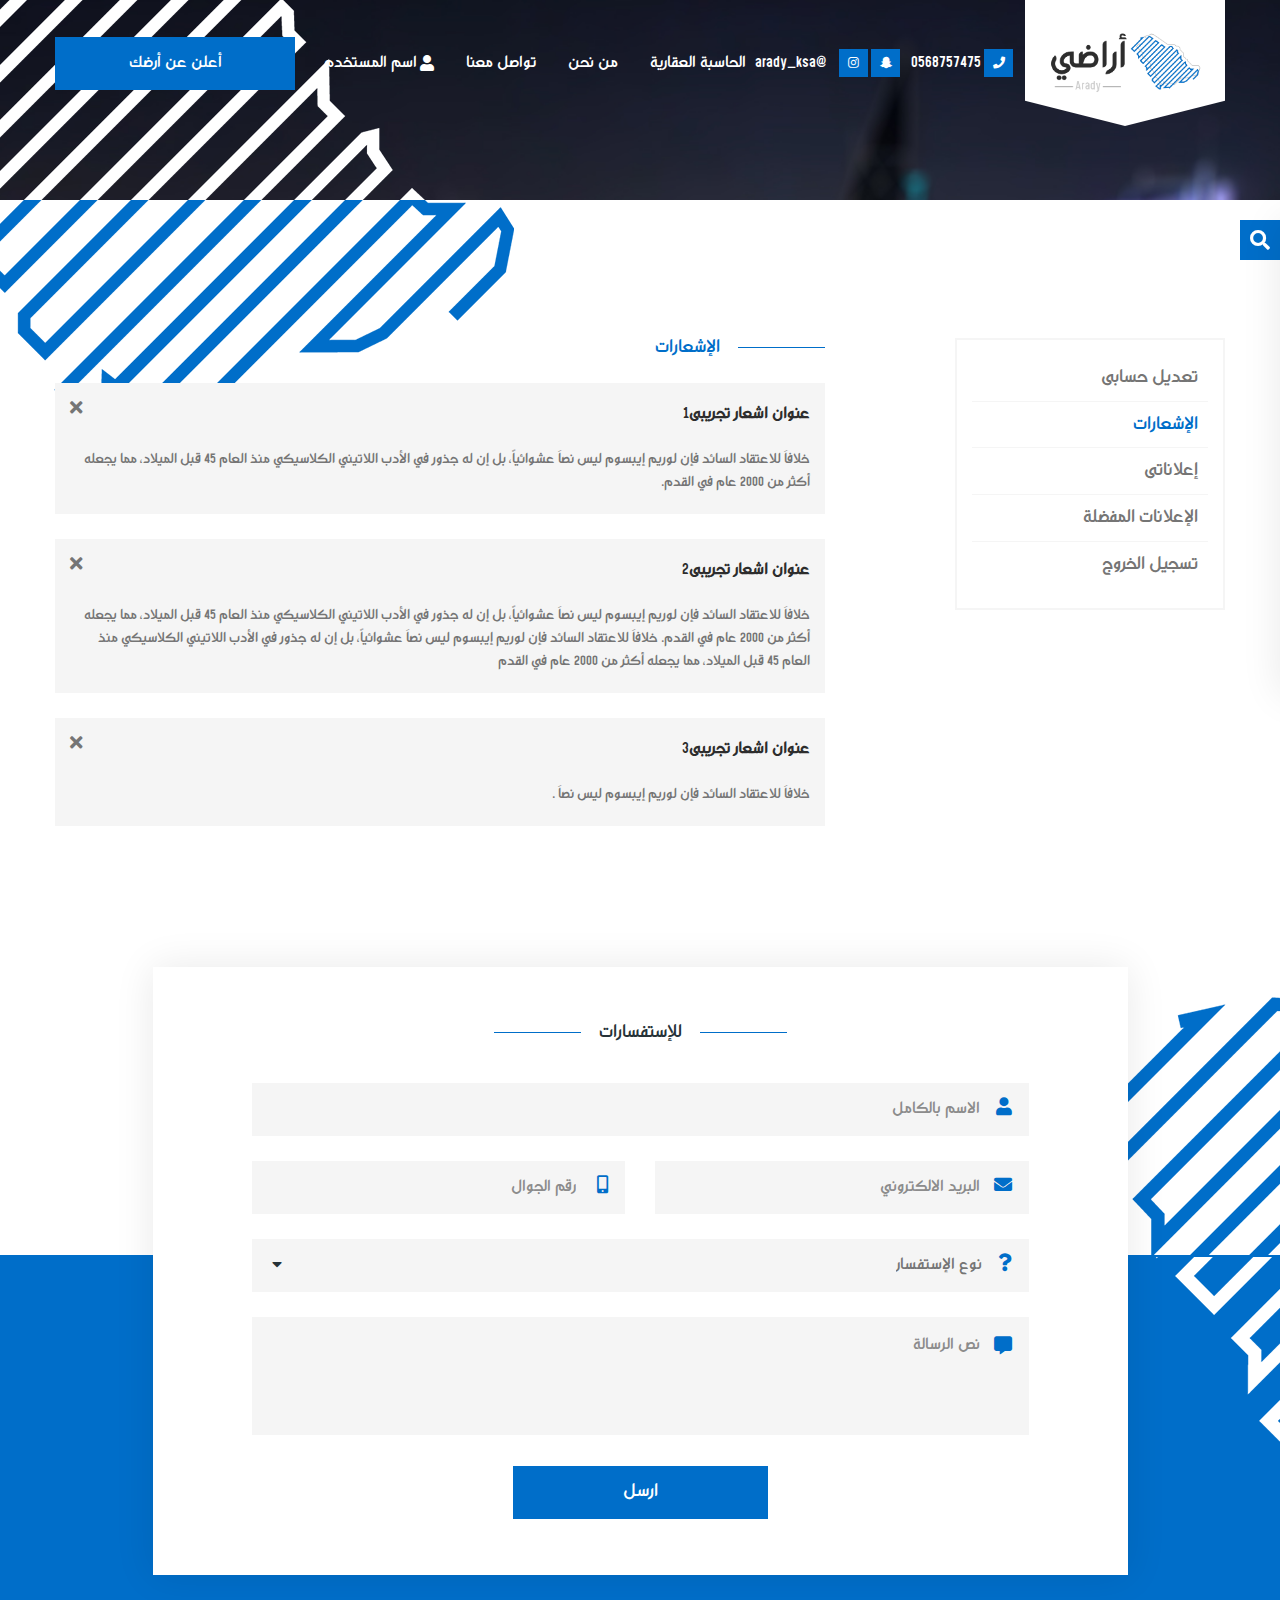
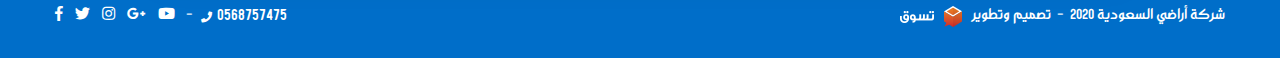
<file: note.html>
<!DOCTYPE HTML>
<HTML dir="rtl" lang="ar">

<head>
    <meta charset="UTF-8" />
    <meta name="viewport" content="width=device-width, initial-scale=1, shrink-to-fit=no, user-scalable=no" />
    <title>أراضي</title>
    <link rel='shortcut icon' type='img/png' href='images/fav.png' />
    <link rel="stylesheet" href="css/bootstrap.min.css" />
    <link rel="stylesheet" href="css/bootstrap-rtl.min.css" />
    <link rel="stylesheet" href="css/owl.carousel.min.css" />
    <link rel="stylesheet" href="css/fontawesome.min.css" />
    <link rel="stylesheet" href="css/select2.min.css" />
    <link rel="stylesheet" href="css/main.css" />
</head>

<body class="overflow">
    <!-- Start preloader -->
    <div class="pre-loader">
        <div class="content"><img src="images/logo.png" alt="logo" />
            <div class="progress-bar"><span class="bar"><span class="progress"></span></span></div>
        </div>
    </div>
    <!-- End preloader -->

    <!-- Start Header -->
    <header>
        <div class="container">
            <div class="header">
                <div class="right-sec">
                    <div class="logo-cont">
                        <a href="index.html" class="logo">
                            <img src="images/logo.png" class="img-responsive">
                        </a>
                    </div>
                    <div class="contacts">
                        <a href="tel:+0568757475" class="top-contact fixall">
                            <i class="fas fa-phone"></i>
                            <span class="mo-text">0568757475</span>
                        </a>
                        <a href="#!" class="top-contact fixall">
                            <i class="fab fa-snapchat-ghost"></i>
                        </a>
                        <a href="#!" class="top-contact fixall">
                            <i class="fab fa-instagram"></i>
                        </a>
                        <a href="mailto:@arady_ksa" class="top-contact fixall">
                            <span class="mo-text"> @arady_ksa</span>
                        </a>
                    </div>
                </div>
                <div class="left-sec">
                    <div class="menu-icon mo-btn"><span class="fas fa-bars"></span></div>
                    <nav>
                        <div class="nav-cont">
                            <div class="close-icon"><span class="fas fa-times"></span></div>
                            <ul class="mo-navbar list-unstyled fixall">
                                <li class="nav-li nav-xs"><a href="index.html" class="nav-a fixall">الرئيسية</a></li>
                                <li class="nav-li"><a href="calc.html" class="nav-a fixall">الحاسبة العقارية</a></li>
                                <li class="nav-li"><a href="#!" class="nav-a fixall">من نحن</a></li>
                                <li class="nav-li"><a href="contact.html" class="nav-a fixall">تواصل معنا</a></li>
                                <li class="nav-li log-li drop-li">
                                    <a href="#!" class="nav-a fixall log">
                                        <i class="fas fa-user nav-i"></i>
                                        اسم المستخدم
                                    </a>
                                    <ul class="sub-ul list-unstyled fixall">
                                        <li class="sub-li">
                                            <a href="edit.html" class="sub-a fixall">تعديل حسابى</a>
                                        </li>
                                        <li class="sub-li">
                                            <a href="note.html" class="sub-a fixall">الإشعارات</a>
                                        </li>
                                        <li class="sub-li">
                                            <a href="MyPost.html" class="sub-a fixall">إعلاناتى</a>
                                        </li>
                                        <li class="sub-li">
                                            <a href="FavPost.html" class="sub-a fixall">الإعلانات المفضلة</a>
                                        </li>
                                        <li class="sub-li">
                                            <a href="index.html" class="sub-a fixall">تسجيل الخروج</a>
                                        </li>
                                    </ul>
                                </li>
                            </ul>
                            <a href="add-post.html" class="add-post fixall mo-btn">أعلن عن أرضك</a>

                            <div class="contacts">
                                <a href="tel:+0568757475" class="top-contact fixall">
                                    <i class="fas fa-phone"></i>
                                    <span class="mo-text">0568757475</span>
                                </a>
                                <a href="#!" class="top-contact fixall">
                                    <i class="fab fa-snapchat-ghost"></i>
                                </a>
                                <a href="#!" class="top-contact fixall">
                                    <i class="fab fa-instagram"></i>
                                </a>
                                <a href="mailto:@arady_ksa" class="top-contact fixall">
                                    <span class="mo-text"> @arady_ksa</span>
                                </a>
                            </div>
                        </div>
                    </nav>
                </div>
            </div>
        </div>
    </header>
    <!-- End Header -->

    <!-- Start Main -->
    <main style="background-image: url(images/main2.jpg);" class="org-page">
        <img src="images/pat1.png" class="main-pat">

        <div class="fixed-form">
            <form class="search-form search-cont">
                <div class="search-line">
                    <div class="input-cont">
                        <input type="text" class="input-fff search-input fixall"
                            placeholder="ابحث عن ما تريد ( المدينة - الحي - رقم الاعلان  ..">
                        <span class="search-ico"><i class="fas fa-search"></i></span>
                    </div>
                    <div class="select-cont">
                        <select class="add-select">
                            <option hidden>نوع العقار</option>
                            <option value="1">نوع 1</option>
                            <option value="2">نوع 2</option>
                            <option value="3">نوع 3</option>
                            <option value="4">نوع 4</option>
                            <option value="5">نوع 5</option>
                            <option value="6">نوع 6</option>
                            <option value="7">نوع 7</option>
                        </select>
                    </div>
                    <div class="search-group">
                        <div class="price-inputs">
                            <div class="input-cont">
                                <input type="number" class="input-fff search-input fixall" placeholder="أقل سعر">
                            </div>
                            <div class="input-cont">
                                <input type="number" class="input-fff search-input fixall" placeholder="أكبر سعر">
                            </div>
                        </div>
                        <div class="area-inputs">
                            <div class="input-cont">
                                <input type="number" class="input-fff search-input fixall" placeholder="اقل المساحة">
                            </div>
                            <div class="input-cont">
                                <input type="number" class="input-fff search-input fixall" placeholder="اكبر المساحة">
                            </div>
                        </div>
                    </div>
                    <button type="submit" class="mo-btn search-btn fixall">ابحث عن أرض</button>
                </div>
            </form>
            <span class="search-icon mo-btn fas fa-search"></span>
        </div>
    </main>
    <!-- End Main -->

    <!-- Start Add Form -->
    <div class="content">
        <img src="images/pat2.png" class="posts-pat">
        <div class="container">
            <div class="row">
                <div class="col-md-4">
                    <aside>
                        <ul class="logedSide-ul list-unstyled fixall">
                            <li class="logedSide-li">
                                <a href="edit.html" class="logedSide-a fixall ">تعديل حسابى</a>
                            </li>
                            <li class="logedSide-li">
                                <a href="note.html" class="logedSide-a fixall active">الإشعارات</a>
                            </li>
                            <li class="logedSide-li">
                                <a href="MyPost.html" class="logedSide-a fixall ">إعلاناتى</a>
                            </li>
                            <li class="logedSide-li">
                                <a href="FavPost.html" class="logedSide-a fixall">الإعلانات المفضلة</a>
                            </li>
                            <li class="logedSide-li">
                                <a href="index.html" class="logedSide-a fixall">تسجيل الخروج</a>
                            </li>
                        </ul>
                    </aside>
                </div>
                <div class="col-md-8">
                    <div class="reg-post-cont">
                        <h4 class="loged-head fixall">الإشعارات</h4>
                        <div class="notes">
                            <div class="note">
                                <a href="#!" class="note-title fixall">
                                    عنوان اشعار تجريبى1
                                </a>
                                <p class="note-body fixall">
                                    خلافاَ للاعتقاد السائد فإن لوريم إيبسوم ليس نصاَ عشوائياً، بل إن له جذور في الأدب
                                    اللاتيني الكلاسيكي منذ العام 45 قبل الميلاد، مما يجعله أكثر من 2000 عام في القدم.
                                </p>
                                <span class="fas fa-times remove-btn"></span>
                            </div>
                            <div class="note">
                                <a href="#!" class="note-title fixall">
                                    عنوان اشعار تجريبى2
                                </a>
                                <p class="note-body fixall">
                                    خلافاَ للاعتقاد السائد فإن لوريم إيبسوم ليس نصاَ عشوائياً، بل إن له جذور في الأدب
                                    اللاتيني الكلاسيكي منذ العام 45 قبل الميلاد، مما يجعله أكثر من 2000 عام في القدم.
                                    خلافاَ للاعتقاد السائد فإن لوريم إيبسوم ليس نصاَ عشوائياً، بل إن له جذور في الأدب
                                    اللاتيني الكلاسيكي منذ العام 45 قبل الميلاد، مما يجعله أكثر من 2000 عام في القدم
                                </p>
                                <span class="fas fa-times remove-btn"></span>
                            </div>
                            <div class="note">
                                <a href="#!" class="note-title fixall">
                                    عنوان اشعار تجريبى3
                                </a>
                                <p class="note-body fixall">
                                    خلافاَ للاعتقاد السائد فإن لوريم إيبسوم ليس نصاَ .
                                </p>
                                <span class="fas fa-times remove-btn"></span>
                            </div>
                        </div>
                    </div>
                </div>
            </div>
        </div>
    </div>
    <!-- End Add Form -->

    <!-- Start Footer -->
    <footer>
        <div class="footer-form-cont">
            <img src="images/pat3.png" class="pat">
            <div class="container">
                <div class="footer-form">
                    <h3 class="footer-head fixall">للإستفسارات</h3>
                    <form>
                        <div class="input-cont">
                            <input type="text" class="input-fff contact-input fixall" placeholder="الاسم بالكامل">
                            <span class="contact-ico"><i class="fas fa-user"></i></span>
                        </div>
                        <div class="contact-line">
                            <div class="input-cont">
                                <input type="email" class="input-fff contact-input fixall"
                                    placeholder="البريد الالكتروني">
                                <span class="contact-ico"><i class="fas fa-envelope"></i></span>
                            </div>
                            <div class="input-cont">
                                <input type="number" class="input-fff contact-input fixall" placeholder="رقم الجوال">
                                <span class="contact-ico"><i class="fas fa-mobile-alt"></i></span>
                            </div>
                        </div>
                        <div class="select-cont">
                            <select class="contact-select">
                                <option hidden>نوع الإستفسار</option>
                                <option value="1">إستفسار 1</option>
                                <option value="2">إستفسار 2</option>
                                <option value="3">إستفسار 3</option>
                                <option value="4">إستفسار 4</option>
                                <option value="5">إستفسار 5</option>
                                <option value="6">إستفسار 6</option>
                                <option value="7">إستفسار 7</option>
                            </select>
                            <span class="contact-ico"><i class="fas fa-question"></i></span>
                        </div>
                        <div class="input-cont input-text">
                            <textarea class="input-fff contact-input  fixall" placeholder="نص الرسالة"></textarea>
                            <span class="contact-ico"><i class="fas fa-comment-alt"></i></span>
                        </div>
                        <button type="submit" class="mo-btn fixall contact-submit">ارسل</button>
                    </form>
                </div>
            </div>
        </div>
        <div class="footer-cont">
            <img src="images/pat4.png" class="pat">
            <div class="container">
                <div class="footer">
                    <div class="copyright">
                        <div class="client-rights">شركة أراضي السعودية 2020 </div>
                        <div class="tasawk">تصميم وتطوير<a href="https://tasawk.com.sa" class="fixall"><img
                                    src="images/tasawk.png"></a></div>
                    </div>
                    <div class="left-footer">
                        <a href="tel:0568757475" class="footer-num fixall"> 0568757475 <i class="fas fa-phone"></i> </a>
                        <div class="social">
                            <a href="#!" class="social-link"><i class="fab fa-youtube"></i></a>
                            <a href="#!" class="social-link"><i class="fab fa-google-plus-g"></i></a>
                            <a href="#!" class="social-link"><i class="fab fa-instagram"></i></a>
                            <a href="#!" class="social-link"><i class="fab fa-twitter"></i></a>
                            <a href="#!" class="social-link"><i class="fab fa-facebook-f"></i></a>
                        </div>
                    </div>
                </div>
            </div>
        </div>
    </footer>
    <!-- End Footer -->
    <script src="js/jquery-2.2.1.min.js"></script>
    <script src="js/bootstrap.min.js"></script>
    <script src="js/owl.carousel.min.js"></script>
    <script src="js/select2.min.js"></script>
    <script src="js/main.js"></script>
</body>

</HTML>
</file>
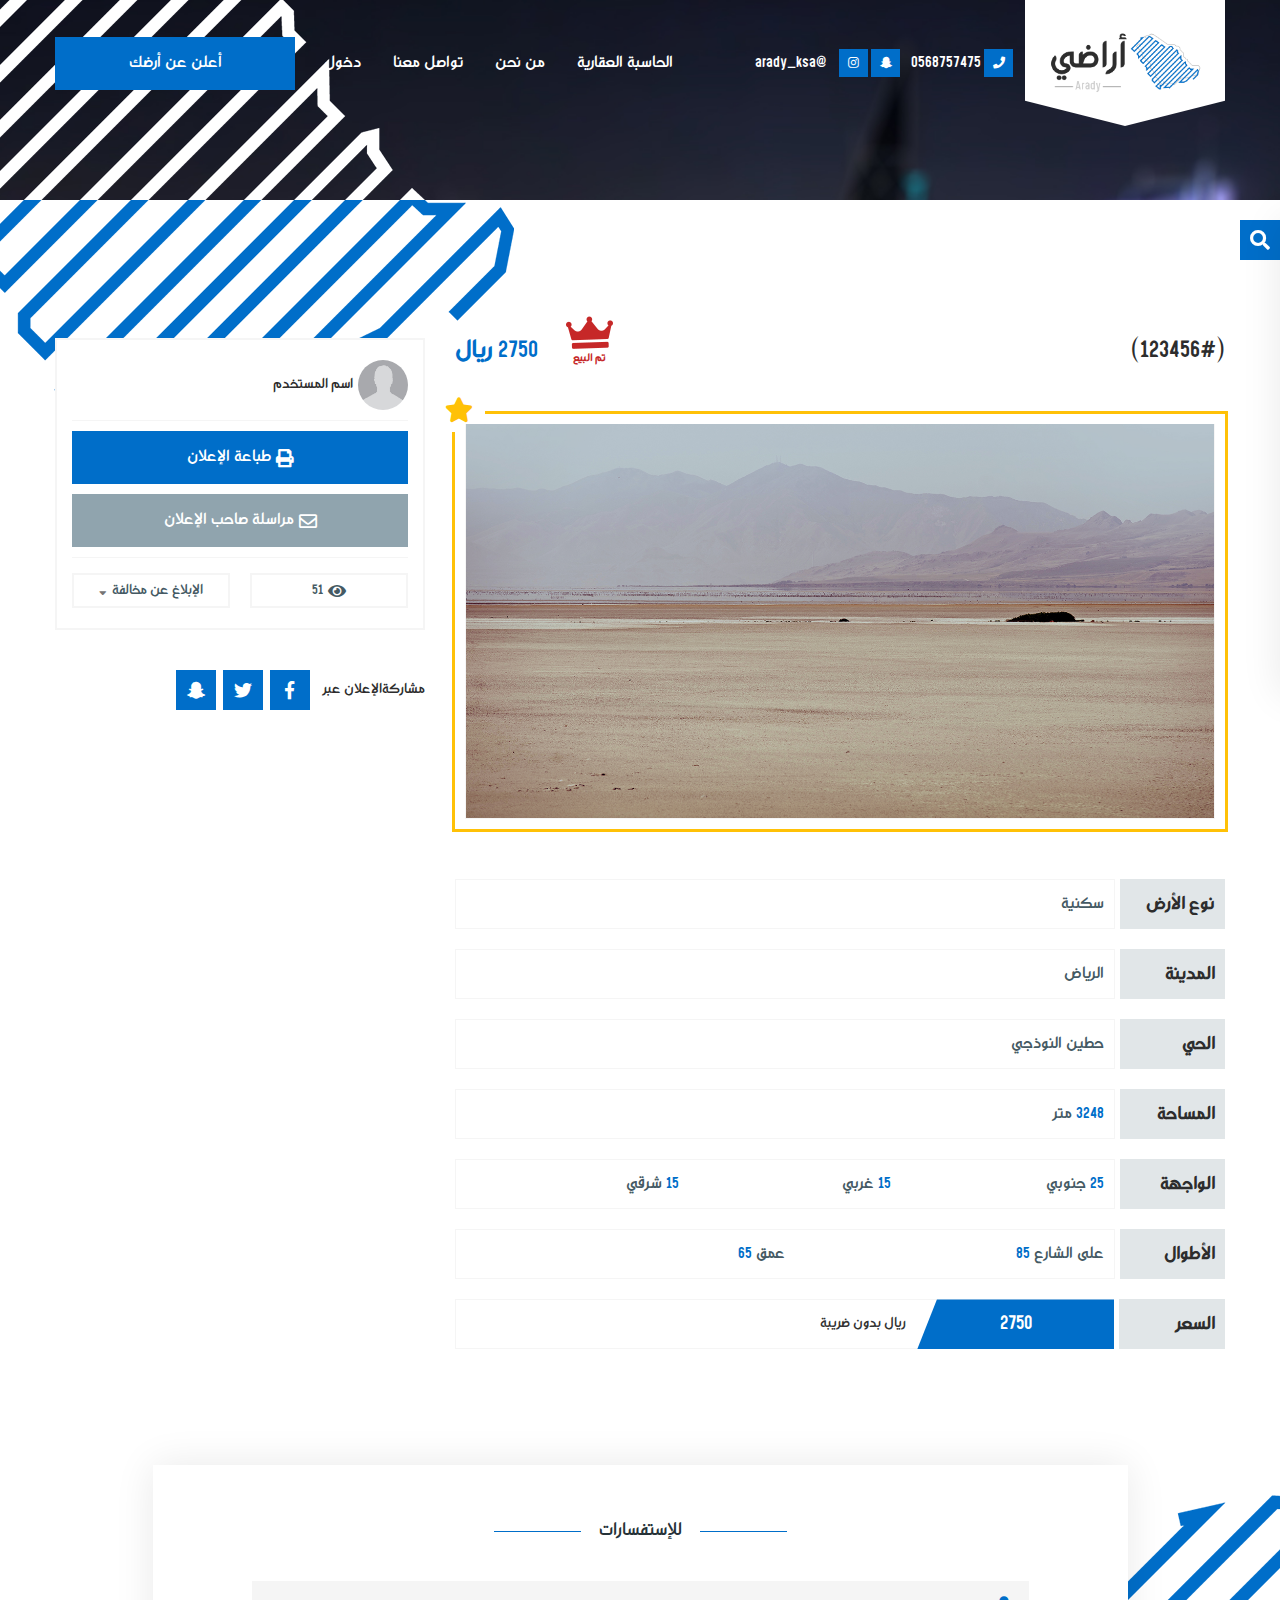
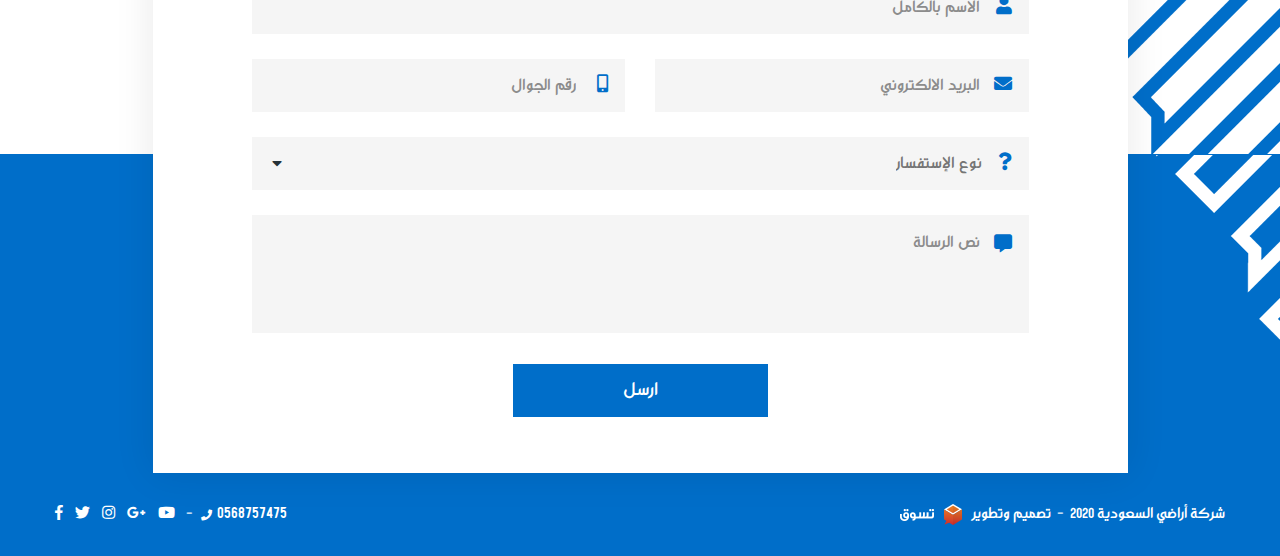
<file: post.html>
<!DOCTYPE HTML>
<HTML dir="rtl" lang="ar">

<head>
    <meta charset="UTF-8" />
    <meta name="viewport" content="width=device-width, initial-scale=1, shrink-to-fit=no, user-scalable=no" />
    <title>أراضي</title>
    <link rel='shortcut icon' type='img/png' href='images/fav.png' />
    <link rel="stylesheet" href="css/bootstrap.min.css" />
    <link rel="stylesheet" href="css/bootstrap-rtl.min.css" />
    <link rel="stylesheet" href="css/owl.carousel.min.css" />
    <link rel="stylesheet" href="css/fontawesome.min.css" />
    <link rel="stylesheet" href="css/select2.min.css" />
    <link rel="stylesheet" href="css/main.css" />
</head>

<body class="overflow">
    <!-- Start preloader -->
    <div class="pre-loader">
        <div class="content"><img src="images/logo.png" alt="logo" />
            <div class="progress-bar"><span class="bar"><span class="progress"></span></span></div>
        </div>
    </div>
    <!-- End preloader -->

    <!-- Start Header -->
    <header>
        <div class="container">
            <div class="header">
                <div class="right-sec">
                    <div class="logo-cont">
                        <a href="index.html" class="logo">
                            <img src="images/logo.png" class="img-responsive">
                        </a>
                    </div>
                    <div class="contacts">
                        <a href="tel:+0568757475" class="top-contact fixall">
                            <i class="fas fa-phone"></i>
                            <span class="mo-text">0568757475</span>
                        </a>
                        <a href="#!" class="top-contact fixall">
                            <i class="fab fa-snapchat-ghost"></i>
                        </a>
                        <a href="#!" class="top-contact fixall">
                            <i class="fab fa-instagram"></i>
                        </a>
                        <a href="mailto:@arady_ksa" class="top-contact fixall">
                            <span class="mo-text"> @arady_ksa</span>
                        </a>
                    </div>
                </div>
                <div class="left-sec">
                    <div class="menu-icon mo-btn"><span class="fas fa-bars"></span></div>
                    <nav>
                        <div class="nav-cont">
                            <div class="close-icon"><span class="fas fa-times"></span></div>
                            <ul class="mo-navbar list-unstyled fixall">
                                <li class="nav-li nav-xs"><a href="index.html" class="nav-a fixall">الرئيسية</a></li>
                                <li class="nav-li"><a href="calc.html" class="nav-a fixall">الحاسبة العقارية</a></li>
                                <li class="nav-li"><a href="#!" class="nav-a fixall">من نحن</a></li>
                                <li class="nav-li"><a href="contact.html" class="nav-a fixall">تواصل معنا</a></li>
                                <li class="nav-li log-li"><a href="#log" class="nav-a fixall log">دخول</a></li>
                            </ul>
                            <a href="add-post.html" class="add-post fixall mo-btn">أعلن عن أرضك</a>

                            <div class="contacts">
                                <a href="tel:+0568757475" class="top-contact fixall">
                                    <i class="fas fa-phone"></i>
                                    <span class="mo-text">0568757475</span>
                                </a>
                                <a href="#!" class="top-contact fixall">
                                    <i class="fab fa-snapchat-ghost"></i>
                                </a>
                                <a href="#!" class="top-contact fixall">
                                    <i class="fab fa-instagram"></i>
                                </a>
                                <a href="mailto:@arady_ksa" class="top-contact fixall">
                                    <span class="mo-text"> @arady_ksa</span>
                                </a>
                            </div>
                        </div>
                    </nav>
                </div>
            </div>
        </div>
    </header>
    <!-- End Header -->

    <!-- Start Main -->
    <main style="background-image: url(images/main2.jpg);" class="org-page">
        <img src="images/pat1.png" class="main-pat">
        <div class="fixed-form search-cont">
            <form class="search-form">
                <div class="search-line">
                    <div class="input-cont">
                        <input type="text" class="input-fff search-input fixall"
                            placeholder="ابحث عن ما تريد ( المدينة - الحي - رقم الاعلان  ..">
                        <span class="search-ico"><i class="fas fa-search"></i></span>
                    </div>
                    <div class="select-cont">
                        <select class="add-select">
                            <option hidden>نوع العقار</option>
                            <option value="1">نوع 1</option>
                            <option value="2">نوع 2</option>
                            <option value="3">نوع 3</option>
                            <option value="4">نوع 4</option>
                            <option value="5">نوع 5</option>
                            <option value="6">نوع 6</option>
                            <option value="7">نوع 7</option>
                        </select>
                    </div>
                    <div class="search-group">
                        <div class="price-inputs">
                            <div class="input-cont">
                                <input type="number" class="input-fff search-input fixall" placeholder="أقل سعر">
                            </div>
                            <div class="input-cont">
                                <input type="number" class="input-fff search-input fixall" placeholder="أكبر سعر">
                            </div>
                        </div>
                        <div class="area-inputs">
                            <div class="input-cont">
                                <input type="number" class="input-fff search-input fixall" placeholder="اقل المساحة">
                            </div>
                            <div class="input-cont">
                                <input type="number" class="input-fff search-input fixall" placeholder="اكبر المساحة">
                            </div>
                        </div>
                    </div>
                    <button type="submit" class="mo-btn search-btn fixall">ابحث عن أرض</button>
                </div>
            </form>
            <span class="search-icon mo-btn fas fa-search"></span>
        </div>
    </main>
    <!-- End Main -->

    <!-- Start calc -->
    <div class="content">
        <img src="images/pat2.png" class="posts-pat">
        <div class="container">
            <div class="post-page">
                <div class="row">
                    <div class="col-md-8">
                        <div class="post-head">
                            <h1 class="post-name fixall">
                                <span class="post-code">(123456#)</span>
                            </h1>

                            <h2 class="post-page-price fixall">
                                2750 ريال
                                <span class="sold">تم البيع</span>
                            </h2>
                        </div>
                        <div class="page-tabs special">
                            <div id="photos" class="tab-content ">
                                <img src="images/main1.jpg" class="img-responsive">
                            </div>
                        </div>
                        <div class="post-page-feat">
                            <div class="post-desc">
                                <span class="desc-head">نوع الأرض </span>
                                <div class="body-cont">
                                    <div class="desc-body">سكنية</div>
                                </div>
                            </div>
                            <div class="post-desc">
                                <span class="desc-head">المدينة</span>
                                <div class="body-cont">
                                    <div class="desc-body">الرياض</div>
                                </div>
                            </div>
                            <div class="post-desc">
                                <span class="desc-head">الحي</span>
                                <div class="body-cont">
                                    <div class="desc-body">حطين النوذجي</div>
                                </div>
                            </div>
                            <div class="post-desc">
                                <span class="desc-head">المساحة</span>
                                <div class="body-cont">
                                    <div class="desc-body"><span>3248</span> متر</div>
                                </div>
                            </div>
                            <div class="post-desc">
                                <span class="desc-head">الواجهة</span>
                                <div class="body-cont">
                                    <div class="desc-body"><span>25</span> جنوبي</div>
                                    <div class="desc-body"><span>15</span> غربي</div>
                                    <div class="desc-body"><span>15</span> شرقي</div>
                                </div>
                            </div>
                            <div class="post-desc">
                                <span class="desc-head">الأطوال</span>
                                <div class="body-cont">
                                    <div class="desc-body"> على الشارع <span>85</span></div>
                                    <div class="desc-body"> عمق <span>65</span></div>
                                </div>
                            </div>
                            <div class="post-desc ">
                                <span class="desc-head">السعر</span>
                                <div class="body-cont price-cont">
                                    <div class="price">2750</div>
                                    ريال بدون ضريبة
                                </div>
                            </div>
                        </div>
                    </div>
                    <div class="col-md-4">
                        <div class="owner-info">
                            <div class="info-head">
                                <div class="owner">
                                    <div class="owner-photo">
                                        <img src="images/user.png" class="img-responsive">
                                    </div>
                                    <a href="#!" class="fixall owner-name">
                                        اسم المستخدم
                                    </a>
                                </div>
                            </div>
                            <div class="show-btns">
                                <a href="#!" class="fixall mo-btn  show-btn">
                                    <i class="fas fa-print"></i>طباعة الإعلان</a>
                                <a href="#!" class="fixall mo-btn  show-btn">
                                    <i class="far fa-envelope"></i>مراسلة صاحب الإعلان</a>
                            </div>
                            <div class="user-btns">
                                <span class="fixall user-btn">
                                    <i class="fas fa-eye"></i>
                                    51
                                </span>
                                <span class="fixall user-btn add-report ">
                                    الإبلاغ عن مخالفة</span>
                            </div>
                            <div class="report-form">
                                <form class="report">
                                    <div class="radios">
                                        <div class="custom-radio">
                                            <input type="radio" value="report1" name="report">
                                            <span class="radiomark"></span>
                                            هذا الإعلان غير قانوني/ احتيالي
                                        </div>
                                        <div class="custom-radio">
                                            <input type="radio" value="report2" name="report">
                                            <span class="radiomark"></span>
                                            هذا الإعلان غير مرغوب فيه
                                        </div>
                                        <div class="custom-radio">
                                            <input type="radio" value="report3" name="report">
                                            <span class="radiomark"></span>
                                            هذا الإعلان مكرر
                                        </div>
                                        <div class="custom-radio">
                                            <input type="radio" value="report4" name="report">
                                            <span class="radiomark"></span>
                                            هذا الإعلان في الفئة الخاطئة
                                        </div>
                                        <div class="custom-radio">
                                            <input type="radio" value="report5" name="report">
                                            <span class="radiomark"></span>
                                            الإعلان ضد قواعد النشر
                                        </div>
                                    </div>
                                    <textarea class="input-fff report-input  fixall"></textarea>
                                    <div class="form-btns">
                                        <button type="submit" class="submit-report mo-btn fixall">إرسال</button>
                                        <button type="reset" class="reset-report mo-btn fixall">إلغاء</button>
                                    </div>
                                </form>
                            </div>
                        </div>

                        <div class="share">
                            <h3 class="share-with fixall">مشاركةالإعلان عبر</h3>
                            <div class="share-social">
                                <a class="mo-btn fixall" href="#!"><i class="fab fa-facebook-f"></i>
                                </a>
                                <a class="mo-btn fixall" href="#!"><i class="fab fa-twitter"></i>
                                </a>
                                <a class="mo-btn fixall" href="#!"><i class="fab fa-snapchat-ghost"></i>
                                </a>
                            </div>
                        </div>
                    </div>
                </div>
            </div>
        </div>
    </div>
    <!-- End calc -->

    <!-- Start Footer -->
    <footer>
        <div class="footer-form-cont">
            <img src="images/pat3.png" class="pat">
            <div class="container">
                <div class="footer-form">
                    <h3 class="footer-head fixall">للإستفسارات</h3>
                    <form>
                        <div class="input-cont">
                            <input type="text" class="input-fff contact-input fixall" placeholder="الاسم بالكامل">
                            <span class="contact-ico"><i class="fas fa-user"></i></span>
                        </div>
                        <div class="contact-line">
                            <div class="input-cont">
                                <input type="email" class="input-fff contact-input fixall"
                                    placeholder="البريد الالكتروني">
                                <span class="contact-ico"><i class="fas fa-envelope"></i></span>
                            </div>
                            <div class="input-cont">
                                <input type="number" class="input-fff contact-input fixall" placeholder="رقم الجوال">
                                <span class="contact-ico"><i class="fas fa-mobile-alt"></i></span>
                            </div>
                        </div>
                        <div class="select-cont">
                            <select class="contact-select">
                                <option hidden>نوع الإستفسار</option>
                                <option value="1">إستفسار 1</option>
                                <option value="2">إستفسار 2</option>
                                <option value="3">إستفسار 3</option>
                                <option value="4">إستفسار 4</option>
                                <option value="5">إستفسار 5</option>
                                <option value="6">إستفسار 6</option>
                                <option value="7">إستفسار 7</option>
                            </select>
                            <span class="contact-ico"><i class="fas fa-question"></i></span>
                        </div>
                        <div class="input-cont input-text">
                            <textarea class="input-fff contact-input  fixall" placeholder="نص الرسالة"></textarea>
                            <span class="contact-ico"><i class="fas fa-comment-alt"></i></span>
                        </div>
                        <button type="submit" class="mo-btn fixall contact-submit">ارسل</button>
                    </form>
                </div>
            </div>
        </div>
        <div class="footer-cont">
            <img src="images/pat4.png" class="pat">
            <div class="container">
                <div class="footer">
                    <div class="copyright">
                        <div class="client-rights">شركة أراضي السعودية 2020 </div>
                        <div class="tasawk">تصميم وتطوير<a href="https://tasawk.com.sa" class="fixall"><img
                                    src="images/tasawk.png"></a></div>
                    </div>
                    <div class="left-footer">
                        <a href="tel:0568757475" class="footer-num fixall"> 0568757475 <i class="fas fa-phone"></i> </a>
                        <div class="social">
                            <a href="#!" class="social-link"><i class="fab fa-youtube"></i></a>
                            <a href="#!" class="social-link"><i class="fab fa-google-plus-g"></i></a>
                            <a href="#!" class="social-link"><i class="fab fa-instagram"></i></a>
                            <a href="#!" class="social-link"><i class="fab fa-twitter"></i></a>
                            <a href="#!" class="social-link"><i class="fab fa-facebook-f"></i></a>
                        </div>
                    </div>
                </div>
            </div>
        </div>
    </footer>
    <!-- End Footer -->

    <div class="log-modal" id="log">
        <div class="modal-absolute">
            <div class="mo-modal">
                <span class="close-modal fas fa-times"></span>
                <h2 class="modal-head fixall">تسجيل الدخول </h2>
                <form class="log-form">
                    <div class="input-cont">
                        <input type="text" class="input-fff log-input fixall"
                            placeholder="البريد الإلكترونى أو رقم الهاتف">
                        <span class="log-ico"><i class="fas fa-user"></i></span>
                    </div>
                    <div class="input-cont">
                        <input type="password" class="input-fff log-input fixall" placeholder="كلمة المرور ">
                        <span class="log-ico"><i class="fas fa-lock"></i></span>
                    </div>
                    <div class="link-cont">
                        <a href="forget.html" class="forget fixall">هل نسيت كلمة المرور؟</a>
                    </div>
                    <!-- <button type="submit" class="mo-btn fixall log-submit">دخول</button> -->
                    <a href="edit.html" class="mo-btn fixall log-submit">دخول</a>

                    <div class="link-cont">
                        ليس لديك حساب؟
                        <a href="register.html" class="forget fixall">تسجيل حساب جديد </a>
                    </div>
                </form>
            </div>
        </div>
    </div>
    <script src="js/jquery-2.2.1.min.js"></script>
    <script src="js/bootstrap.min.js"></script>
    <script src="js/owl.carousel.min.js"></script>
    <script src="js/select2.min.js"></script>
    <script src="js/main.js"></script>
</body>

</HTML>
</file>
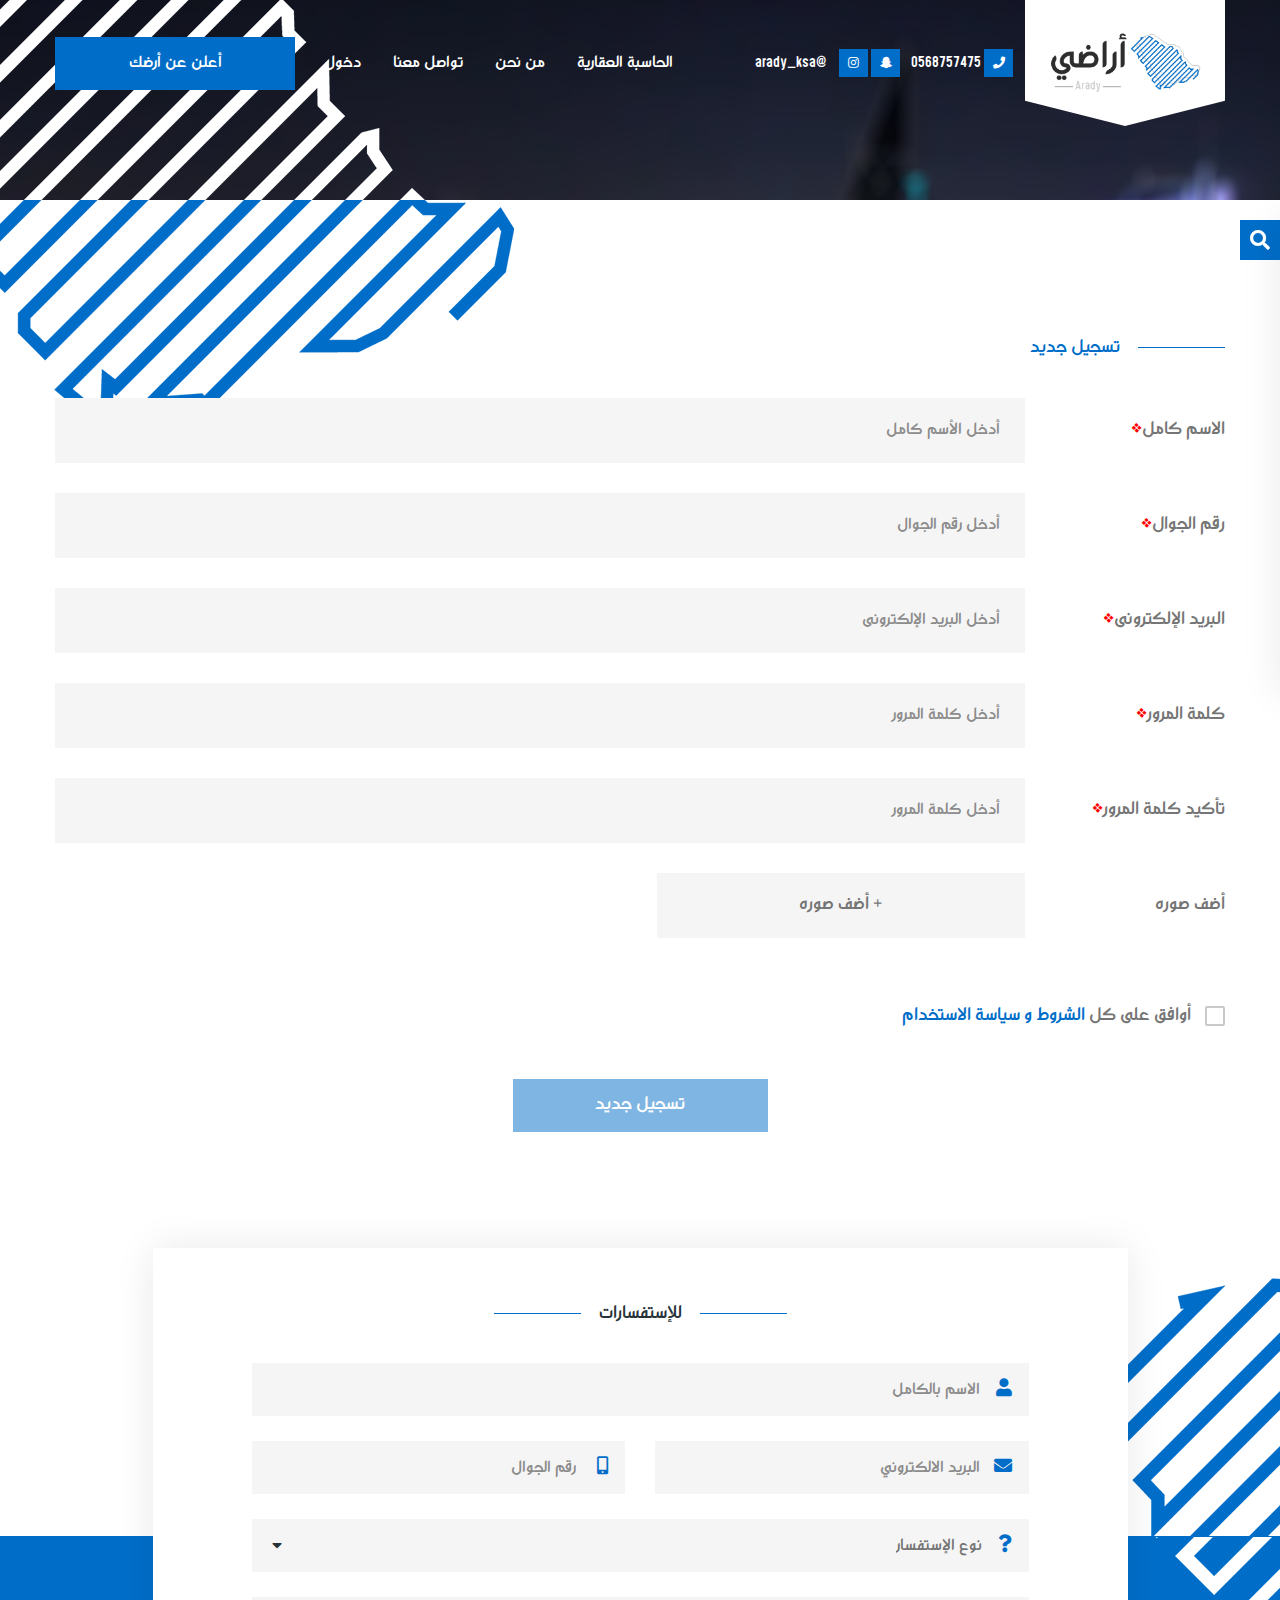
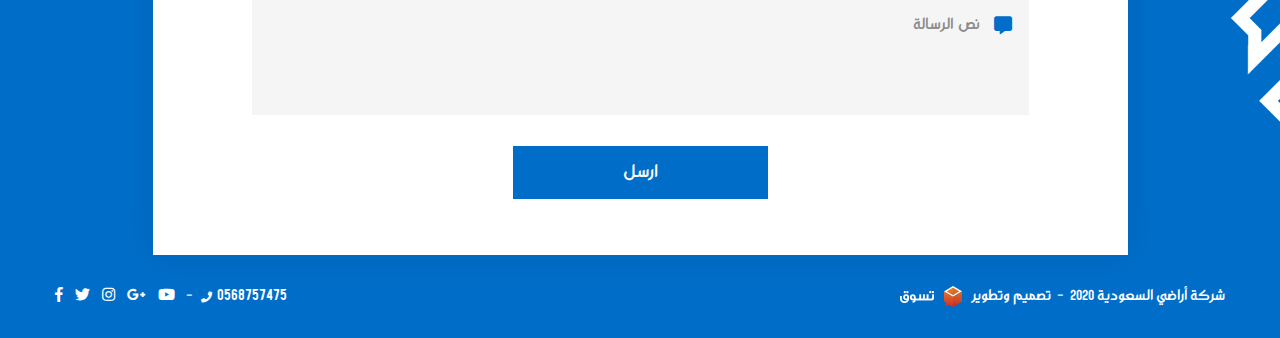
<file: register.html>
<!DOCTYPE HTML>
<HTML dir="rtl" lang="ar">

<head>
    <meta charset="UTF-8" />
    <meta name="viewport" content="width=device-width, initial-scale=1, shrink-to-fit=no, user-scalable=no" />
    <title>أراضي</title>
    <link rel='shortcut icon' type='img/png' href='images/fav.png' />
    <link rel="stylesheet" href="css/bootstrap.min.css" />
    <link rel="stylesheet" href="css/bootstrap-rtl.min.css" />
    <link rel="stylesheet" href="css/owl.carousel.min.css" />
    <link rel="stylesheet" href="css/fontawesome.min.css" />
    <link rel="stylesheet" href="css/select2.min.css" />
    <link rel="stylesheet" href="css/main.css" />
</head>

<body class="overflow">
    <!-- Start preloader -->
    <div class="pre-loader">
        <div class="content"><img src="images/logo.png" alt="logo" />
            <div class="progress-bar"><span class="bar"><span class="progress"></span></span></div>
        </div>
    </div>
    <!-- End preloader -->

    <!-- Start Header -->
    <header>
        <div class="container">
            <div class="header">
                <div class="right-sec">
                    <div class="logo-cont">
                        <a href="index.html" class="logo">
                            <img src="images/logo.png" class="img-responsive">
                        </a>
                    </div>
                    <div class="contacts">
                        <a href="tel:+0568757475" class="top-contact fixall">
                            <i class="fas fa-phone"></i>
                            <span class="mo-text">0568757475</span>
                        </a>
                        <a href="#!" class="top-contact fixall">
                            <i class="fab fa-snapchat-ghost"></i>
                        </a>
                        <a href="#!" class="top-contact fixall">
                            <i class="fab fa-instagram"></i>
                        </a>
                        <a href="mailto:@arady_ksa" class="top-contact fixall">
                            <span class="mo-text"> @arady_ksa</span>
                        </a>
                    </div>
                </div>
                <div class="left-sec">
                    <div class="menu-icon mo-btn"><span class="fas fa-bars"></span></div>
                    <nav>
                        <div class="nav-cont">
                            <div class="close-icon"><span class="fas fa-times"></span></div>
                            <ul class="mo-navbar list-unstyled fixall">
                                <li class="nav-li nav-xs"><a href="index.html" class="nav-a fixall">الرئيسية</a></li>
                                <li class="nav-li"><a href="calc.html" class="nav-a fixall">الحاسبة العقارية</a></li>
                                <li class="nav-li"><a href="#!" class="nav-a fixall">من نحن</a></li>
                                <li class="nav-li"><a href="contact.html" class="nav-a fixall">تواصل معنا</a></li>
                                <li class="nav-li"><a href="#log" class="nav-a fixall log">دخول</a></li>
                            </ul>
                            <a href="add-post.html" class="add-post fixall mo-btn">أعلن عن أرضك</a>

                            <div class="contacts">
                                <a href="tel:+0568757475" class="top-contact fixall">
                                    <i class="fas fa-phone"></i>
                                    <span class="mo-text">0568757475</span>
                                </a>
                                <a href="#!" class="top-contact fixall">
                                    <i class="fab fa-snapchat-ghost"></i>
                                </a>
                                <a href="#!" class="top-contact fixall">
                                    <i class="fab fa-instagram"></i>
                                </a>
                                <a href="mailto:@arady_ksa" class="top-contact fixall">
                                    <span class="mo-text"> @arady_ksa</span>
                                </a>
                            </div>
                        </div>
                    </nav>
                </div>
            </div>
        </div>
    </header>
    <!-- End Header -->

    <!-- Start Main -->
    <main style="background-image: url(images/main2.jpg);" class="org-page">
        <img src="images/pat1.png" class="main-pat">

        <div class="fixed-form">
            <form class="search-form search-cont">
                <div class="search-line">
                    <div class="input-cont">
                        <input type="text" class="input-fff search-input fixall"
                            placeholder="ابحث عن ما تريد ( المدينة - الحي - رقم الاعلان  ..">
                        <span class="search-ico"><i class="fas fa-search"></i></span>
                    </div>
                    <div class="select-cont">
                        <select class="add-select">
                            <option hidden>نوع العقار</option>
                            <option value="1">نوع 1</option>
                            <option value="2">نوع 2</option>
                            <option value="3">نوع 3</option>
                            <option value="4">نوع 4</option>
                            <option value="5">نوع 5</option>
                            <option value="6">نوع 6</option>
                            <option value="7">نوع 7</option>
                        </select>
                    </div>
                    <div class="search-group">
                        <div class="price-inputs">
                            <div class="input-cont">
                                <input type="number" class="input-fff search-input fixall" placeholder="أقل سعر">
                            </div>
                            <div class="input-cont">
                                <input type="number" class="input-fff search-input fixall" placeholder="أكبر سعر">
                            </div>
                        </div>
                        <div class="area-inputs">
                            <div class="input-cont">
                                <input type="number" class="input-fff search-input fixall" placeholder="اقل المساحة">
                            </div>
                            <div class="input-cont">
                                <input type="number" class="input-fff search-input fixall" placeholder="اكبر المساحة">
                            </div>
                        </div>
                    </div>
                    <button type="submit" class="mo-btn search-btn fixall">ابحث عن أرض</button>
                </div>
            </form>
            <span class="search-icon mo-btn fas fa-search"></span>
        </div>
    </main>
    <!-- End Main -->

    <!-- Start Add Form -->
    <div class="content">
        <img src="images/pat2.png" class="posts-pat">
        <div class="container">
            <div class="reg-post-cont">
                <h4 class="reg-head fixall">تسجيل جديد</h4>
                <form class="reg-form">
                    <div class="reg-inputlabel req">
                        <div class="reg-label"><span>الاسم كامل</span></div>
                        <div class="input-cont">
                            <input type="text" class="input-fff reg-input fixall" placeholder="أدخل الأسم كامل">
                        </div>
                    </div>
                    <div class="reg-inputlabel req">
                        <div class="reg-label"><span>رقم الجوال</span></div>
                        <div class="input-cont">
                            <input type="number" class="input-fff reg-input fixall" placeholder="أدخل رقم الجوال">
                        </div>
                    </div>
                    <div class="reg-inputlabel req">
                        <div class="reg-label"><span>البريد الإلكترونى</span></div>
                        <div class="input-cont">
                            <input type="email" class="input-fff reg-input fixall" placeholder="أدخل البريد الإلكترونى">
                        </div>
                    </div>
                    <div class="reg-inputlabel req">
                        <div class="reg-label"><span>كلمة المرور</span></div>
                        <div class="input-cont">
                            <input type="password" class="input-fff reg-input fixall" placeholder="أدخل كلمة المرور">
                        </div>
                    </div>
                    <div class="reg-inputlabel req">
                        <div class="reg-label"><span>تأكيد كلمة المرور</span></div>
                        <div class="input-cont">
                            <input type="password" class="input-fff reg-input fixall" placeholder="أدخل كلمة المرور">
                        </div>
                    </div>
                    <div class="reg-inputlabel reg-inputfile">
                        <span class="reg-label">أضف صوره</span>
                        <div class="input-file-cont">
                            <input type="file" class="input-file fixall" accept="image/*" id="inputGroupFile">
                            <span class="file-text">+ أضف صوره</span>
                        </div>
                        <div class="img-preview"> <img id="preview" class="img-responsive" /></div>
                    </div>



                    <div class="condtion-row ">
                        <span class="reg-label"></span>
                        <div class="condtion-cont">
                            <div class="custom-check">
                                <input type="checkbox" value="condition">
                                <span class="checkboxmark"></span>
                                أوافق على كل
                            </div>
                            <a href="#!" class="conditions fixall">الشروط و سياسة الاستخدام</a>
                        </div>
                    </div>
                    <button type="submit" class="reg-submit fixall mo-btn disabled" disabled>تسجيل جديد</button>
                </form>
            </div>
        </div>
    </div>
    <!-- End Add Form -->

    <!-- Start Footer -->
    <footer>
        <div class="footer-form-cont">
            <img src="images/pat3.png" class="pat">
            <div class="container">
                <div class="footer-form">
                    <h3 class="footer-head fixall">للإستفسارات</h3>
                    <form>
                        <div class="input-cont">
                            <input type="text" class="input-fff contact-input fixall" placeholder="الاسم بالكامل">
                            <span class="contact-ico"><i class="fas fa-user"></i></span>
                        </div>
                        <div class="contact-line">
                            <div class="input-cont">
                                <input type="email" class="input-fff contact-input fixall"
                                    placeholder="البريد الالكتروني">
                                <span class="contact-ico"><i class="fas fa-envelope"></i></span>
                            </div>
                            <div class="input-cont">
                                <input type="number" class="input-fff contact-input fixall" placeholder="رقم الجوال">
                                <span class="contact-ico"><i class="fas fa-mobile-alt"></i></span>
                            </div>
                        </div>
                        <div class="select-cont">
                            <select class="contact-select">
                                <option hidden>نوع الإستفسار</option>
                                <option value="1">إستفسار 1</option>
                                <option value="2">إستفسار 2</option>
                                <option value="3">إستفسار 3</option>
                                <option value="4">إستفسار 4</option>
                                <option value="5">إستفسار 5</option>
                                <option value="6">إستفسار 6</option>
                                <option value="7">إستفسار 7</option>
                            </select>
                            <span class="contact-ico"><i class="fas fa-question"></i></span>
                        </div>
                        <div class="input-cont input-text">
                            <textarea class="input-fff contact-input  fixall" placeholder="نص الرسالة"></textarea>
                            <span class="contact-ico"><i class="fas fa-comment-alt"></i></span>
                        </div>
                        <button type="submit" class="mo-btn fixall contact-submit">ارسل</button>
                    </form>
                </div>
            </div>
        </div>
        <div class="footer-cont">
            <img src="images/pat4.png" class="pat">
            <div class="container">
                <div class="footer">
                    <div class="copyright">
                        <div class="client-rights">شركة أراضي السعودية 2020 </div>
                        <div class="tasawk">تصميم وتطوير<a href="https://tasawk.com.sa" class="fixall"><img
                                    src="images/tasawk.png"></a></div>
                    </div>
                    <div class="left-footer">
                        <a href="tel:0568757475" class="footer-num fixall"> 0568757475 <i class="fas fa-phone"></i> </a>
                        <div class="social">
                            <a href="#!" class="social-link"><i class="fab fa-youtube"></i></a>
                            <a href="#!" class="social-link"><i class="fab fa-google-plus-g"></i></a>
                            <a href="#!" class="social-link"><i class="fab fa-instagram"></i></a>
                            <a href="#!" class="social-link"><i class="fab fa-twitter"></i></a>
                            <a href="#!" class="social-link"><i class="fab fa-facebook-f"></i></a>
                        </div>
                    </div>
                </div>
            </div>
        </div>
    </footer>
    <!-- End Footer -->

    <div class="log-modal" id="log">
        <div class="modal-absolute">
            <div class="mo-modal">
                <span class="close-modal fas fa-times"></span>
                <h2 class="modal-head fixall">تسجيل الدخول </h2>
                <form class="log-form">
                    <div class="input-cont">
                        <input type="text" class="input-fff log-input fixall"
                            placeholder="البريد الإلكترونى أو رقم الهاتف">
                        <span class="log-ico"><i class="fas fa-user"></i></span>
                    </div>
                    <div class="input-cont">
                        <input type="password" class="input-fff log-input fixall" placeholder="كلمة المرور ">
                        <span class="log-ico"><i class="fas fa-lock"></i></span>
                    </div>
                    <div class="link-cont">
                        <a href="forget.html" class="forget fixall">هل نسيت كلمة المرور؟</a>
                    </div>
                    <button type="submit" class="mo-btn fixall log-submit">دخول</button>

                    <div class="link-cont">
                        ليس لديك حساب؟
                        <a href="register.html" class="forget fixall">تسجيل حساب جديد </a>
                    </div>
                </form>
            </div>
        </div>
    </div>
    <script src="js/jquery-2.2.1.min.js"></script>
    <script src="js/bootstrap.min.js"></script>
    <script src="js/owl.carousel.min.js"></script>
    <script src="js/select2.min.js"></script>
    <script src="js/main.js"></script>
</body>

</HTML>
</file>
<file: css/main.css>
@charset "UTF-8";
.fixall {
  margin: 0;
  border: none;
  outline: none;
  -webkit-box-shadow: none;
          box-shadow: none;
  padding: 0;
  text-decoration: none;
}

.fixall:hover, .fixall:focus {
  outline: none;
  -webkit-box-shadow: none;
          box-shadow: none;
  text-decoration: none;
}

body {
  position: relative;
  font-family: reg;
}

body::-webkit-scrollbar {
  background-color: #fff;
  width: 7px;
  height: 0px;
}

body::-webkit-scrollbar-thumb {
  background-color: #006ec9;
}

html {
  scrollbar-width: thin;
  scrollbar-color: #006ec9 #fff;
}

.overflow {
  overflow: hidden !important;
}

input::-webkit-outer-spin-button,
input::-webkit-inner-spin-button {
  -webkit-appearance: none;
  margin: 0;
}

input[type=number] {
  -moz-appearance: textfield;
}

@media (min-width: 1200px) {
  .container {
    width: 1200px;
  }
}

@font-face {
  font-family: 'reg';
  src: url("../fonts/Khebrat-Musamim-New.ttf");
}

@font-face {
  font-family: 'bold';
  src: url("../fonts/Khebrat-Musamim-New-bold.ttf");
}

.mo-btn {
  display: -webkit-box;
  display: -ms-flexbox;
  display: flex;
  -webkit-box-align: center;
      -ms-flex-align: center;
          align-items: center;
  -webkit-box-pack: center;
      -ms-flex-pack: center;
          justify-content: center;
  background-color: #006ec9;
  border: 1px solid #006ec9;
  color: #fff;
  -webkit-transition: all 0.3s ease-in-out;
  transition: all 0.3s ease-in-out;
}

.mo-btn:hover {
  color: #006ec9;
  background-color: #fff;
}

.mo-btn:focus {
  color: #fff;
  background-color: #006ec9;
}

.mo-btn.disabled {
  pointer-events: none;
  opacity: 0.5;
}

.add-post {
  width: 240px;
  height: 53px;
  font-size: 16px;
}

.search-btn {
  height: 53px;
  width: 100%;
  font-size: 18px;
}

.contact-submit {
  width: 255px;
  height: 53px;
  font-size: 18px;
  margin: 24px auto 0;
}

@media (max-width: 992px) {
  .contact-submit {
    width: 100%;
    margin-top: 20px;
  }
}

.calc-submit {
  width: 310px;
  height: 65px;
  font-size: 18px;
  margin: 30px auto 0;
}

@media (max-width: 992px) {
  .calc-submit {
    width: 100%;
    margin-top: 20px;
    height: 53px;
  }
}

.add-submit {
  width: 255px;
  height: 53px;
  font-size: 18px;
  margin: 50px auto 0;
}

@media (max-width: 992px) {
  .add-submit {
    width: 100%;
    margin-top: 20px;
  }
}

.reg-submit {
  width: 255px;
  height: 53px;
  font-size: 18px;
  margin: 50px auto 0;
}

@media (max-width: 992px) {
  .reg-submit {
    width: 100%;
    margin-top: 20px;
  }
}

.calc-post {
  width: 310px;
  height: 65px;
  font-size: 18px;
  margin-right: auto;
}

@media (max-width: 992px) {
  .calc-post {
    width: 100%;
    height: 53px;
  }
}

.input-cont {
  position: relative;
}

.input-cont .search-ico {
  position: absolute;
  left: 18px;
  top: 50%;
  -webkit-transform: translateY(-50%) scale(0) rotate(360deg);
          transform: translateY(-50%) scale(0) rotate(360deg);
  font-size: 16px;
  color: #006ec9;
  -webkit-transition: all 0.3s ease-in-out;
  transition: all 0.3s ease-in-out;
  visibility: hidden;
  opacity: 0;
}

.input-fff {
  width: 100%;
  height: 53px;
  background-color: #fff;
  border: 2px solid transparent;
  padding: 0 23px;
  color: #263238;
  font-size: 16px;
  text-align: right;
  -webkit-transition: all 0.3s ease-in-out;
  transition: all 0.3s ease-in-out;
}

.input-fff:focus {
  border-color: #006ec9;
}

.input-fff:focus ~ .search-ico {
  visibility: visible;
  opacity: 1;
  -webkit-transform: translateY(-50%) scale(1) rotate(0);
          transform: translateY(-50%) scale(1) rotate(0);
}

.input-fff::-webkit-input-placeholder {
  color: #8c8c8c;
}

.input-fff:-ms-input-placeholder {
  color: #8c8c8c;
}

.input-fff::-ms-input-placeholder {
  color: #8c8c8c;
}

.input-fff::placeholder {
  color: #8c8c8c;
}

.contact-input {
  background-color: #f5f5f5;
  padding-right: 47px;
}

.contact-ico {
  position: absolute;
  right: 17px;
  top: 50%;
  -webkit-transform: translateY(-50%);
          transform: translateY(-50%);
  font-size: 18px;
  color: #006ec9;
}

.contact-line {
  display: -ms-grid;
  display: grid;
  -ms-grid-columns: 1fr 1fr;
      grid-template-columns: 1fr 1fr;
  gap: 30px;
  margin-top: 25px;
}

@media (max-width: 992px) {
  .contact-line {
    -ms-grid-columns: unset;
        grid-template-columns: unset;
    -ms-grid-rows: 1fr 1fr;
        grid-template-rows: 1fr 1fr;
    gap: 15px;
    margin-top: 15px;
  }
}

.input-text .contact-input {
  resize: none;
  height: 118px;
  padding-top: 15px;
  padding-bottom: 15px;
}

.input-text .contact-ico {
  top: 18px;
  -webkit-transform: none;
          transform: none;
}

@media (max-width: 992px) {
  .select-cont {
    width: 100%;
    max-width: 189px;
  }
}

.select-cont .select2-container {
  height: 54px;
}

.select-cont .select2-container .select2-selection {
  border: none;
  outline: none;
  -webkit-box-shadow: none;
          box-shadow: none;
  height: 100%;
  background-color: #f5f5f5;
  display: -webkit-box;
  display: -ms-flexbox;
  display: flex;
  -webkit-box-align: center;
      -ms-flex-align: center;
          align-items: center;
  -webkit-box-pack: justify;
      -ms-flex-pack: justify;
          justify-content: space-between;
  padding: 0 20px;
  color: #757575;
  border-radius: 0;
}

.select-cont .select2-container .select2-selection .select2-selection__rendered {
  padding: 0;
  color: #757575;
  font-size: 16px;
}

.select-cont .select2-container .select2-selection .select2-selection__arrow {
  position: relative;
  top: auto;
  left: auto;
  right: auto;
  bottom: auto;
  width: auto;
  height: auto;
  color: #263238;
}

.select-cont .select2-container .select2-selection .select2-selection__arrow b {
  display: none;
}

.select-cont .select2-container .select2-selection .select2-selection__arrow:after {
  font-family: "Font Awesome 5 Free";
  font-weight: 900;
  color: #263238;
  font-size: 16px;
  content: "\f0d7";
}

.select-cont .fltr-select {
  width: 189px;
}

.select2-dropdown {
  border: 1px solid #f5f5f5;
  -webkit-box-shadow: 0px 0px 15px 0px rgba(2, 2, 2, 0.15);
          box-shadow: 0px 0px 15px 0px rgba(2, 2, 2, 0.15);
  border-radius: 0;
  background-color: #fff;
  padding: 5px;
}

.select2-dropdown .select2-results__options::-webkit-scrollbar {
  background-color: #f5f5f5;
  width: 4px;
  height: 0px;
}

.select2-dropdown .select2-results__options::-webkit-scrollbar-thumb {
  background-color: #006ec9;
  border-radius: 2px;
}

.select2-dropdown.select2-dropdown--below {
  border-top: 1px solid #f5f5f5;
  margin: 5px 0 0;
}

.select2-dropdown.select2-dropdown--above {
  border-bottom: 1px solid #f5f5f5;
  margin: 0 0 5px;
}

.select2-dropdown .select2-results__option--selectable {
  background-color: #fff;
  color: #8c8c8c;
  font-size: 14px;
  padding: 7px 10px;
  -webkit-transition: all 0.3s ease-in-out;
  transition: all 0.3s ease-in-out;
}

.select2-dropdown .select2-results__option--selectable:first-of-type {
  padding-top: 0;
}

.select2-dropdown .select2-results__option--selectable:last-of-type {
  padding-bottom: 0;
}

.select2-dropdown .select2-results__option--selectable.select2-results__option--selected {
  color: #006ec9;
  background-color: #fff;
}

.select2-dropdown .select2-results__option--selectable.select2-results__option--highlighted {
  background-color: #fff;
  color: #006ec9;
}

.mobile-select-cont {
  width: 100%;
  height: 53px;
  position: relative;
  background-color: #fff;
}

.mobile-select-cont .fltr-select,
.mobile-select-cont .add-select,
.mobile-select-cont .contact-select {
  width: 100%;
  height: 100%;
  -moz-appearance: none;
  -webkit-appearance: none;
  appearance: none;
  color: #757575;
  outline: none !important;
  -webkit-box-shadow: none;
          box-shadow: none;
  font-size: 16px;
  border-radius: 0;
  background-color: #f5f5f5;
  padding: 0 20px;
  text-decoration: none;
  border: none;
}

.mobile-select-cont:after {
  font-family: "Font Awesome 5 Free";
  font-weight: 900;
  color: #263238;
  font-size: 16px;
  content: "\f0d7";
  position: absolute;
  top: 50%;
  -webkit-transform: translateY(-50%);
          transform: translateY(-50%);
  left: 22px;
}

.select-cont {
  -webkit-box-flex: 1;
      -ms-flex-positive: 1;
          flex-grow: 1;
}

.select-cont .add-select {
  width: 100%;
}

.select-cont .select2-container {
  height: 65px;
}

main .select-cont {
  background-color: #fff;
}

@media (max-width: 992px) {
  main .select-cont {
    max-width: 100%;
  }
  main .select-cont .mobile-select {
    background-color: #fff;
  }
}

main .select-cont .select2-container {
  height: 53px;
}

main .select-cont .select2-container .select2-selection {
  background-color: #fff;
}

main .fixed-form .select-cont {
  background-color: #f5f5f5;
}

@media (max-width: 992px) {
  main .fixed-form .select-cont {
    max-width: 100%;
  }
  main .fixed-form .select-cont .mobile-select {
    background-color: #f5f5f5;
  }
}

main .fixed-form .select-cont .select2-container {
  height: 53px;
}

main .fixed-form .select-cont .select2-container .select2-selection {
  background-color: #f5f5f5;
}

.footer-form .contact-select {
  width: 100%;
}

.footer-form .select-cont {
  background-color: #f5f5f5;
  width: 100%;
  margin-top: 25px;
  position: relative;
}

@media (max-width: 992px) {
  .footer-form .select-cont {
    max-width: 100%;
  }
  .footer-form .select-cont .mobile-select {
    background-color: #f5f5f5;
  }
}

.footer-form .select-cont .select2-container {
  height: 53px;
  width: 100%;
}

.footer-form .select-cont .select2-container .select2-selection {
  background-color: #f5f5f5;
  width: 100%;
  padding-right: 47px;
}

.contact-page .contact-select {
  width: 100%;
}

.contact-page .select-cont {
  background-color: #fff;
  width: 100%;
  margin-top: 25px;
  position: relative;
}

@media (max-width: 992px) {
  .contact-page .select-cont {
    max-width: 100%;
  }
  .contact-page .select-cont .mobile-select {
    background-color: #fff;
  }
}

.contact-page .select-cont .select2-container {
  height: 53px;
  width: 100%;
}

.contact-page .select-cont .select2-container .select2-selection {
  background-color: #fff;
  width: 100%;
  padding-right: 47px;
}

.mobile-select-cont .contact-select {
  padding-right: 47px;
}

.nav-cont {
  display: -webkit-box;
  display: -ms-flexbox;
  display: flex;
  -webkit-box-align: center;
      -ms-flex-align: center;
          align-items: center;
}

.mo-navbar {
  display: -webkit-box;
  display: -ms-flexbox;
  display: flex;
  -webkit-box-align: center;
      -ms-flex-align: center;
          align-items: center;
}

.nav-li {
  margin-left: 32px;
}

.nav-li:last-of-type {
  margin-left: 29px;
}

.nav-li.nav-xs {
  display: none;
}

.nav-a {
  font-size: 16px;
  color: #fff;
  -webkit-transition: all 0.3s ease-in-out;
  transition: all 0.3s ease-in-out;
}

.nav-a:hover, .nav-a:focus {
  color: #006ec9;
}

.nav-i {
  margin-left: 3px;
}

.drop-li {
  position: relative;
}

.drop-li > .nav-a {
  height: 30px;
  display: -webkit-box;
  display: -ms-flexbox;
  display: flex;
  -webkit-box-align: center;
      -ms-flex-align: center;
          align-items: center;
}

.drop-li:hover > .nav-a {
  color: #006ec9;
}

.drop-li:hover .sub-ul {
  visibility: visible;
  opacity: 1;
}

.sub-ul {
  position: absolute;
  top: 100%;
  left: 50%;
  -webkit-transform: translateX(-50%);
          transform: translateX(-50%);
  background-color: #fff;
  min-width: 120px;
  padding: 8px 9px 9px;
  -webkit-box-shadow: 0px 0px 38px 0px rgba(2, 2, 2, 0.1);
          box-shadow: 0px 0px 38px 0px rgba(2, 2, 2, 0.1);
  -webkit-transition: all 0.3s ease-in-out;
  transition: all 0.3s ease-in-out;
  visibility: hidden;
  opacity: 0;
  z-index: 99;
  text-align: center;
}

.sub-ul::after {
  width: 0;
  height: 0;
  border-style: solid;
  border-width: 0 3.5px 5px 3.5px;
  border-color: transparent transparent #fff transparent;
  content: "";
  bottom: 100%;
  left: 50%;
  -webkit-transform: translateX(-50%);
          transform: translateX(-50%);
  position: absolute;
}

.sub-li {
  border-bottom: 1px solid #f5f5f5;
  padding: 0 4px 6px;
  margin-bottom: 4px;
  display: block;
}

.sub-li:last-of-type {
  border-bottom: 0;
  margin-bottom: 0;
  padding-bottom: 0;
}

.sub-a {
  white-space: nowrap;
  font-size: 14px;
  color: #2d2d2d;
  -webkit-transition: all 0.3s ease-in-out;
  transition: all 0.3s ease-in-out;
}

.sub-a:hover {
  color: #006ec9;
}

main {
  background-attachment: fixed;
  background-repeat: no-repeat;
  background-size: cover;
  position: relative;
  overflow: hidden;
}

main .main {
  display: -webkit-box;
  display: -ms-flexbox;
  display: flex;
  -webkit-box-align: center;
      -ms-flex-align: center;
          align-items: center;
  -webkit-box-pack: center;
      -ms-flex-pack: center;
          justify-content: center;
  text-align: center;
  -webkit-box-orient: vertical;
  -webkit-box-direction: normal;
      -ms-flex-direction: column;
          flex-direction: column;
  height: 100vh;
}

@media (max-width: 992px) {
  main .main {
    height: auto;
    padding: 150px 0;
  }
}

main .main-title {
  font-size: 35px;
  color: #fff;
  line-height: 1.2;
}

main .main-pat {
  position: absolute;
  bottom: -225px;
  left: 0;
}

@media (max-width: 992px) {
  main .main-pat {
    display: none;
  }
}

.search-form {
  padding: 38px 36px 41px;
  width: 100%;
  background-color: rgba(255, 255, 255, 0.4);
  -webkit-box-shadow: 0px 0px 38px 0px rgba(2, 2, 2, 0.09);
          box-shadow: 0px 0px 38px 0px rgba(2, 2, 2, 0.09);
  margin-top: 50px;
  position: relative;
}

@media (max-width: 992px) {
  .search-form {
    padding: 35px 15px;
  }
}

.search-line {
  display: -ms-grid;
  display: grid;
  -ms-grid-columns: 2fr 1fr;
      grid-template-columns: 2fr 1fr;
  gap: 22px 23px;
}

@media (max-width: 992px) {
  .search-line {
    -ms-grid-columns: unset;
        grid-template-columns: unset;
    gap: 15px;
    -ms-grid-rows: 1fr 1fr;
        grid-template-rows: 1fr 1fr;
  }
}

.search-group {
  display: -ms-grid;
  display: grid;
  -ms-grid-columns: 1fr 1fr;
      grid-template-columns: 1fr 1fr;
  gap: 24px;
}

@media (max-width: 992px) {
  .search-group {
    -ms-grid-columns: unset;
        grid-template-columns: unset;
    gap: 15px;
    -ms-grid-rows: 1fr 1fr;
        grid-template-rows: 1fr 1fr;
  }
}

.price-inputs,
.area-inputs {
  display: -webkit-box;
  display: -ms-flexbox;
  display: flex;
  -webkit-box-align: center;
      -ms-flex-align: center;
          align-items: center;
}

.price-inputs .input-cont,
.area-inputs .input-cont {
  display: -webkit-box;
  display: -ms-flexbox;
  display: flex;
  -webkit-box-align: center;
      -ms-flex-align: center;
          align-items: center;
  width: calc(50% - 6px);
  -webkit-box-ordinal-group: 2;
      -ms-flex-order: 1;
          order: 1;
}

.price-inputs .input-cont:last-of-type,
.area-inputs .input-cont:last-of-type {
  -webkit-box-ordinal-group: 4;
      -ms-flex-order: 3;
          order: 3;
}

.price-inputs:after,
.area-inputs:after {
  content: "-";
  font-size: 18px;
  color: #263238;
  margin: 0 6px;
  -webkit-box-ordinal-group: 3;
      -ms-flex-order: 2;
          order: 2;
}

.search-icon {
  font-size: 20px;
  min-width: 40px;
  min-height: 40px;
  display: -webkit-box;
  display: -ms-flexbox;
  display: flex;
  -webkit-box-align: center;
      -ms-flex-align: center;
          align-items: center;
  -webkit-box-pack: center;
      -ms-flex-pack: center;
          justify-content: center;
  cursor: pointer;
}

.search-icon::before {
  -webkit-transform: rotate(360deg);
          transform: rotate(360deg);
}

.search-icon.open::before {
  content: "\f00d";
  -webkit-transform: rotate(0);
          transform: rotate(0);
}

.fixed-form {
  position: fixed;
  top: 220px;
  right: -480px;
  z-index: 99;
  display: -webkit-box;
  display: -ms-flexbox;
  display: flex;
  -webkit-box-align: start;
      -ms-flex-align: start;
          align-items: flex-start;
  -webkit-transition: all 0.5s ease-in-out;
  transition: all 0.5s ease-in-out;
}

@media (max-width: 767px) {
  .fixed-form {
    right: calc(-100% + 55px);
    top: 130px;
    width: calc(100% - 15px);
  }
}

.fixed-form.open {
  right: 0;
}

.fixed-form .search-form {
  width: 480px;
  min-width: 280px;
  background-color: #fff;
  padding: 20px;
  margin: 0;
}

@media (max-width: 767px) {
  .fixed-form .search-form {
    width: 100%;
  }
}

.fixed-form .search-form .search-line {
  display: -webkit-box;
  display: -ms-flexbox;
  display: flex;
  -webkit-box-orient: vertical;
  -webkit-box-direction: normal;
      -ms-flex-direction: column;
          flex-direction: column;
}

.fixed-form .search-form .input-cont {
  margin-bottom: 20px;
}

.fixed-form .search-form .select-cont {
  margin-bottom: 20px;
}

.fixed-form .search-form .search-group {
  display: -webkit-box;
  display: -ms-flexbox;
  display: flex;
  -webkit-box-orient: vertical;
  -webkit-box-direction: normal;
      -ms-flex-direction: column;
          flex-direction: column;
}

.fixed-form .search-form .input-fff {
  background-color: #f5f5f5;
}

.post {
  width: 100%;
  max-width: 370px;
  position: relative;
  padding: 18px 25px;
  margin: 27px auto;
  background-color: #fff;
  -webkit-transition: all 0.3s ease-in-out;
  transition: all 0.3s ease-in-out;
}

@media (max-width: 992px) {
  .post {
    margin: 20px auto;
  }
}

@media (max-width: 400px) {
  .post {
    padding: 18px 20px;
  }
}

.post .post-link {
  position: absolute;
  top: 0;
  bottom: 40px;
  left: 0;
  right: 0;
  display: block;
  background-color: transparent;
  z-index: 5;
}

.post .post-blue-border {
  position: absolute;
  top: 15px;
  left: 15px;
  right: 15px;
  bottom: 15px;
  border: 2px solid #006ec9;
  z-index: 2;
}

.post .post-blue-border .cat {
  display: block;
  margin-right: auto;
  line-height: 35px;
  padding: 0 19px;
  background-color: #006ec9;
  color: #fff;
  font-size: 16px;
  width: -webkit-max-content;
  width: -moz-max-content;
  width: max-content;
}

.post .post-blue-border .code {
  display: block;
  margin-right: auto;
  color: #455a64;
  font-size: 14px;
  text-align: left;
  padding: 10px;
}

.post .post-bg {
  overflow: hidden;
  position: absolute;
  top: 0;
  right: 0;
  height: 100%;
  width: 94%;
  -webkit-clip-path: polygon(20% 0%, 100% 0%, 100% 100%, 0% 100%);
          clip-path: polygon(20% 0%, 100% 0%, 100% 100%, 0% 100%);
  background-color: #f5f5f5;
  z-index: 3;
}

@media (max-width: 400px) {
  .post .post-bg {
    width: 90%;
  }
}

.post .post-pat {
  position: absolute;
  bottom: 100px;
  left: 0px;
}

.post .post-logo {
  width: 105px;
  position: relative;
  z-index: 4;
}

.post .post-info {
  position: relative;
  z-index: 4;
  margin-top: 37px;
}

.post .head-line {
  display: -ms-grid;
  display: grid;
  -ms-grid-columns: 1fr 1fr;
      grid-template-columns: 1fr 1fr;
  gap: 7px;
}

@media (max-width: 992px) {
  .post .head-line {
    gap: 5px;
  }
}

.post .street {
  height: 37px;
  display: -webkit-box;
  display: -ms-flexbox;
  display: flex;
  background-color: #90a4ae;
  -webkit-box-align: center;
      -ms-flex-align: center;
          align-items: center;
}

.post .city {
  height: 37px;
  display: -webkit-box;
  display: -ms-flexbox;
  display: flex;
  background-color: #006ec9;
  -webkit-box-align: center;
      -ms-flex-align: center;
          align-items: center;
}

.post .loc-head {
  background-color: #e1e6e8;
  width: 60px;
  display: -webkit-box;
  display: -ms-flexbox;
  display: flex;
  -webkit-box-align: center;
      -ms-flex-align: center;
          align-items: center;
  -webkit-box-pack: center;
      -ms-flex-pack: center;
          justify-content: center;
  font-size: 14px;
  color: #2d2d2d;
  height: 38px;
  -webkit-transform: translateX(1px);
          transform: translateX(1px);
  -webkit-clip-path: polygon(20% 0, 100% 0%, 100% 100%, 0% 100%);
          clip-path: polygon(20% 0, 100% 0%, 100% 100%, 0% 100%);
}

.post .loc-desc {
  width: calc(100% - 60px);
  display: -webkit-box;
  display: -ms-flexbox;
  display: flex;
  -webkit-box-align: center;
      -ms-flex-align: center;
          align-items: center;
  -webkit-box-pack: center;
      -ms-flex-pack: center;
          justify-content: center;
  font-size: 14px;
  color: #fff;
}

.post .post-desc {
  display: -webkit-box;
  display: -ms-flexbox;
  display: flex;
  -webkit-box-align: center;
      -ms-flex-align: center;
          align-items: center;
  margin-top: 10px;
}

.post .desc-head {
  min-width: 81px;
  max-width: 81px;
  height: 35px;
  display: -webkit-box;
  display: -ms-flexbox;
  display: flex;
  -webkit-box-align: center;
      -ms-flex-align: center;
          align-items: center;
  padding: 0 10px;
  background-color: #e1e6e8;
  color: #2d2d2d;
  font-size: 14px;
  margin-left: 5px;
}

.post .body-cont {
  width: 100%;
  height: 35px;
  display: -webkit-box;
  display: -ms-flexbox;
  display: flex;
  -webkit-box-align: center;
      -ms-flex-align: center;
          align-items: center;
  -ms-flex-pack: distribute;
      justify-content: space-around;
  background-color: #fff;
  text-align: right;
  padding: 0 10px;
}

.post .desc-body {
  font-size: 14px;
  color: #455a64;
  -webkit-box-flex: 1;
      -ms-flex: 1;
          flex: 1;
}

.post .desc-body span {
  color: #006ec9;
}

.post .price {
  background-color: #006ec9;
  padding: 0 30px;
  width: -webkit-max-content;
  width: -moz-max-content;
  width: max-content;
  display: -webkit-box;
  display: -ms-flexbox;
  display: flex;
  -webkit-box-align: center;
      -ms-flex-align: center;
          align-items: center;
  -webkit-box-pack: center;
      -ms-flex-pack: center;
          justify-content: center;
  font-size: 18.5px;
  color: #fff;
  height: 35px;
  -webkit-transform: translateX(1px);
          transform: translateX(1px);
  -webkit-clip-path: polygon(5% 0, 100% 0%, 100% 100%, 0% 100%);
          clip-path: polygon(5% 0, 100% 0%, 100% 100%, 0% 100%);
  margin-left: 10px;
}

.post .price-cont {
  -webkit-box-pack: start;
      -ms-flex-pack: start;
          justify-content: flex-start;
  padding: 0;
}

.post .service-call {
  display: -webkit-box;
  display: -ms-flexbox;
  display: flex;
  -webkit-box-align: center;
      -ms-flex-align: center;
          align-items: center;
  -webkit-box-pack: center;
      -ms-flex-pack: center;
          justify-content: center;
  color: #455a64;
  margin-top: 14px;
}

.post .service-call a {
  display: -webkit-box;
  display: -ms-flexbox;
  display: flex;
  -webkit-box-align: center;
      -ms-flex-align: center;
          align-items: center;
  font-size: 13px;
  color: #455a64;
  -webkit-transition: all 0.3s ease-in-out;
  transition: all 0.3s ease-in-out;
}

.post .service-call a:hover, .post .service-call a:focus {
  color: #006ec9;
}

.post .service-call i {
  width: 20px;
  height: 20px;
  display: -webkit-box;
  display: -ms-flexbox;
  display: flex;
  -webkit-box-align: center;
      -ms-flex-align: center;
          align-items: center;
  -webkit-box-pack: center;
      -ms-flex-pack: center;
          justify-content: center;
  background-color: #006ec9;
  color: #fff;
  margin-right: 7px;
  margin-left: 5px;
}

.post .post-call {
  position: absolute;
  z-index: 4;
  right: 0;
  bottom: 0;
  height: 42px;
  width: 140px;
  font-size: 16px;
  right: 0;
  -webkit-transform: scaleX(0);
          transform: scaleX(0);
  -webkit-transform-origin: right;
          transform-origin: right;
  opacity: 0;
  visibility: hidden;
}

.post .post-call i {
  font-size: 17px;
  margin-left: 7px;
}

.post .sold {
  position: absolute;
  font-size: 10.5px;
  font-family: bold;
  color: #c62828;
  z-index: 4;
  display: -webkit-box;
  display: -ms-flexbox;
  display: flex;
  -webkit-box-align: center;
      -ms-flex-align: center;
          align-items: center;
  -webkit-box-pack: center;
      -ms-flex-pack: center;
          justify-content: center;
  -webkit-box-orient: vertical;
  -webkit-box-direction: normal;
      -ms-flex-direction: column;
          flex-direction: column;
  top: 20px;
  right: 50%;
}

.post .sold:before {
  width: 47px;
  content: url(../images/king.png);
}

.post:hover {
  -webkit-box-shadow: 0px 0px 10px 0px rgba(2, 2, 2, 0.5);
          box-shadow: 0px 0px 10px 0px rgba(2, 2, 2, 0.5);
}

.post:hover .post-call {
  visibility: visible;
  opacity: 1;
  -webkit-transform: scaleX(1);
          transform: scaleX(1);
}

@media (max-width: 992px) {
  .post.special {
    margin: 23px auto;
  }
}

.post.special::after {
  position: absolute;
  top: -3px;
  bottom: -3px;
  left: -3px;
  right: -3px;
  border: 3px solid #ffc107;
  background-color: transparent;
  content: "";
  z-index: 1;
}

.post.special::before {
  font-size: 25px;
  font-family: "Font Awesome 5 Free";
  font-weight: 900;
  content: "\f005";
  background-color: #fff;
  color: #ffc107;
  position: absolute;
  top: -19px;
  left: -8px;
  width: 40px;
  height: 40px;
  z-index: 2;
  display: -webkit-box;
  display: -ms-flexbox;
  display: flex;
  -webkit-box-pack: end;
      -ms-flex-pack: end;
          justify-content: flex-end;
}

.post.special:hover {
  -webkit-box-shadow: none;
          box-shadow: none;
}

.mo-paging {
  display: -webkit-box;
  display: -ms-flexbox;
  display: flex;
  -webkit-box-align: center;
      -ms-flex-align: center;
          align-items: center;
  -webkit-box-pack: center;
      -ms-flex-pack: center;
          justify-content: center;
  margin-top: 30px;
}

@media (max-width: 992px) {
  .mo-paging {
    margin-top: 20px;
  }
}

.page-li {
  margin: 0 8px;
}

.page-a {
  background-color: #fff;
  border: 1px solid #d2d2d2;
  width: 40px;
  height: 40px;
  display: -webkit-box;
  display: -ms-flexbox;
  display: flex;
  -webkit-box-align: center;
      -ms-flex-align: center;
          align-items: center;
  -webkit-box-pack: center;
      -ms-flex-pack: center;
          justify-content: center;
  font-size: 14px;
  color: #263238;
  -webkit-transition: all 0.3s ease-in-out;
  transition: all 0.3s ease-in-out;
}

.page-a.first, .page-a.last {
  background-color: #006ec9;
  border-color: #006ec9;
  color: #fff;
  font-size: 16px;
}

.page-a.active {
  border-color: #006ec9;
  color: #263238;
  pointer-events: none;
  background-color: #fff;
}

.page-a:hover {
  border-color: #006ec9;
  color: #263238;
  background-color: #fff;
}

.log-modal {
  position: fixed;
  top: 0;
  bottom: 0;
  left: 0;
  right: 0;
  background-color: rgba(45, 45, 45, 0.7);
  z-index: 9999;
  display: none;
}

.log-modal .modal-absolute {
  position: absolute;
  top: 0;
  bottom: 0;
  left: 0;
  right: 0;
  display: -webkit-box;
  display: -ms-flexbox;
  display: flex;
  -webkit-box-align: center;
      -ms-flex-align: center;
          align-items: center;
  -webkit-box-pack: center;
      -ms-flex-pack: center;
          justify-content: center;
  padding: 0 15px;
}

.log-modal .mo-modal {
  width: 600px;
  -webkit-box-shadow: 0px 0px 10px 0px rgba(2, 2, 2, 0.5);
          box-shadow: 0px 0px 10px 0px rgba(2, 2, 2, 0.5);
  border: none;
  padding: 30px 25px;
  -webkit-box-align: center;
      -ms-flex-align: center;
          align-items: center;
  background-color: #fff;
  position: relative;
  -webkit-transform: translateY(-150%);
          transform: translateY(-150%);
  -webkit-transition: all 0.4s ease-in-out;
  transition: all 0.4s ease-in-out;
}

@media (max-width: 767px) {
  .log-modal .mo-modal {
    width: 100%;
    padding: 20px 15px;
  }
}

.log-modal .mo-modal.open {
  -webkit-transform: translateY(0);
          transform: translateY(0);
}

.log-modal .close-modal {
  position: absolute;
  top: 25px;
  left: 25px;
  font-size: 20px;
  color: #757575;
  cursor: pointer;
}

.log-modal .close-modal:hover {
  color: #006ec9;
}

@media (max-width: 767px) {
  .log-modal .close-modal {
    top: 15px;
    left: 15px;
  }
}

.log-modal .modal-head {
  margin: 16px 0 35px;
  color: #2d2d2d;
  text-align: center;
  width: 100%;
  font-size: 22px;
  font-weight: bold;
}

.log-form .input-cont {
  margin-bottom: 25px;
}

.log-input {
  background-color: #f5f5f5;
  padding-right: 47px;
}

.log-ico {
  position: absolute;
  right: 17px;
  top: 50%;
  -webkit-transform: translateY(-50%);
          transform: translateY(-50%);
  font-size: 18px;
  color: #006ec9;
}

.log-submit {
  width: 255px;
  height: 53px;
  font-size: 18px;
  margin: 0 auto 25px;
}

@media (max-width: 992px) {
  .log-submit {
    width: 100%;
    margin-top: 20px;
  }
}

.link-cont {
  display: block;
  text-align: center;
  margin-bottom: 15px;
  font-size: 14px;
  color: #2d2d2d;
}

.link-cont a {
  color: #757575;
  display: inline-block;
  font-size: 14px;
}

.link-cont a:hover {
  color: #006ec9;
}

.link-cont a:focus {
  color: #757575;
}

aside {
  padding-left: 100px;
}

@media (max-width: 992px) {
  aside {
    margin-bottom: 40px;
    padding: 0;
  }
}

.logedSide-ul {
  width: 100%;
  border: 2px solid #f5f5f5;
  padding: 15px 15px 20px;
  text-align: right;
}

.logedSide-li {
  padding: 10px;
  border-bottom: 1px solid #f5f5f5;
}

.logedSide-li:last-of-type {
  border-bottom: none;
}

.logedSide-a {
  font-size: 18px;
  color: #757575;
  -webkit-transition: all 0.3s ease-in-out;
  transition: all 0.3s ease-in-out;
}

.logedSide-a:hover {
  color: #006ec9;
}

.logedSide-a.active {
  color: #006ec9;
}

.note {
  padding: 20px 15px;
  background-color: #f5f5f5;
  margin-bottom: 25px;
  position: relative;
}

.note .note-title {
  font-size: 16px;
  color: #2d2d2d;
  margin-bottom: 15px;
  display: inline-block;
  max-width: 100%;
  white-space: nowrap;
  overflow: hidden;
  text-overflow: ellipsis;
  font-family: bold;
  -webkit-transition: all 0.3s ease-in-out;
  transition: all 0.3s ease-in-out;
}

.note .note-title:hover {
  color: #006ec9;
}

.note .note-body {
  font-size: 14px;
  color: #757575;
  line-height: 1.65;
}

.note .remove-btn {
  position: absolute;
  top: 15px;
  left: 15px;
  font-size: 18px;
  color: #757575;
  cursor: pointer;
  -webkit-transition: all 0.3s ease-in-out;
  transition: all 0.3s ease-in-out;
}

.note .remove-btn:hover {
  color: #006ec9;
}

/*//////////////////////////////preloader//////////////////////////////*/
.pre-loader {
  width: 100%;
  height: 100%;
  position: fixed;
  top: 0;
  left: 0;
  z-index: 999999;
  background-color: #fff;
  display: -webkit-box;
  display: -ms-flexbox;
  display: flex;
  -webkit-box-pack: center;
      -ms-flex-pack: center;
          justify-content: center;
  -webkit-box-align: center;
      -ms-flex-align: center;
          align-items: center;
}

.pre-loader img {
  width: 260px;
}

@media (max-width: 767px) {
  .pre-loader img {
    width: 200px;
  }
}

.pre-loader .content {
  display: -webkit-box;
  display: -ms-flexbox;
  display: flex;
  -webkit-box-align: center;
      -ms-flex-align: center;
          align-items: center;
  -webkit-box-pack: center;
      -ms-flex-pack: center;
          justify-content: center;
  -webkit-box-orient: vertical;
  -webkit-box-direction: normal;
      -ms-flex-direction: column;
          flex-direction: column;
}

.pre-loader .progress-bar {
  background-color: #006ec9;
  border: none;
  overflow: hidden;
  width: 200px;
  height: 2px;
  -webkit-box-shadow: none;
  box-shadow: none;
  margin: 20px 0 0 0;
}

@media (max-width: 767px) {
  .pre-loader .progress-bar {
    width: 100px;
  }
}

.pre-loader .progress-bar .Shape_1 {
  background-color: #006ec9;
  position: absolute;
  left: 583px;
  top: 459px;
  width: 200px;
  height: 2px;
  z-index: 4;
}

.pre-loader .progress-bar span {
  display: block;
}

.pre-loader .bar {
  background-color: #ccc;
  -webkit-box-shadow: none;
  box-shadow: none;
}

.pre-loader .progress {
  -webkit-animation: loader 8s ease infinite;
  animation: loader 8s ease infinite;
  background: #006ec9;
  border: none;
  padding: 0px;
  width: 0;
  height: 2px;
}

.pre-loader .progress-bar {
  -webkit-transform: rotateY(0deg);
  transform: rotateY(0deg);
}

.pre-loader .content {
  display: -webkit-box;
  display: -ms-flexbox;
  display: flex;
  -webkit-box-align: center;
      -ms-flex-align: center;
          align-items: center;
  -webkit-box-pack: center;
      -ms-flex-pack: center;
          justify-content: center;
  -webkit-box-orient: vertical;
  -webkit-box-direction: normal;
      -ms-flex-direction: column;
          flex-direction: column;
}

@-webkit-keyframes loader {
  0% {
    width: 0;
  }
  20% {
    width: 10%;
  }
  25% {
    width: 24%;
  }
  43% {
    width: 41%;
  }
  56% {
    width: 50%;
  }
  66% {
    width: 52%;
  }
  71% {
    width: 60%;
  }
  75% {
    width: 76%;
  }
  94% {
    width: 86%;
  }
  100% {
    width: 100%;
  }
}

@keyframes loader {
  0% {
    width: 0;
  }
  20% {
    width: 10%;
  }
  25% {
    width: 24%;
  }
  43% {
    width: 41%;
  }
  56% {
    width: 50%;
  }
  66% {
    width: 52%;
  }
  71% {
    width: 60%;
  }
  75% {
    width: 76%;
  }
  94% {
    width: 86%;
  }
  100% {
    width: 100%;
  }
}

/*//////////////////////////////preloader//////////////////////////////*/
header {
  position: absolute;
  top: 0;
  left: 0;
  right: 0;
  z-index: 2;
}

@media (max-width: 992px) {
  header {
    z-index: 999;
  }
}

.header {
  display: -webkit-box;
  display: -ms-flexbox;
  display: flex;
  -webkit-box-align: center;
      -ms-flex-align: center;
          align-items: center;
  -webkit-box-pack: justify;
      -ms-flex-pack: justify;
          justify-content: space-between;
}

.right-sec {
  display: -webkit-box;
  display: -ms-flexbox;
  display: flex;
  -webkit-box-align: center;
      -ms-flex-align: center;
          align-items: center;
}

.logo-cont {
  -webkit-clip-path: polygon(0% 0%, 100% 0, 100% 80%, 50% 100%, 0 80%);
          clip-path: polygon(0% 0%, 100% 0, 100% 80%, 50% 100%, 0 80%);
  background-color: #fff;
  width: 200px;
  height: 126px;
  display: -webkit-box;
  display: -ms-flexbox;
  display: flex;
  -webkit-box-align: center;
      -ms-flex-align: center;
          align-items: center;
  -webkit-box-pack: center;
      -ms-flex-pack: center;
          justify-content: center;
}

@media (max-width: 1199px) {
  .logo-cont {
    width: 150px;
    height: 100px;
  }
}

.logo {
  display: block;
  width: 163px;
}

@media (max-width: 1199px) {
  .logo {
    width: 120px;
  }
}

.contacts {
  display: -webkit-box;
  display: -ms-flexbox;
  display: flex;
  -webkit-box-align: center;
      -ms-flex-align: center;
          align-items: center;
  margin-right: 12px;
}

.top-contact {
  display: -webkit-box;
  display: -ms-flexbox;
  display: flex;
  -webkit-box-align: center;
      -ms-flex-align: center;
          align-items: center;
  font-size: 16px;
}

.top-contact .mo-text {
  color: #fff;
  -webkit-transition: all 0.3s ease-in-out;
  transition: all 0.3s ease-in-out;
}

@media (max-width: 1199px) {
  .top-contact .mo-text {
    display: none;
  }
}

.top-contact i {
  width: 29px;
  height: 28px;
  background-color: #006ec9;
  color: #fff;
  display: -webkit-box;
  display: -ms-flexbox;
  display: flex;
  -webkit-box-align: center;
      -ms-flex-align: center;
          align-items: center;
  -webkit-box-pack: center;
      -ms-flex-pack: center;
          justify-content: center;
  font-size: 12px;
  margin-left: 3px;
  -webkit-transition: all 0.3s ease-in-out;
  transition: all 0.3s ease-in-out;
}

.top-contact:first-of-type {
  margin-left: 11px;
}

.top-contact:last-of-type {
  margin-left: 0;
  margin-right: 10px;
}

.top-contact:hover i {
  background-color: #fff;
  color: #006ec9;
}

.content {
  position: relative;
  overflow: hidden;
  padding-top: 138px;
  min-height: 63vh;
}

.content .posts-pat {
  position: absolute;
  top: -339px;
  left: 0;
}

@media (max-width: 992px) {
  .content .posts-pat {
    display: none;
  }
}

@media (max-width: 992px) {
  .content {
    padding-top: 60px;
  }
}

.view-fltrs {
  display: -webkit-box;
  display: -ms-flexbox;
  display: flex;
  -webkit-box-align: center;
      -ms-flex-align: center;
          align-items: center;
}

@media (max-width: 992px) {
  .view-fltrs {
    display: -ms-grid;
    display: grid;
    -ms-grid-columns: 1fr 1fr;
        grid-template-columns: 1fr 1fr;
    -webkit-box-align: start;
        -ms-flex-align: start;
            align-items: flex-start;
    gap: 15px;
  }
}

.label-select-cont {
  display: -webkit-box;
  display: -ms-flexbox;
  display: flex;
  -webkit-box-align: center;
      -ms-flex-align: center;
          align-items: center;
  margin-left: 73px;
}

@media (max-width: 992px) {
  .label-select-cont {
    margin: 0;
    -webkit-box-orient: vertical;
    -webkit-box-direction: normal;
        -ms-flex-direction: column;
            flex-direction: column;
    -webkit-box-align: start;
        -ms-flex-align: start;
            align-items: flex-start;
  }
}

.label-select-cont:last-of-type {
  margin-left: 0;
}

.label-select-cont .label {
  font-size: 18px;
  color: #757575;
  font-weight: normal;
  margin: 0;
  padding: 0;
  margin-left: 22px;
}

@media (max-width: 992px) {
  .label-select-cont .label {
    margin: 0 0 10px;
  }
}

.posts {
  margin-top: 65px;
}

@media (max-width: 992px) {
  .posts {
    margin-top: 20px;
  }
}

.loged-head {
  font-size: 18px;
  color: #006ec9;
  display: -webkit-box;
  display: -ms-flexbox;
  display: flex;
  -webkit-box-align: center;
      -ms-flex-align: center;
          align-items: center;
  margin-bottom: 25px;
}

@media (max-width: 992px) {
  .loged-head {
    -webkit-box-pack: center;
        -ms-flex-pack: center;
            justify-content: center;
  }
}

.loged-head:after, .loged-head::before {
  background-color: #006ec9;
  width: 87px;
  height: 1px;
  content: "";
}

@media (max-width: 992px) {
  .loged-head:after, .loged-head::before {
    width: 40px;
  }
}

.loged-head::before {
  margin-left: 18px;
}

.loged-head::after {
  margin-right: 18px;
  display: none;
}

@media (max-width: 992px) {
  .loged-head::after {
    display: block;
  }
}

.calc {
  padding-top: 133px;
}

@media (max-width: 992px) {
  .calc {
    padding-top: 60px;
  }
}

.calc-cont {
  background-color: #f5f5f5;
  padding-right: 24px;
  padding-left: 69px;
  padding-bottom: 104px;
  padding-top: 83px;
  position: relative;
  z-index: 2;
}

@media (max-width: 992px) {
  .calc-cont {
    padding: 40px 15px;
  }
}

.calc-head {
  color: #006ec9;
  font-size: 24px;
  text-align: center;
  margin-bottom: 15px;
}

.calc-form {
  margin-top: 40px;
}

.calc-subhead {
  font-size: 18px;
  text-align: center;
  color: #455a64;
}

.calc-inputlabel {
  display: -ms-grid;
  display: grid;
  -ms-grid-columns: 178px 1fr;
      grid-template-columns: 178px 1fr;
  -webkit-box-align: center;
      -ms-flex-align: center;
          align-items: center;
  margin-top: 30px;
}

@media (max-width: 992px) {
  .calc-inputlabel {
    display: -webkit-box;
    display: -ms-flexbox;
    display: flex;
    -ms-grid-columns: none;
        grid-template-columns: none;
    -webkit-box-orient: vertical;
    -webkit-box-direction: normal;
        -ms-flex-direction: column;
            flex-direction: column;
    margin-top: 20px;
    -webkit-box-align: start;
        -ms-flex-align: start;
            align-items: flex-start;
  }
}

.calc-inputlabel .input-cont {
  width: 100%;
}

.calc-inputlabel .calc-input {
  padding: 0 26px;
  font-size: 24px;
  width: 100%;
  height: 65px;
  color: #006ec9;
}

.calc-inputlabel .calc-input::-webkit-input-placeholder {
  font-size: 18px;
  color: #8c8c8c;
}

.calc-inputlabel .calc-input:-ms-input-placeholder {
  font-size: 18px;
  color: #8c8c8c;
}

.calc-inputlabel .calc-input::-ms-input-placeholder {
  font-size: 18px;
  color: #8c8c8c;
}

.calc-inputlabel .calc-input::placeholder {
  font-size: 18px;
  color: #8c8c8c;
}

@media (max-width: 992px) {
  .calc-inputlabel .calc-input {
    height: 53px;
  }
}

.calc-inputlabel .calc-text {
  position: absolute;
  left: 30px;
  top: 50%;
  -webkit-transform: translateY(-50%);
          transform: translateY(-50%);
  font-size: 18px;
  color: #263238;
}

.calc-inputlabel.req .calc-label > span:after {
  content: "*";
  color: #f00;
}

.calc-label {
  font-size: 18px;
  color: #757575;
  height: 65px;
  display: -webkit-box;
  display: -ms-flexbox;
  display: flex;
  -webkit-box-align: center;
      -ms-flex-align: center;
          align-items: center;
}

@media (max-width: 992px) {
  .calc-label {
    height: 53px;
    padding: 0 5px;
  }
}

.calc-line {
  display: -ms-grid;
  display: grid;
  -ms-grid-columns: 546px 1fr;
      grid-template-columns: 546px 1fr;
  gap: 30px;
}

@media (max-width: 992px) {
  .calc-line {
    display: -webkit-box;
    display: -ms-flexbox;
    display: flex;
    -ms-grid-columns: none;
        grid-template-columns: none;
    -webkit-box-orient: vertical;
    -webkit-box-direction: normal;
        -ms-flex-direction: column;
            flex-direction: column;
    gap: none;
  }
}

.calc-line .calc-inputlabel:last-of-type {
  -ms-grid-columns: 132px 1fr;
      grid-template-columns: 132px 1fr;
}

@media (max-width: 992px) {
  .calc-line .calc-inputlabel:last-of-type {
    display: -webkit-box;
    display: -ms-flexbox;
    display: flex;
    -ms-grid-columns: none;
        grid-template-columns: none;
    -webkit-box-orient: vertical;
    -webkit-box-direction: normal;
        -ms-flex-direction: column;
            flex-direction: column;
  }
}

.org-page {
  padding: 100px 0;
  background-position: center;
}

@media (max-width: 992px) {
  .org-page {
    padding: 60px 0;
    background-attachment: unset;
  }
}

.addPost-head {
  font-size: 18px;
  color: #006ec9;
  display: -webkit-box;
  display: -ms-flexbox;
  display: flex;
  -webkit-box-align: center;
      -ms-flex-align: center;
          align-items: center;
}

@media (max-width: 992px) {
  .addPost-head {
    -webkit-box-pack: center;
        -ms-flex-pack: center;
            justify-content: center;
  }
}

.addPost-head:after, .addPost-head::before {
  background-color: #006ec9;
  width: 87px;
  height: 1px;
  content: "";
}

@media (max-width: 992px) {
  .addPost-head:after, .addPost-head::before {
    width: 40px;
  }
}

.addPost-head::before {
  margin-left: 18px;
}

.addPost-head::after {
  margin-right: 18px;
  display: none;
}

@media (max-width: 992px) {
  .addPost-head::after {
    display: block;
  }
}

.add-form {
  margin-top: 40px;
}

.add-line {
  display: -webkit-box;
  display: -ms-flexbox;
  display: flex;
}

.add-label {
  height: 65px;
  color: #757575;
  display: -webkit-box;
  display: -ms-flexbox;
  display: flex;
  -webkit-box-align: center;
      -ms-flex-align: center;
          align-items: center;
  width: 200px;
  font-size: 18px;
  -webkit-box-pack: justify;
      -ms-flex-pack: justify;
          justify-content: space-between;
}

@media (max-width: 992px) {
  .add-label {
    height: 53px;
    padding: 0 5px;
    -webkit-box-pack: start;
        -ms-flex-pack: start;
            justify-content: flex-start;
  }
}

.add-label .item-info {
  margin: 0 31px;
}

@media (max-width: 992px) {
  .add-label .item-info {
    margin: 0;
    margin-right: 50px;
  }
}

.input-cont .item-info {
  position: absolute;
  top: 50%;
  -webkit-transform: translateY(-50%);
          transform: translateY(-50%);
  left: 17px;
}

@media (max-width: 992px) {
  .input-cont .item-info:hover .tool-tip {
    -webkit-transform: none;
            transform: none;
  }
}

.item-info {
  height: 40px;
  display: -webkit-box;
  display: -ms-flexbox;
  display: flex;
  -webkit-box-align: center;
      -ms-flex-align: center;
          align-items: center;
  position: relative;
  z-index: 3;
}

.item-info > span {
  font-size: 15px;
  color: #808080;
  cursor: pointer;
}

.item-info:hover .tool-tip {
  opacity: 1;
  visibility: visible;
  -webkit-transform: translateX(-50%);
          transform: translateX(-50%);
}

.tool-tip {
  border: 1px solid #ededed;
  -webkit-box-shadow: 0px 3px 6px 0px rgba(2, 2, 2, 0.15);
          box-shadow: 0px 3px 6px 0px rgba(2, 2, 2, 0.15);
  border-radius: 20px;
  background-color: #fff;
  position: absolute;
  bottom: 100%;
  left: 50%;
  -webkit-transform: translateX(-50%) translateY(10px);
          transform: translateX(-50%) translateY(10px);
  opacity: 0;
  visibility: hidden;
  -webkit-transition: all 0.3s ease-in-out;
  transition: all 0.3s ease-in-out;
}

.tool-tip:before {
  content: "";
  width: 0;
  height: 0;
  display: block;
  border-width: 6px;
  border-color: #ffffff transparent transparent;
  border-style: solid;
  bottom: -12px;
  position: absolute;
  left: 50%;
  -webkit-transform: translateX(-50%);
          transform: translateX(-50%);
}

.tool-tip.text-hint {
  min-width: 180px;
  padding: 20px;
}

.tool-tip.img-hint {
  min-width: 290px;
  padding: 15px 0 30px;
  display: -webkit-box;
  display: -ms-flexbox;
  display: flex;
  -webkit-box-align: center;
      -ms-flex-align: center;
          align-items: center;
  -webkit-box-pack: center;
      -ms-flex-pack: center;
          justify-content: center;
  text-align: center;
  -webkit-box-orient: vertical;
  -webkit-box-direction: normal;
      -ms-flex-direction: column;
          flex-direction: column;
}

@media (max-width: 992px) {
  .tool-tip.img-hint {
    -webkit-transform: translateY(10px);
            transform: translateY(10px);
    left: -30px;
    min-width: 200px;
    padding: 15px;
  }
  .tool-tip.img-hint:before {
    left: 30px;
    -webkit-transform: none;
            transform: none;
  }
  .tool-tip.img-hint .hint-desc {
    white-space: nowrap;
  }
}

.tool-tip .hint-desc {
  font-size: 14px;
  color: #757575;
  line-height: 1.714;
}

.tool-tip .hint-shape {
  margin: 20px auto 0;
}

.post-id {
  display: -webkit-box;
  display: -ms-flexbox;
  display: flex;
  -webkit-box-align: center;
      -ms-flex-align: center;
          align-items: center;
}

.post-id .add-label {
  color: #263238;
  font-size: 18px;
}

.post-id .postid-num {
  font-size: 20px;
  color: #263238;
}

@media (max-width: 992px) {
  .post-id {
    -webkit-box-pack: center;
        -ms-flex-pack: center;
            justify-content: center;
  }
}

.add-inputlabel {
  display: -webkit-box;
  display: -ms-flexbox;
  display: flex;
  margin-top: 30px;
}

@media (max-width: 992px) {
  .add-inputlabel {
    -webkit-box-orient: vertical;
    -webkit-box-direction: normal;
        -ms-flex-direction: column;
            flex-direction: column;
    margin-top: 20px;
  }
  .add-inputlabel .select-cont {
    width: 100%;
    max-width: none;
  }
}

.add-inputlabel .add-input {
  height: 65px;
  background-color: #f5f5f5;
}

@media (max-width: 992px) {
  .add-inputlabel .add-input {
    height: 53px;
  }
}

.add-inputlabel .input-cont {
  -webkit-box-flex: 1;
      -ms-flex-positive: 1;
          flex-grow: 1;
}

.add-inputlabel.req .add-label > span:after {
  content: "*";
  color: #f00;
}

.add-inputs {
  -webkit-box-flex: 1;
      -ms-flex-positive: 1;
          flex-grow: 1;
  display: -webkit-box;
  display: -ms-flexbox;
  display: flex;
  -webkit-box-align: center;
      -ms-flex-align: center;
          align-items: center;
}

@media (max-width: 992px) {
  .add-inputs {
    -webkit-box-orient: vertical;
    -webkit-box-direction: normal;
        -ms-flex-direction: column;
            flex-direction: column;
    -webkit-box-align: start;
        -ms-flex-align: start;
            align-items: flex-start;
  }
}

.add-inputs .input-dec {
  width: 270px;
  padding-right: 44px;
  font-size: 20px;
  color: #757575;
}

@media (max-width: 992px) {
  .add-inputs .input-dec {
    width: auto;
    padding: 0;
  }
}

@media (max-width: 992px) {
  .add-inputs .input-cont {
    width: 100%;
    margin-bottom: 10px;
  }
}

.custom-check {
  position: relative;
  display: -webkit-box;
  display: -ms-flexbox;
  display: flex;
  -webkit-box-align: center;
      -ms-flex-align: center;
          align-items: center;
  font-size: 18px;
  color: #757575;
  cursor: pointer;
}

.custom-check .checkboxmark {
  width: 20px;
  height: 20px;
  border: 2px solid #c9c9c9;
  border-radius: 2px;
  display: -webkit-box;
  display: -ms-flexbox;
  display: flex;
  -webkit-box-align: center;
      -ms-flex-align: center;
          align-items: center;
  -webkit-box-pack: center;
      -ms-flex-pack: center;
          justify-content: center;
  margin-left: 14px;
  -webkit-transition: all 0.3s ease-in-out;
  transition: all 0.3s ease-in-out;
}

.custom-check .checkboxmark:after {
  font-family: "Font Awesome 5 Free";
  font-weight: 900;
  color: #006ec9;
  font-size: 14px;
  content: "\f00c";
  -webkit-transform: scale(0) rotate(360deg);
          transform: scale(0) rotate(360deg);
  -webkit-transition: all 0.3s ease-in-out;
  transition: all 0.3s ease-in-out;
  display: block;
}

.custom-check input {
  position: absolute;
  top: 0;
  bottom: 0;
  left: 0;
  right: 0;
  width: 100%;
  height: 100%;
  margin: 0;
  padding: 0;
  cursor: pointer;
  opacity: 0;
  z-index: 2;
}

.custom-check input:hover ~ .checkboxmark {
  border-color: #006ec9;
}

.custom-check input:checked ~ .checkboxmark:after {
  -webkit-transform: scale(1) rotate(0);
          transform: scale(1) rotate(0);
}

.inputs3-group {
  display: -webkit-box;
  display: -ms-flexbox;
  display: flex;
  -webkit-box-orient: vertical;
  -webkit-box-direction: normal;
      -ms-flex-direction: column;
          flex-direction: column;
}

.inputs3-group .input-cont {
  width: 310px;
  margin-left: 30px;
}

@media (max-width: 992px) {
  .inputs3-group .input-cont {
    margin-left: 15px;
    width: 100%;
  }
  .inputs3-group .input-cont:last-of-type {
    margin-left: 0;
  }
}

.inputs3-group .inputs-line {
  display: -webkit-box;
  display: -ms-flexbox;
  display: flex;
  margin-top: 36px;
}

@media (max-width: 992px) {
  .inputs3-group .inputs-line {
    margin-top: 15px;
  }
}

.inputs2-group {
  display: -webkit-box;
  display: -ms-flexbox;
  display: flex;
  -webkit-box-flex: 1;
      -ms-flex-positive: 1;
          flex-grow: 1;
}

.inputs2-group .input-cont {
  margin-left: 30px;
  width: 100%;
}

.inputs2-group .input-cont:last-of-type {
  margin-left: 0;
}

@media (max-width: 992px) {
  .inputs2-group .input-cont {
    margin-left: 15px;
  }
  .inputs2-group .input-cont:last-of-type {
    margin-left: 0;
  }
}

.add-text {
  position: absolute;
  left: 30px;
  top: 50%;
  -webkit-transform: translateY(-50%);
          transform: translateY(-50%);
  font-size: 18px;
  color: #263238;
}

.input-btn {
  width: 328px;
}

@media (max-width: 992px) {
  .input-btn {
    width: 100%;
  }
}

.input-file-cont {
  background-color: #f5f5f5;
  width: 368.5px;
  position: relative;
  display: -webkit-box;
  display: -ms-flexbox;
  display: flex;
  -webkit-box-align: center;
      -ms-flex-align: center;
          align-items: center;
  -webkit-box-pack: center;
      -ms-flex-pack: center;
          justify-content: center;
  cursor: pointer;
  height: 65px;
}

@media (max-width: 992px) {
  .input-file-cont {
    width: 100%;
    height: 53px;
  }
}

.input-file-cont .input-file {
  position: absolute;
  top: 0;
  bottom: 0;
  left: 0;
  right: 0;
  width: 100%;
  height: 100%;
  opacity: 0;
  cursor: pointer;
}

.input-file-cont .file-text {
  font-size: 18px;
  color: #757575;
}

.add-inputfile {
  -webkit-box-align: center;
      -ms-flex-align: center;
          align-items: center;
}

.add-inputfile .img-preview {
  width: 100px;
  height: 100px;
  margin-right: 15px;
  background-color: #fff;
  display: none;
}

.add-inputfile .img-preview img {
  max-width: 100%;
  width: auto;
  height: 100%;
  margin: auto;
}

@media (max-width: 992px) {
  .add-inputfile {
    -webkit-box-align: start;
        -ms-flex-align: start;
            align-items: flex-start;
  }
}

.condtion-cont {
  display: -webkit-box;
  display: -ms-flexbox;
  display: flex;
  -webkit-box-align: center;
      -ms-flex-align: center;
          align-items: center;
}

.condtion-cont a {
  font-size: 18px;
  color: #006ec9;
  margin-right: 4px;
}

.condtion-cont a:hover {
  text-decoration: underline;
}

@media (max-width: 992px) {
  .condtion-row {
    margin-top: 40px;
  }
}

@media (max-width: 992px) {
  .condtion-row .add-label {
    display: none;
  }
}

.contact-head {
  font-size: 18px;
  color: #006ec9;
  display: -webkit-box;
  display: -ms-flexbox;
  display: flex;
  -webkit-box-align: center;
      -ms-flex-align: center;
          align-items: center;
  margin-bottom: 25px;
}

@media (max-width: 992px) {
  .contact-head {
    -webkit-box-pack: center;
        -ms-flex-pack: center;
            justify-content: center;
  }
}

.contact-head:after, .contact-head::before {
  background-color: #006ec9;
  width: 87px;
  height: 1px;
  content: "";
}

@media (max-width: 992px) {
  .contact-head:after, .contact-head::before {
    width: 40px;
  }
}

.contact-head::before {
  margin-left: 18px;
}

.contact-head::after {
  margin-right: 18px;
  display: none;
}

@media (max-width: 992px) {
  .contact-head::after {
    display: block;
  }
}

.contact-form form {
  display: -webkit-box;
  display: -ms-flexbox;
  display: flex;
  -webkit-box-orient: vertical;
  -webkit-box-direction: normal;
      -ms-flex-direction: column;
          flex-direction: column;
}

.contact-form form .input-cont {
  margin-top: 25px;
}

@media (max-width: 992px) {
  .contact-form form .input-cont {
    margin-top: 15px;
  }
}

.contact-form form .input-cont .input-fff {
  background-color: #fff;
}

.contact-form form .contact-line .input-cont {
  margin-top: 0;
}

.contact-info {
  position: relative;
  z-index: 1;
}

@media (max-width: 992px) {
  .contact-info {
    margin-top: 40px;
  }
}

.contact-ul {
  margin-top: 50px;
}

@media (max-width: 992px) {
  .contact-ul {
    margin-top: 25px;
  }
}

.contact-method {
  font-size: 20px;
  color: #006ec9;
  display: -webkit-box;
  display: -ms-flexbox;
  display: flex;
  margin-bottom: 20px;
  text-transform: none;
}

@media (max-width: 992px) {
  .contact-method {
    -webkit-box-orient: vertical;
    -webkit-box-direction: normal;
        -ms-flex-direction: column;
            flex-direction: column;
    -webkit-box-pack: center;
        -ms-flex-pack: center;
            justify-content: center;
    -webkit-box-align: center;
        -ms-flex-align: center;
            align-items: center;
    text-align: center;
  }
}

.contact-method i {
  width: 40px;
}

@media (max-width: 992px) {
  .contact-method i {
    margin-bottom: 7px;
  }
}

.contact-method .contact-text {
  color: #2d2d2d;
  font-size: 14px;
  display: -webkit-box;
  display: -ms-flexbox;
  display: flex;
  -webkit-box-orient: vertical;
  -webkit-box-direction: normal;
      -ms-flex-direction: column;
          flex-direction: column;
}

.contact-method .contact-text a {
  color: #2d2d2d;
  -webkit-transition: all 0.3s ease-in-out;
  transition: all 0.3s ease-in-out;
  font-family: reg;
  margin-top: 5px;
}

.contact-method .contact-text a:hover {
  color: #006ec9;
}

.contact-social {
  display: -webkit-box;
  display: -ms-flexbox;
  display: flex;
  -webkit-box-align: center;
      -ms-flex-align: center;
          align-items: center;
  -webkit-box-pack: center;
      -ms-flex-pack: center;
          justify-content: center;
  margin-top: 40px;
}

.contact-social-link {
  margin: 0 3.5px;
  width: 40px;
  height: 40px;
  display: -webkit-box;
  display: -ms-flexbox;
  display: flex;
  -webkit-box-align: center;
      -ms-flex-align: center;
          align-items: center;
  -webkit-box-pack: center;
      -ms-flex-pack: center;
          justify-content: center;
  font-size: 18px;
}

.contact-page {
  background-color: #f5f5f5;
  padding: 24px;
  padding-bottom: 104px;
  padding-top: 83px;
  position: relative;
  z-index: 1;
}

@media (max-width: 992px) {
  .contact-page {
    padding: 40px 15px;
  }
}

.post-head {
  display: -webkit-box;
  display: -ms-flexbox;
  display: flex;
  -webkit-box-align: center;
      -ms-flex-align: center;
          align-items: center;
  -webkit-box-pack: justify;
      -ms-flex-pack: justify;
          justify-content: space-between;
}

.post-name {
  color: #2d2d2d;
  font-size: 22px;
  font-family: bold;
}

.post-name .post-code {
  color: #2d2d2d;
  font-size: 24px;
}

.post-page-price {
  font-size: 24px;
  font-family: bold;
  color: #006ec9;
  position: relative;
}

.post-page-price .sold {
  position: absolute;
  font-size: 10.5px;
  font-family: bold;
  color: #c62828;
  z-index: 4;
  display: -webkit-box;
  display: -ms-flexbox;
  display: flex;
  -webkit-box-align: center;
      -ms-flex-align: center;
          align-items: center;
  -webkit-box-pack: center;
      -ms-flex-pack: center;
          justify-content: center;
  -webkit-box-orient: vertical;
  -webkit-box-direction: normal;
      -ms-flex-direction: column;
          flex-direction: column;
  bottom: 0;
  right: -75px;
}

.post-page-price .sold:before {
  width: 47px;
  content: url(../images/king.png);
}

.page-tabs {
  margin-top: 50px;
}

.page-tabs.special {
  position: relative;
  padding: 10px;
}

.page-tabs.special::after {
  position: absolute;
  top: -3px;
  bottom: -3px;
  left: -3px;
  right: -3px;
  border: 3px solid #ffc107;
  background-color: transparent;
  content: "";
  z-index: 1;
}

.page-tabs.special::before {
  font-size: 25px;
  font-family: "Font Awesome 5 Free";
  font-weight: 900;
  content: "\f005";
  background-color: #fff;
  color: #ffc107;
  position: absolute;
  top: -22px;
  left: -10px;
  width: 40px;
  height: 40px;
  z-index: 2;
  display: -webkit-box;
  display: -ms-flexbox;
  display: flex;
  -webkit-box-pack: end;
      -ms-flex-pack: end;
          justify-content: flex-end;
}

.tab-content {
  width: 100%;
  height: 395px;
  border: 1px solid #f5f5f5;
  border-top: none;
  position: relative;
  z-index: 3;
}

.tab-content img {
  width: 100%;
  height: 100%;
  -o-object-fit: cover;
     object-fit: cover;
}

.post-page-feat {
  margin-top: 50px;
}

.post-page-feat .post-desc {
  display: -webkit-box;
  display: -ms-flexbox;
  display: flex;
  -webkit-box-align: center;
      -ms-flex-align: center;
          align-items: center;
  margin-top: 20px;
}

.post-page-feat .desc-head {
  width: 120px;
  height: 50px;
  display: -webkit-box;
  display: -ms-flexbox;
  display: flex;
  -webkit-box-align: center;
      -ms-flex-align: center;
          align-items: center;
  padding: 0 10px;
  background-color: #e1e6e8;
  color: #2d2d2d;
  font-size: 18px;
  font-family: bold;
  margin-left: 5px;
}

.post-page-feat .body-cont {
  width: 100%;
  -webkit-box-flex: 1;
      -ms-flex-positive: 1;
          flex-grow: 1;
  height: 50px;
  display: -webkit-box;
  display: -ms-flexbox;
  display: flex;
  -webkit-box-align: center;
      -ms-flex-align: center;
          align-items: center;
  -ms-flex-pack: distribute;
      justify-content: space-around;
  background-color: #fff;
  border: 1px solid #f5f5f5;
  text-align: right;
  padding: 0 10px;
}

.post-page-feat .desc-body {
  font-size: 16px;
  color: #455a64;
  -webkit-box-flex: 1;
      -ms-flex: 1;
          flex: 1;
}

.post-page-feat .desc-body span {
  color: #006ec9;
}

.post-page-feat .price {
  background-color: #006ec9;
  padding: 0 30px;
  width: 30%;
  display: -webkit-box;
  display: -ms-flexbox;
  display: flex;
  -webkit-box-align: center;
      -ms-flex-align: center;
          align-items: center;
  -webkit-box-pack: center;
      -ms-flex-pack: center;
          justify-content: center;
  font-size: 20px;
  color: #fff;
  height: 50px;
  -webkit-transform: translateX(1px);
          transform: translateX(1px);
  -webkit-clip-path: polygon(10% 0, 100% 0%, 100% 100%, 0% 100%);
          clip-path: polygon(10% 0, 100% 0%, 100% 100%, 0% 100%);
  margin-left: 10px;
}

.post-page-feat .price-cont {
  -webkit-box-pack: start;
      -ms-flex-pack: start;
          justify-content: flex-start;
  padding: 0;
}

.owner-info {
  background-color: #fff;
  border: 2px solid #f5f5f5;
  padding: 20px 15px;
}

@media (max-width: 992px) {
  .owner-info {
    margin-top: 40px;
  }
}

.info-head {
  display: -webkit-box;
  display: -ms-flexbox;
  display: flex;
  -webkit-box-align: center;
      -ms-flex-align: center;
          align-items: center;
  -webkit-box-pack: justify;
      -ms-flex-pack: justify;
          justify-content: space-between;
  border-bottom: 1px solid #f5f5f5;
  padding-bottom: 10px;
}

.owner {
  display: -webkit-box;
  display: -ms-flexbox;
  display: flex;
  -webkit-box-align: center;
      -ms-flex-align: center;
          align-items: center;
}

.owner .owner-photo {
  width: 50px;
  height: 50px;
  border-radius: 50%;
  overflow: hidden;
  margin-left: 5px;
}

.owner .owner-name {
  font-size: 14px;
  color: #2d2d2d;
  -webkit-transition: all 0.3s ease-in-out;
  transition: all 0.3s ease-in-out;
}

.owner .owner-name:hover {
  color: #006ec9;
}

.show-btns {
  border-bottom: 1px solid #f5f5f5;
  padding-bottom: 10px;
}

.show-btn {
  width: 100%;
  height: 53px;
  font-size: 16px;
  margin-top: 10px;
}

.show-btn i {
  font-size: 18px;
  margin-left: 5px;
}

.show-btn:last-of-type {
  background-color: #90a4ae;
  border-color: #90a4ae;
}

.show-btn:last-of-type:hover {
  color: #006ec9;
  border-color: #006ec9;
  background-color: #fff;
}

.user-btns {
  display: -ms-grid;
  display: grid;
  -webkit-box-align: center;
      -ms-flex-align: center;
          align-items: center;
  gap: 20px;
  -ms-grid-columns: 1fr 1fr;
      grid-template-columns: 1fr 1fr;
  margin-top: 15px;
}

.user-btn {
  display: -webkit-box;
  display: -ms-flexbox;
  display: flex;
  -webkit-box-align: center;
      -ms-flex-align: center;
          align-items: center;
  -webkit-box-pack: center;
      -ms-flex-pack: center;
          justify-content: center;
  font-size: 14px;
  width: 100%;
  height: 35px;
  border: 2px solid #f5f5f5;
  color: #455a64;
}

.user-btn i {
  margin-left: 5px;
  font-size: 16px;
}

.user-btn.add-report {
  cursor: pointer;
}

.user-btn.add-report::after {
  content: "";
  font-family: "Font Awesome 5 Free";
  font-weight: 900;
  font-size: 12px;
  color: #757575;
  margin-right: 5px;
}

.user-btn.add-report:hover {
  color: #006ec9;
}

.user-btn.add-report.open {
  background-color: #006ec9;
  border-color: #006ec9;
  color: #fff;
}

.user-btn.add-report.open::after {
  margin-top: 5px;
  -webkit-transform: rotate(180deg);
          transform: rotate(180deg);
  color: #fff;
}

.report-form {
  display: none;
}

.report {
  border: 1px solid #f5f5f5;
  padding: 15px;
  margin-top: 15px;
}

.custom-radio {
  position: relative;
  display: -webkit-box;
  display: -ms-flexbox;
  display: flex;
  -webkit-box-align: center;
      -ms-flex-align: center;
          align-items: center;
  font-size: 16px;
  color: #757575;
  cursor: pointer;
  margin-bottom: 10px;
}

.custom-radio .radiomark {
  width: 20px;
  height: 20px;
  border: 2px solid #c9c9c9;
  border-radius: 50%;
  display: -webkit-box;
  display: -ms-flexbox;
  display: flex;
  -webkit-box-align: center;
      -ms-flex-align: center;
          align-items: center;
  -webkit-box-pack: center;
      -ms-flex-pack: center;
          justify-content: center;
  margin-left: 14px;
  -webkit-transition: all 0.3s ease-in-out;
  transition: all 0.3s ease-in-out;
}

.custom-radio .radiomark:after {
  width: 10px;
  height: 10px;
  content: "";
  border-radius: 50%;
  background-color: #006ec9;
  -webkit-transform: scale(0) rotate(360deg);
          transform: scale(0) rotate(360deg);
  -webkit-transition: all 0.3s ease-in-out;
  transition: all 0.3s ease-in-out;
  display: block;
}

.custom-radio input {
  position: absolute;
  top: 0;
  bottom: 0;
  left: 0;
  right: 0;
  width: 100%;
  height: 100%;
  margin: 0;
  padding: 0;
  cursor: pointer;
  opacity: 0;
  z-index: 2;
}

.custom-radio input:hover ~ .radiomark {
  border-color: #006ec9;
}

.custom-radio input:checked ~ .radiomark:after {
  -webkit-transform: scale(1) rotate(0);
          transform: scale(1) rotate(0);
}

.report-input {
  border-color: #f5f5f5;
  padding: 15px;
  resize: none;
  margin: 5px 0 15px;
  height: 100px;
}

.form-btns {
  display: -ms-grid;
  display: grid;
  -webkit-box-align: center;
      -ms-flex-align: center;
          align-items: center;
  gap: 15px;
  -ms-grid-columns: 1fr 1fr;
      grid-template-columns: 1fr 1fr;
}

.form-btns .mo-btn {
  height: 40px;
  font-size: 16px;
}

.form-btns .reset-report {
  border: 2px solid #f5f5f5;
  background-color: #fff;
  color: #2d2d2d;
}

.form-btns .reset-report:hover {
  color: #006ec9;
  border-color: #006ec9;
}

.share {
  display: -webkit-box;
  display: -ms-flexbox;
  display: flex;
  -webkit-box-align: center;
      -ms-flex-align: center;
          align-items: center;
  margin-top: 40px;
}

@media (max-width: 992px) {
  .share {
    -webkit-box-orient: vertical;
    -webkit-box-direction: normal;
        -ms-flex-direction: column;
            flex-direction: column;
    -webkit-box-align: center;
        -ms-flex-align: center;
            align-items: center;
    -webkit-box-pack: center;
        -ms-flex-pack: center;
            justify-content: center;
    text-align: center;
    margin-top: 25px;
  }
}

.share .share-with {
  font-size: 14px;
  color: #2d2d2d;
  margin-left: 10px;
}

@media (max-width: 992px) {
  .share .share-with {
    margin-left: 0;
    margin-bottom: 10px;
  }
}

.share-social {
  display: -webkit-box;
  display: -ms-flexbox;
  display: flex;
  -webkit-box-align: center;
      -ms-flex-align: center;
          align-items: center;
}

@media (max-width: 992px) {
  .share-social {
    -webkit-box-pack: center;
        -ms-flex-pack: center;
            justify-content: center;
  }
}

.share-social > a {
  margin: 0 3.5px;
  width: 40px;
  height: 40px;
  display: -webkit-box;
  display: -ms-flexbox;
  display: flex;
  -webkit-box-align: center;
      -ms-flex-align: center;
          align-items: center;
  -webkit-box-pack: center;
      -ms-flex-pack: center;
          justify-content: center;
  font-size: 18px;
  background-color: #006ec9;
  color: #fff;
}

.forget-head {
  text-align: center;
  display: -webkit-box;
  display: -ms-flexbox;
  display: flex;
  -webkit-box-align: center;
      -ms-flex-align: center;
          align-items: center;
  -webkit-box-pack: center;
      -ms-flex-pack: center;
          justify-content: center;
  font-size: 22px;
  color: #006ec9;
  margin-bottom: 25px;
}

@media (max-width: 992px) {
  .forget-head {
    font-size: 18px;
    margin-bottom: 15px;
  }
}

.forget-head:after, .forget-head::before {
  background-color: #006ec9;
  width: 87px;
  height: 1px;
  content: "";
}

@media (max-width: 992px) {
  .forget-head:after, .forget-head::before {
    width: 40px;
  }
}

.forget-head::before {
  margin-left: 18px;
}

.forget-head::after {
  margin-right: 18px;
}

.forget-form .input-cont {
  width: 500px;
  margin: 0 auto 25px;
}

.forget-form .input-cont .input-fff {
  padding: 0 23px;
  text-align: center;
}

@media (max-width: 992px) {
  .forget-form .input-cont {
    width: 100%;
  }
}

.reg-head {
  font-size: 18px;
  color: #006ec9;
  display: -webkit-box;
  display: -ms-flexbox;
  display: flex;
  -webkit-box-align: center;
      -ms-flex-align: center;
          align-items: center;
}

@media (max-width: 992px) {
  .reg-head {
    -webkit-box-pack: center;
        -ms-flex-pack: center;
            justify-content: center;
  }
}

.reg-head:after, .reg-head::before {
  background-color: #006ec9;
  width: 87px;
  height: 1px;
  content: "";
}

@media (max-width: 992px) {
  .reg-head:after, .reg-head::before {
    width: 40px;
  }
}

.reg-head::before {
  margin-left: 18px;
}

.reg-head::after {
  margin-right: 18px;
  display: none;
}

@media (max-width: 992px) {
  .reg-head::after {
    display: block;
  }
}

.reg-form {
  margin-top: 40px;
}

.reg-inputlabel {
  display: -webkit-box;
  display: -ms-flexbox;
  display: flex;
  margin-top: 30px;
}

@media (max-width: 992px) {
  .reg-inputlabel {
    -webkit-box-orient: vertical;
    -webkit-box-direction: normal;
        -ms-flex-direction: column;
            flex-direction: column;
    margin-top: 20px;
  }
  .reg-inputlabel .select-cont {
    width: 100%;
    max-width: none;
  }
}

.reg-inputlabel .reg-input {
  height: 65px;
  background-color: #f5f5f5;
}

@media (max-width: 992px) {
  .reg-inputlabel .reg-input {
    height: 53px;
  }
}

.reg-inputlabel .input-cont {
  -webkit-box-flex: 1;
      -ms-flex-positive: 1;
          flex-grow: 1;
}

.reg-inputlabel.req .reg-label > span:after {
  content: "*";
  color: #f00;
}

.reg-label {
  height: 65px;
  color: #757575;
  display: -webkit-box;
  display: -ms-flexbox;
  display: flex;
  -webkit-box-align: center;
      -ms-flex-align: center;
          align-items: center;
  width: 200px;
  font-size: 18px;
  -webkit-box-pack: justify;
      -ms-flex-pack: justify;
          justify-content: space-between;
}

@media (max-width: 992px) {
  .reg-label {
    height: 53px;
    padding: 0 5px;
    -webkit-box-pack: start;
        -ms-flex-pack: start;
            justify-content: flex-start;
  }
}

.reg-label .item-info {
  margin: 0 31px;
}

@media (max-width: 992px) {
  .reg-label .item-info {
    margin: 0;
    margin-right: 50px;
  }
}

.input-cont .item-info {
  position: absolute;
  top: 50%;
  -webkit-transform: translateY(-50%);
          transform: translateY(-50%);
  left: 17px;
}

@media (max-width: 992px) {
  .input-cont .item-info:hover .tool-tip {
    -webkit-transform: none;
            transform: none;
  }
}

.input-file-cont {
  background-color: #f5f5f5;
  width: 368.5px;
  position: relative;
  display: -webkit-box;
  display: -ms-flexbox;
  display: flex;
  -webkit-box-align: center;
      -ms-flex-align: center;
          align-items: center;
  -webkit-box-pack: center;
      -ms-flex-pack: center;
          justify-content: center;
  cursor: pointer;
  height: 65px;
}

@media (max-width: 992px) {
  .input-file-cont {
    width: 100%;
    height: 53px;
  }
}

.input-file-cont .input-file {
  position: absolute;
  top: 0;
  bottom: 0;
  left: 0;
  right: 0;
  width: 100%;
  height: 100%;
  opacity: 0;
  cursor: pointer;
}

.input-file-cont .file-text {
  font-size: 18px;
  color: #757575;
}

.reg-inputfile {
  -webkit-box-align: center;
      -ms-flex-align: center;
          align-items: center;
}

.reg-inputfile .img-preview {
  width: 100px;
  height: 100px;
  margin-right: 15px;
  background-color: #fff;
  display: none;
}

.reg-inputfile .img-preview img {
  max-width: 100%;
  width: auto;
  height: 100%;
  margin: auto;
}

.reg-inputfile .img-preview.has-img {
  display: block;
}

@media (max-width: 992px) {
  .reg-inputfile .img-preview.has-img {
    display: none;
  }
}

@media (max-width: 992px) {
  .reg-inputfile {
    -webkit-box-align: start;
        -ms-flex-align: start;
            align-items: flex-start;
  }
}

footer {
  margin-top: 113px;
  padding-top: 3px;
  position: relative;
}

@media (max-width: 992px) {
  footer {
    margin-top: 75px;
  }
}

footer:after {
  position: absolute;
  bottom: 0;
  left: 0;
  right: 0;
  width: 100%;
  height: 58%;
  content: "";
  background-color: #006ec9;
  display: block;
  z-index: -1;
}

.footer-form-cont {
  position: relative;
}

.footer-form-cont .pat {
  position: absolute;
  top: 30px;
  left: 1070px;
  z-index: 2;
}

@media (min-width: 1500px) {
  .footer-form-cont .pat {
    right: -0;
    left: auto;
  }
}

@media (max-width: 992px) {
  .footer-form-cont .pat {
    display: none;
  }
}

.footer-form {
  width: 83.33333333%;
  margin: auto;
  padding: 56px 99px;
  -webkit-box-shadow: 0px 0px 38px 0px rgba(2, 2, 2, 0.09);
          box-shadow: 0px 0px 38px 0px rgba(2, 2, 2, 0.09);
  background-color: #fff;
  position: relative;
  z-index: 4;
}

@media (max-width: 992px) {
  .footer-form {
    padding: 30px 15px;
    width: 100%;
  }
}

.footer-form form {
  display: -webkit-box;
  display: -ms-flexbox;
  display: flex;
  -webkit-box-orient: vertical;
  -webkit-box-direction: normal;
      -ms-flex-direction: column;
          flex-direction: column;
}

.footer-form form .input-cont {
  margin-top: 25px;
}

@media (max-width: 992px) {
  .footer-form form .input-cont {
    margin-top: 15px;
  }
}

.footer-form form .contact-line .input-cont {
  margin-top: 0;
}

.footer-head {
  text-align: center;
  display: -webkit-box;
  display: -ms-flexbox;
  display: flex;
  -webkit-box-align: center;
      -ms-flex-align: center;
          align-items: center;
  -webkit-box-pack: center;
      -ms-flex-pack: center;
          justify-content: center;
  font-size: 18px;
  color: #263238;
  margin-bottom: 15px;
}

.footer-head:after, .footer-head::before {
  background-color: #006ec9;
  width: 87px;
  height: 1px;
  content: "";
}

@media (max-width: 992px) {
  .footer-head:after, .footer-head::before {
    width: 40px;
  }
}

.footer-head::before {
  margin-left: 18px;
}

.footer-head::after {
  margin-right: 18px;
}

.footer-cont {
  position: relative;
  background-color: #006ec9;
}

.footer-cont .pat {
  position: absolute;
  bottom: 57px;
  left: 1075px;
  z-index: 2;
}

@media (min-width: 1500px) {
  .footer-cont .pat {
    right: -3px;
    left: auto;
  }
}

@media (max-width: 992px) {
  .footer-cont .pat {
    display: none;
  }
}

.footer {
  display: -webkit-box;
  display: -ms-flexbox;
  display: flex;
  -webkit-box-align: center;
      -ms-flex-align: center;
          align-items: center;
  -webkit-box-pack: justify;
      -ms-flex-pack: justify;
          justify-content: space-between;
  margin: 30px 0;
  position: relative;
  z-index: 2;
}

@media (max-width: 992px) {
  .footer {
    -webkit-box-align: center;
        -ms-flex-align: center;
            align-items: center;
    -webkit-box-pack: center;
        -ms-flex-pack: center;
            justify-content: center;
    -webkit-box-orient: vertical;
    -webkit-box-direction: normal;
        -ms-flex-direction: column;
            flex-direction: column;
    text-align: center;
    margin: 15px 0;
  }
}

.copyright {
  display: -webkit-box;
  display: -ms-flexbox;
  display: flex;
  color: #fff;
  -webkit-box-align: center;
      -ms-flex-align: center;
          align-items: center;
  font-size: 15px;
}

.copyright img {
  margin-right: 10px;
}

.copyright .tasawk::before {
  content: "-";
  margin: 0 6px;
}

@media (max-width: 992px) {
  .copyright .tasawk {
    margin: 5px 0 0;
  }
  .copyright .tasawk::before {
    display: none;
  }
}

@media (max-width: 992px) {
  .copyright {
    -webkit-box-orient: vertical;
    -webkit-box-direction: normal;
        -ms-flex-direction: column;
            flex-direction: column;
    text-align: center;
    -webkit-box-pack: center;
        -ms-flex-pack: center;
            justify-content: center;
    -webkit-box-ordinal-group: 3;
        -ms-flex-order: 2;
            order: 2;
  }
}

.left-footer {
  display: -webkit-box;
  display: -ms-flexbox;
  display: flex;
  -webkit-box-align: center;
      -ms-flex-align: center;
          align-items: center;
}

@media (max-width: 992px) {
  .left-footer {
    -webkit-box-ordinal-group: 2;
        -ms-flex-order: 1;
            order: 1;
    -webkit-box-pack: center;
        -ms-flex-pack: center;
            justify-content: center;
    margin-bottom: 10px;
  }
}

.left-footer .footer-num {
  font-size: 16px;
  color: #fff;
  display: -webkit-box;
  display: -ms-flexbox;
  display: flex;
  -webkit-box-align: center;
      -ms-flex-align: center;
          align-items: center;
  -webkit-transition: all 0.3s ease-in-out;
  transition: all 0.3s ease-in-out;
}

@media (max-width: 992px) {
  .left-footer .footer-num {
    -webkit-box-pack: center;
        -ms-flex-pack: center;
            justify-content: center;
  }
}

.left-footer .footer-num i {
  font-size: 11px;
  margin-right: 5px;
}

.left-footer .footer-num:hover {
  -webkit-transform: translateY(-3px);
          transform: translateY(-3px);
}

.left-footer .social {
  display: -webkit-box;
  display: -ms-flexbox;
  display: flex;
  -webkit-box-align: center;
      -ms-flex-align: center;
          align-items: center;
  -webkit-box-pack: center;
      -ms-flex-pack: center;
          justify-content: center;
  color: #fff;
}

.left-footer .social::before {
  content: "-";
  font-size: 15px;
  margin-left: 11px;
  margin-right: 8px;
}

.left-footer .social-link {
  margin-left: 12px;
  font-size: 15px;
  color: #fff;
  -webkit-transition: all 0.3s ease-in-out;
  transition: all 0.3s ease-in-out;
}

.left-footer .social-link:last-of-type {
  margin-left: 0;
}

.left-footer .social-link:hover {
  -webkit-transform: translateY(-3px);
          transform: translateY(-3px);
}

.menu-icon {
  font-size: 20px;
  width: 40px;
  height: 40px;
  display: none;
  -webkit-box-align: center;
      -ms-flex-align: center;
          align-items: center;
  -webkit-box-pack: center;
      -ms-flex-pack: center;
          justify-content: center;
}

.close-icon {
  font-size: 20px;
  color: rgba(45, 45, 45, 0.7);
  position: absolute;
  top: 15px;
  left: 15px;
  display: none;
}

nav .contacts {
  display: none;
}

@media (max-width: 992px) {
  .close-icon {
    display: -webkit-box;
    display: -ms-flexbox;
    display: flex;
  }
  .menu-icon {
    display: -webkit-box;
    display: -ms-flexbox;
    display: flex;
  }
  .contacts {
    display: none;
  }
  nav {
    position: fixed;
    top: 0;
    bottom: 0;
    left: 0;
    right: 0;
    background-color: rgba(0, 0, 0, 0.5);
    z-index: 99;
    display: none;
  }
  .nav-cont {
    width: 280px;
    position: absolute;
    top: 0;
    bottom: 0;
    background-color: #fff;
    -webkit-box-orient: vertical;
    -webkit-box-direction: normal;
        -ms-flex-direction: column;
            flex-direction: column;
    -webkit-box-pack: start;
        -ms-flex-pack: start;
            justify-content: flex-start;
    -webkit-box-align: start;
        -ms-flex-align: start;
            align-items: flex-start;
    padding: 70px 15px;
    right: -400px;
    overflow-y: auto;
    -webkit-transition: all 0.5s ease-in-out;
    transition: all 0.5s ease-in-out;
  }
  .nav-cont.nav-in {
    right: 0;
  }
  .mo-navbar {
    -webkit-box-orient: vertical;
    -webkit-box-direction: normal;
        -ms-flex-direction: column;
            flex-direction: column;
    -webkit-box-pack: start;
        -ms-flex-pack: start;
            justify-content: flex-start;
    -webkit-box-align: start;
        -ms-flex-align: start;
            align-items: flex-start;
    width: 100%;
    margin-bottom: 50px;
  }
  .nav-li {
    margin: 7px 0;
    -webkit-box-ordinal-group: 4;
        -ms-flex-order: 3;
            order: 3;
  }
  .nav-li.nav-xs {
    display: block;
  }
  .nav-li:first-of-type {
    -webkit-box-ordinal-group: 2;
        -ms-flex-order: 1;
            order: 1;
  }
  .nav-li.log-li {
    -webkit-box-ordinal-group: 3;
        -ms-flex-order: 2;
            order: 2;
  }
  .nav-a {
    color: #2d2d2d;
  }
  .nav-a:hover, .nav-a:focus {
    color: #006ec9;
  }
  .add-post {
    margin: 0 auto;
  }
  nav .contacts {
    display: -webkit-box;
    display: -ms-flexbox;
    display: flex;
    margin: 0;
    position: absolute;
    bottom: 50px;
    left: 50%;
    -webkit-transform: translateX(-50%);
            transform: translateX(-50%);
  }
  nav .contacts .mo-text {
    display: -webkit-box;
    display: -ms-flexbox;
    display: flex;
    color: #2d2d2d;
  }
  .drop-li {
    width: 100%;
  }
  .drop-li > .nav-a {
    width: 100%;
    height: auto;
  }
  .drop-li > .nav-a:after {
    font-family: "Font Awesome 5 Free";
    font-weight: 900;
    color: #263238;
    font-size: 16px;
    content: "\f0d7";
    margin-right: auto;
    -webkit-transition: all 0.3s ease-in-out;
    transition: all 0.3s ease-in-out;
  }
  .drop-li > .nav-a.open::after {
    -webkit-transform: rotate(180deg);
            transform: rotate(180deg);
  }
  .sub-ul {
    position: relative;
    top: auto;
    bottom: auto;
    left: auto;
    right: auto;
    -webkit-transform: none;
            transform: none;
    visibility: visible;
    opacity: 1;
    -webkit-box-shadow: none;
            box-shadow: none;
    text-align: right;
    padding: 10px 20px;
    -webkit-transition: none;
    transition: none;
    display: none;
  }
  .sub-li {
    margin: 5px 0;
    border: none;
    padding: 0;
  }
  .sub-li:last-of-type {
    margin: 5px 0;
  }
}
/*# sourceMappingURL=main.css.map */
</file>
